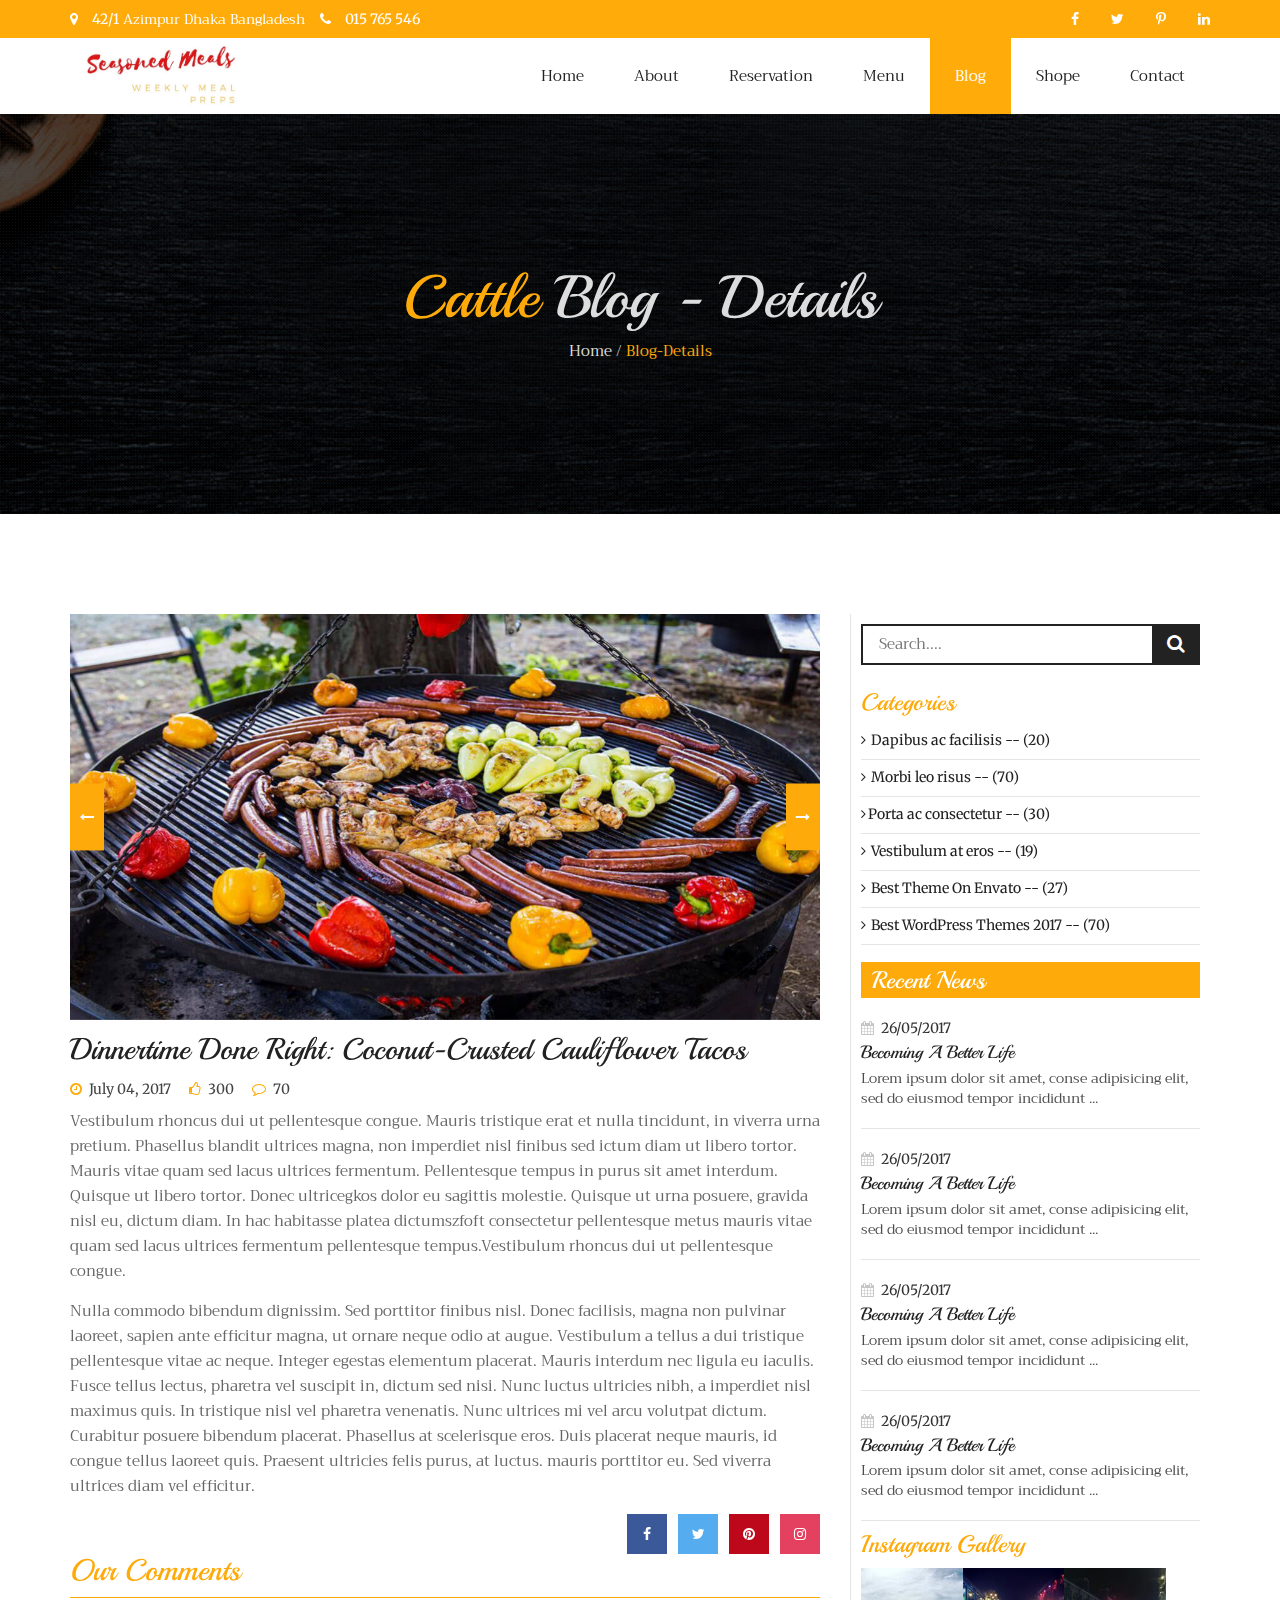
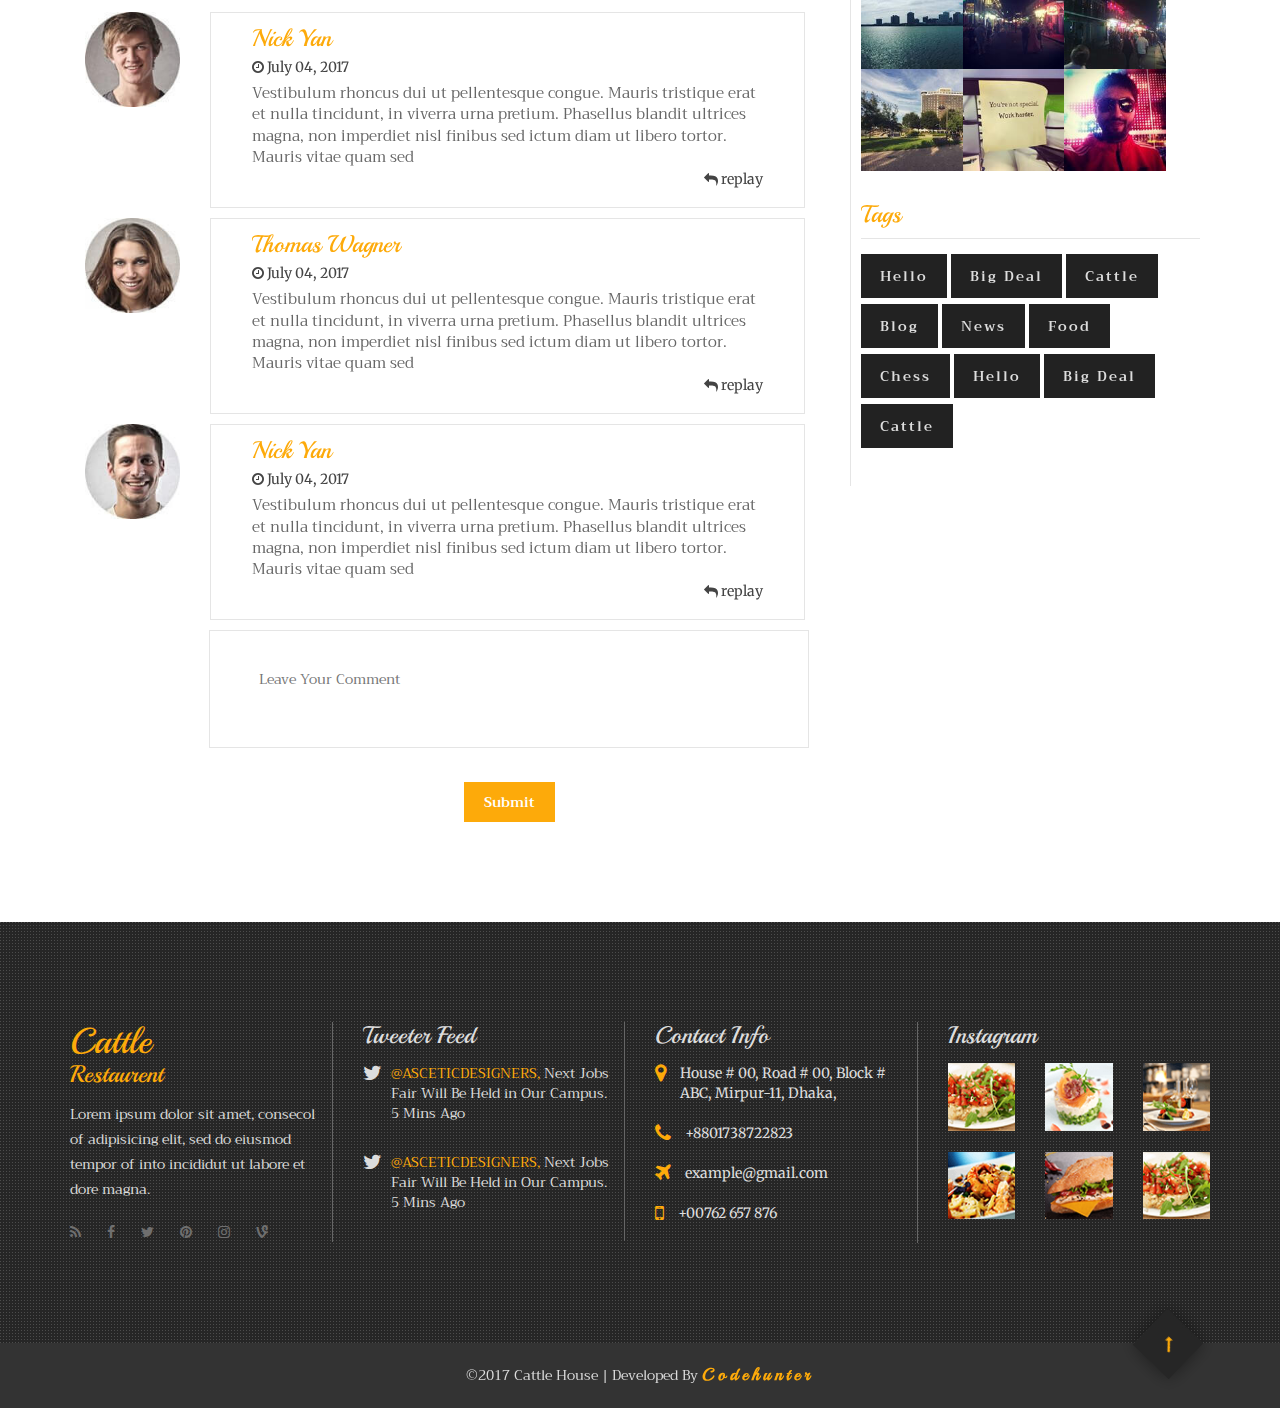
<file: blog-details.html>
<!DOCTYPE html>
<html lang="en">

<!-- Mirrored from durkcoder.com/cattle-main/blog-details.html by HTTrack Website Copier/3.x [XR&CO'2014], Mon, 11 Jun 2018 19:18:33 GMT -->
<head>
    <meta charset="UTF-8">
    <title>Resturent-multiy perpose html tamplete</title>
    <!-- icon -->
    <link rel="icon" href="assests/img/favicon.png">
    <!-- ===== all css file link here ====== -->
    <!-- ===== font awsome css link ====== -->
    <link rel="stylesheet" href="assests/css/font-awesome.min.css">
    <!-- ===== flaticon css link ====== -->
    <link rel="stylesheet" href="assests/fonts/flaticon.css">
    <!-- ===== bootstrap css link ====== -->
    <link rel="stylesheet" href="assests/css/bootstrap.min.css">
    <!-- ===== animate css link ====== -->
    <link rel="stylesheet" href="assests/css/animate.css">
    <!-- ===== slick nav css link ====== -->
    <link rel="stylesheet" href="assests/css/slicknav.min.css">
    <!-- ===== light box css link ====== -->
    <link rel="stylesheet" href="assests/css/lightbox.min.css">
    <!-- ===== slider css link ====== -->
    <link rel="stylesheet" href="assests/css/owl.carousel.min.css">
    <!-- ===== main css link ====== -->
    <link rel="stylesheet" href="style.css">
    <!-- ===== all css file link end here ====== -->
    <!-- ===== responsive css link ====== -->
    <link rel="stylesheet" href="assests/css/responsive.css">
    <!-- ===== mordinaizar js link ====== -->
    <script src="assests/js/modernizr-2.8.3.min.js"></script>
</head>
<body>
    <!-- start preload -->
   <div class="preloader">
       <div class="pre_item">
           <img class="img-responsive" src="assests/img/loader.gif" alt="">
       </div>
   </div>
    <!-- start header top -->
    <header id="header_top">
        <div class="container">
            <div class="row">
                <div class="col-sm-6 col-xs-12">
                    <div class="header_top_left">
                        <ul>
                            <li><i class="fa fa-map-marker" aria-hidden="true"></i> <span>42/1</span> Azimpur Dhaka Bangladesh</li>
                            <li><i class="fa fa-phone" aria-hidden="true"></i> <span>015 765 546</span></li>
                        </ul>
                    </div>
                </div>
                <div class="col-sm-6 col-xs-12">
                    <div class="header_top_right text-right">
                        <ul>
                            <li><a href="#"><i class="fa fa-facebook" aria-hidden="true"></i></a></li>
                            <li><a href="#"><i class="fa fa-twitter" aria-hidden="true"></i></a></li>
                            <li><a href="#"><i class="fa fa-pinterest-p" aria-hidden="true"></i></a></li>
                            <li><a href="#"><i class="fa fa-linkedin" aria-hidden="true"></i></a></li>
                        </ul>
                    </div>
                </div>
            </div>
        </div>
    </header>
    <!-- end header top -->
    <!-- start main menu part -->
    <nav class="navbar navbar-default">
        <div class="container menu_container">
            <div class="navbar-header">
                <button type="button" class="navbar-toggle collapsed" data-toggle="collapse" data-target="#bs-example-navbar-collapse-1" aria-expanded="false">
                    <span class="sr-only">Toggle navigation</span>
                    <span class="icon-bar"></span>
                    <span class="icon-bar"></span>
                    <span class="icon-bar"></span>
                </button>
                <a class="navbar-brand" href="#"><img class="img-responsive" src="assests/img/logo.png" alt=""></a>
            </div>
            <div class="collapse navbar-collapse" id="bs-example-navbar-collapse-1">
              <ul id="menu" class="nav navbar-nav navbar-right">
                  <li><a href="index.html">Home</a></li>    
                  <li><a href="about.html">About</a></li>
                  <li><a href="Reservation.html">Reservation</a></li>
                  <li><a href="menu.html">menu</a></li>
                  <li class="active"><a href="blog.html">blog</a>
                      <ul>
                          <li><a href="blog.html">Blog Main</a></li>
                          <li><a href="blog-details.html">Blog Singal Post</a></li>
                      </ul>
                  </li>
                  <li><a href="shope.html">shope</a>
                      <ul>
                          <li><a href="shope.html">Shope single</a></li>
                          <li><a href="details.html">Shope Details</a></li>
                      </ul>
                  </li>
                  <li><a href="contact.html">contact</a></li>  
              </ul>
            </div>
        </div>
    </nav>
    <!-- end main menu part -->
    <!-- start blog details banar -->
    <section id="blog_banar">
        <div class="container">
            <div class="row">
                <div class="col-sm-12">
                    <div class="blog_banar_table">
                        <div class="blog_banar_table_cell">
                            <div class="blog_banar_text">
                                <h1><span>Cattle</span> blog - Details</h1>
                                <p>Home / <span>blog-details</span></p>
                            </div>
                        </div>
                    </div>
                </div>
            </div>
        </div>
    </section>
    <!-- end blog banar -->
    <!-- start blog details main content -->
    <section id="blog_details">
        <div class="container">
            <div class="row">
                <div class="col-sm-8 col-xs-12">
                    <div class="blog_details_slide owl-carousel">
                        <div class="blog_details_slide_item">
                            <img class="img-responsive" src="assests/img/blog-details/1.jpg" alt="">
                        </div>
                        <div class="blog_details_slide_item">
                            <img class="img-responsive" src="assests/img/blog-details/2.jpg" alt="">
                        </div>
                        <div class="blog_details_slide_item">
                            <img class="img-responsive" src="assests/img/blog-details/3.jpg" alt="">
                        </div>
                    </div>
                    <div class="blog_details_info">
                        <h2>Dinnertime Done Right: Coconut-Crusted Cauliflower Tacos</h2>
                        <ul>
                            <li><i class="fa fa-clock-o" aria-hidden="true"></i>  July 04, 2017</li>
                            <li><i class="fa fa-thumbs-o-up" aria-hidden="true"></i> 300</li>
                            <li><i class="fa fa-comment-o" aria-hidden="true"></i> 70</li>
                        </ul>
                    </div>
                    <div class="blog_details_text">
                        <p>Vestibulum rhoncus dui ut pellentesque congue. Mauris tristique erat et nulla tincidunt, in viverra urna pretium. Phasellus blandit ultrices magna, non imperdiet nisl finibus sed ictum diam ut libero tortor. Mauris vitae quam sed lacus ultrices fermentum. Pellentesque tempus in purus sit amet interdum. Quisque ut libero tortor. Donec ultricegkos dolor eu sagittis molestie. Quisque ut urna posuere, gravida nisl eu, dictum diam. In hac habitasse platea dictumszfoft consectetur pellentesque metus mauris vitae quam sed lacus ultrices fermentum pellentesque tempus.Vestibulum rhoncus dui ut pellentesque congue.</p>
                        <p>Nulla commodo bibendum dignissim. Sed porttitor finibus nisl. Donec facilisis, magna non pulvinar laoreet, sapien ante efficitur magna, ut ornare neque odio at augue. Vestibulum a tellus a dui tristique pellentesque vitae ac neque. Integer egestas elementum placerat. Mauris interdum nec ligula eu iaculis. Fusce tellus lectus, pharetra vel suscipit in, dictum sed nisi. Nunc luctus ultricies nibh, a imperdiet nisl maximus quis. In tristique nisl vel pharetra venenatis. Nunc ultrices mi vel arcu volutpat dictum. Curabitur posuere bibendum placerat. Phasellus at scelerisque eros. Duis placerat neque mauris, id congue tellus laoreet quis. Praesent ultricies felis purus, at luctus. mauris porttitor eu. Sed viverra ultrices diam vel efficitur. </p>
                    </div>
                    <div class="blog_details_social text-right">
                        <div class="news_social text-right">
                            <ul>
                                <li><a href="#"><i class="fa fa-facebook facebook"></i></a></li>
                                <li><a href="#"><i class="fa fa-twitter twiter"></i></a></li>
                                <li><a href="#"><i class="fa fa-pinterest pinterest"></i></a></li>
                                <li><a href="#"><i class="fa fa-instagram instagram"></i></a></li>
                            </ul>
                        </div>
                    </div>
                    <div class="blog_commemt">
                        <h2>Our Comments</h2>
                        <div class="row">
                           <!-- singal comment -->
                            <div class="col-sm-12">
                                <div class="col-sm-2">
                                    <div class="blog_comment_img">
                                        <img class="img-responsive" src="assests/img/blog-details/comment/1.jpg" alt="">
                                    </div>
                                </div>
                                <div class="col-sm-10">
                                    <div class="blog_comment_comment">
                                        <h3>Nick Yan </h3>
                                        <ul>
                                            <li><i class="fa fa-clock-o" aria-hidden="true"></i>  July 04, 2017</li>
                                        </ul>
                                        <p>Vestibulum rhoncus dui ut pellentesque congue. Mauris tristique erat et nulla tincidunt, in viverra urna pretium. Phasellus blandit ultrices magna, non imperdiet nisl finibus sed ictum diam ut libero tortor. Mauris vitae quam sed</p>
                                        <div class="blog_comment_replay text-right">
                                            <ul>
                                                <li><i class="fa fa-reply" aria-hidden="true"></i> replay</li>
                                            </ul>
                                        </div>
                                    </div>
                                </div>
                            </div>
                           <!-- singal comment -->
                            <div class="col-sm-12">
                                <div class="col-sm-2">
                                    <div class="blog_comment_img">
                                        <img class="img-responsive" src="assests/img/blog-details/comment/2.jpg" alt="">
                                    </div>
                                </div>
                                <div class="col-sm-10">
                                    <div class="blog_comment_comment">
                                        <h3>Thomas Wagner</h3>
                                        <ul>
                                            <li><i class="fa fa-clock-o" aria-hidden="true"></i>  July 04, 2017</li>
                                        </ul>
                                        <p>Vestibulum rhoncus dui ut pellentesque congue. Mauris tristique erat et nulla tincidunt, in viverra urna pretium. Phasellus blandit ultrices magna, non imperdiet nisl finibus sed ictum diam ut libero tortor. Mauris vitae quam sed</p>
                                        <div class="blog_comment_replay text-right">
                                            <ul>
                                                <li><i class="fa fa-reply" aria-hidden="true"></i> replay</li>
                                            </ul>
                                        </div>
                                    </div>
                                </div>
                            </div>
                           <!-- singal comment -->
                            <div class="col-sm-12">
                                <div class="col-sm-2">
                                    <div class="blog_comment_img">
                                        <img class="img-responsive" src="assests/img/blog-details/comment/3.jpg" alt="">
                                    </div>
                                </div>
                                <div class="col-sm-10">
                                    <div class="blog_comment_comment">
                                        <h3>Nick Yan </h3>
                                        <ul>
                                            <li><i class="fa fa-clock-o" aria-hidden="true"></i>  July 04, 2017</li>
                                        </ul>
                                        <p>Vestibulum rhoncus dui ut pellentesque congue. Mauris tristique erat et nulla tincidunt, in viverra urna pretium. Phasellus blandit ultrices magna, non imperdiet nisl finibus sed ictum diam ut libero tortor. Mauris vitae quam sed</p>
                                        <div class="blog_comment_replay text-right">
                                            <ul>
                                                <li><i class="fa fa-reply" aria-hidden="true"></i> replay</li>
                                            </ul>
                                        </div>
                                    </div>
                                </div>
                            </div>
                        </div>
                    </div>
                    <div class="blog_comment_box">
                        <form>
                            <textarea class="commment_fild" placeholder="Leave Your Comment"></textarea>
                            <button type="submit">submit</button>
                        </form>
                    </div>
                </div>
                <div class="col-sm-4 col-xs-12">
                    <div class="blog_details_right">
                        <div class="blog_main_right">
                            <div class="news-search">
                                <form>
                                    <input type="text" class="new_s" placeholder="Search....">
                                    <button type="submit"><i class="fa fa-search" aria-hidden="true"></i></button>
                                </form>
                            </div>
                            <div class="news_categories">
                                <h3>Categories</h3>
                                <ul>
                                    <li><a href="#"><i class="fa fa-angle-right" aria-hidden="true"></i> Dapibus ac facilisis -- (20)</a></li>
                                    <li><a href="#"><i class="fa fa-angle-right" aria-hidden="true"></i> Morbi leo risus -- (70)</a></li>
                                    <li><a href="#"><i class="fa fa-angle-right" aria-hidden="true"></i>Porta ac consectetur -- (30)</a></li>
                                    <li><a href="#"><i class="fa fa-angle-right" aria-hidden="true"></i> Vestibulum at eros -- (19)</a></li>
                                    <li><a href="#"><i class="fa fa-angle-right" aria-hidden="true"></i> Best Theme On Envato -- (27)</a></li>
                                    <li><a href="#"><i class="fa fa-angle-right" aria-hidden="true"></i> Best WordPress Themes 2017 -- (70)</a></li>
                                </ul>
                                </div>
                            <div class="recent_news">
                               <h3>Recent News</h3>
                                <div class="recent_news_item">
                                    <ul>
                                        <li><i class="fa fa-calendar" aria-hidden="true"></i> 26/05/2017</li>
                                    </ul>
                                    <h4>Becoming a better life</h4>
                                    <p>Lorem ipsum dolor sit amet, conse adipisicing elit, sed do eiusmod tempor incididunt ... </p>
                                </div>
                                <div class="recent_news_item">
                                    <ul>
                                        <li><i class="fa fa-calendar" aria-hidden="true"></i> 26/05/2017</li>
                                    </ul>
                                    <h4>Becoming a better life</h4>
                                    <p>Lorem ipsum dolor sit amet, conse adipisicing elit, sed do eiusmod tempor incididunt ... </p>
                                </div>
                                <div class="recent_news_item">
                                    <ul>
                                        <li><i class="fa fa-calendar" aria-hidden="true"></i> 26/05/2017</li>
                                    </ul>
                                    <h4>Becoming a better life</h4>
                                    <p>Lorem ipsum dolor sit amet, conse adipisicing elit, sed do eiusmod tempor incididunt ... </p>
                                </div>
                                <div class="recent_news_item">
                                    <ul>
                                        <li><i class="fa fa-calendar" aria-hidden="true"></i> 26/05/2017</li>
                                    </ul>
                                    <h4>Becoming a better life</h4>
                                    <p>Lorem ipsum dolor sit amet, conse adipisicing elit, sed do eiusmod tempor incididunt ... </p>
                                </div>
                            </div>
                            <div class="news_galary">
                               <h3>Instagram Gallery</h3>
                                <div class="news_galary_item">
                                    <img class="img-responsive" src="assests/img/news-galary/1.jpg" alt="">
                                </div>
                                <div class="news_galary_item">
                                    <img class="img-responsive" src="assests/img/news-galary/2.jpg" alt="">
                                </div>
                                <div class="news_galary_item">
                                    <img class="img-responsive" src="assests/img/news-galary/3.jpg" alt="">
                                </div>
                                <div class="news_galary_item">
                                    <img class="img-responsive" src="assests/img/news-galary/4.jpg" alt="">
                                </div>
                                <div class="news_galary_item">
                                    <img class="img-responsive" src="assests/img/news-galary/5.jpg" alt="">
                                </div>
                                <div class="news_galary_item">
                                    <img class="img-responsive" src="assests/img/news-galary/6.jpg" alt="">
                                </div>
                                <div class="clearfix"></div>
                            </div>
                            <div class="news_tags">
                                <h3>tags</h3>
                                <ul>
                                    <li><a href="#">Hello</a></li>
                                    <li><a href="#">Big deal</a></li>
                                    <li><a href="#">cattle</a></li>
                                    <li><a href="#">blog</a></li>
                                    <li><a href="#">news</a></li>
                                    <li><a href="#">food</a></li>
                                    <li><a href="#">chess</a></li>
                                    <li><a href="#">Hello</a></li>
                                    <li><a href="#">Big deal</a></li>
                                    <li><a href="#">cattle</a></li>
                                </ul>
                            </div>
                        </div>
                    </div>
                </div>
            </div>
        </div>
    </section>
    <!-- end blog details main content -->
    <!-- start footer part -->
    <footer id="footer_top">
        <div class="container">
            <div class="row">
                <div class="col-md-3 col-sm-6 col-xs-12">
                    <div class="footer_item">
                        <div class="footer_about">
                            <div class="footer_logo">
                                <h1>Cattle</h1>
                                <h3>Restaurent</h3>
                            </div>
                            <div class="about_text">
                                <p>Lorem ipsum dolor sit amet, consecol of adipisicing elit, sed do eiusmod tempor of into incididut ut labore et dore magna. </p>
                            </div>
                            <div class="about_social">
                                <ul>
                                    <li><a href="#"><i class="fa fa-rss"></i></a></li>
                                    <li><a href="#"><i class="fa fa-facebook"></i></a></li>
                                    <li><a href="#"><i class="fa fa-twitter"></i></a></li>
                                    <li><a href="#"><i class="fa fa-pinterest"></i></a></li>
                                    <li><a href="#"><i class="fa fa-instagram"></i></a></li>
                                    <li><a href="#"><i class="fa fa-vine"></i></a></li>
                                </ul>
                            </div>
                        </div>
                    </div>
                </div>
                <div class="col-md-3 col-sm-6 col-xs-12">
                    <div class="footer_item twiter_footer_container">
                        <div class="footer_title">
                            <h3>Tweeter Feed</h3>
                        </div>
                        <div class="twiter_footer">
                            <div class="row">
                                <div class="col-sm-12">
                                    <div class="twit_item">
                                        <i class="fa fa-twitter"></i>
                                        <p><span>@ASCETICDESIGNERS,</span> Next Jobs Fair Will Be Held in Our Campus. 5 Mins Ago</p>
                                    </div>
                                </div>
                                <div class="col-sm-12">
                                    <div class="twit_item">
                                        <i class="fa fa-twitter"></i>
                                        <p><span>@ASCETICDESIGNERS,</span> Next Jobs Fair Will Be Held in Our Campus. 5 Mins Ago</p>
                                    </div>
                                </div>
                            </div>
                        </div>
                    </div>
                </div>
                <div class="col-md-3 col-sm-6 col-xs-12">
                    <div class="footer_item">
                        <div class="contact_info">
                            <div class="footer_title">
                                <h3>contact info</h3>
                            </div>
                            <ul>
                                <li><i class="fa fa-map-marker"></i> House # 00, Road # 00, Block # ABC, Mirpur-11, Dhaka,</li>
                                <li><i class="fa fa-phone"></i> +8801738722823</li>
                                <li><i class="fa fa-plane"></i> example@gmail.com</li>
                                <li><i class="fa fa-mobile"></i> +00762 657 876</li>
                            </ul>
                        </div>
                    </div>
                </div>
                <div class="col-md-3 col-sm-6 col-xs-12">
                    <div class="footer_item">
                        <div class="instragrap_photo">
                            <div class="footer_title">
                                <h3>Instagram</h3>
                            </div>
                            <div class="inst_g_img">
                                <div class="row">
                                    <div class="col-sm-4">
                                        <img class="img-responsive" src="assests/img/instagram/1.png" alt="">
                                    </div>
                                    <div class="col-sm-4">
                                        <img class="img-responsive" src="assests/img/instagram/2.png" alt="">
                                    </div>
                                    <div class="col-sm-4">
                                        <img class="img-responsive" src="assests/img/instagram/3.png" alt="">
                                    </div>
                                    <div class="col-sm-4">
                                        <img class="img-responsive" src="assests/img/instagram/4.png" alt="">
                                    </div>
                                    <div class="col-sm-4">
                                        <img class="img-responsive" src="assests/img/instagram/5.png" alt="">
                                    </div>
                                    <div class="col-sm-4">
                                        <img class="img-responsive" src="assests/img/instagram/6.png" alt="">
                                    </div>
                                </div>
                            </div>
                        </div>
                    </div>
                </div>
            </div>
        </div>
    </footer>
    <!-- end footer part -->
    <!-- start footer bottom -->
    <footer id="footer_bottom">
        <div class="container">
            <div class="row">
                <div class="col-sm-12">
                    <div class="footter_bottom_content text-center">
                        <p>&copy;2017 Cattle House | Developed By  <span>Codehunter</span></p>
                    </div>
                </div>
            </div>
        </div>
        <!-- start scroll top -->
        <span id="scroll_top">
            <i class="fa fa-long-arrow-up" aria-hidden="true"></i>
        </span>
        <!-- end scroll top -->
    </footer>
    <!-- end footer bottom -->
    <!-- all js file link here -->
    <!-- main js link -->
    <script src="assests/js/jquery-2.1.3.min.js"></script> 
    <!-- bootstrap js link -->
    <script src="assests/js/bootstrap.min.js"></script> 
    <!-- slider js link -->
    <script src="assests/js/owl.carousel.min.js"></script> 
    <!-- isotop js link -->
    <script src="assests/js/isotope.pkgd.min.js"></script>
    <!-- imagesloaded js link -->
    <script src="assests/js/imagesloaded.pkgd.min.js"></script>   
    <!-- counter up js link -->
    <script src="assests/js/jquery.counterup.min.js"></script>
    <!-- slick up js link -->
    <script src="assests/js/jquery.slicknav.min.js"></script>  
    <!-- lightbox js link -->
    <script src="assests/js/lightbox.min.js"></script> 
    <!-- waypoints js link -->
    <script src="assests/js/waypoints.min.js"></script> 
    <!-- custom js link -->
    <script src="assests/js/custom.js"></script>  
</body>

<!-- Mirrored from durkcoder.com/cattle-main/blog-details.html by HTTrack Website Copier/3.x [XR&CO'2014], Mon, 11 Jun 2018 19:18:33 GMT -->
</html>
</file>
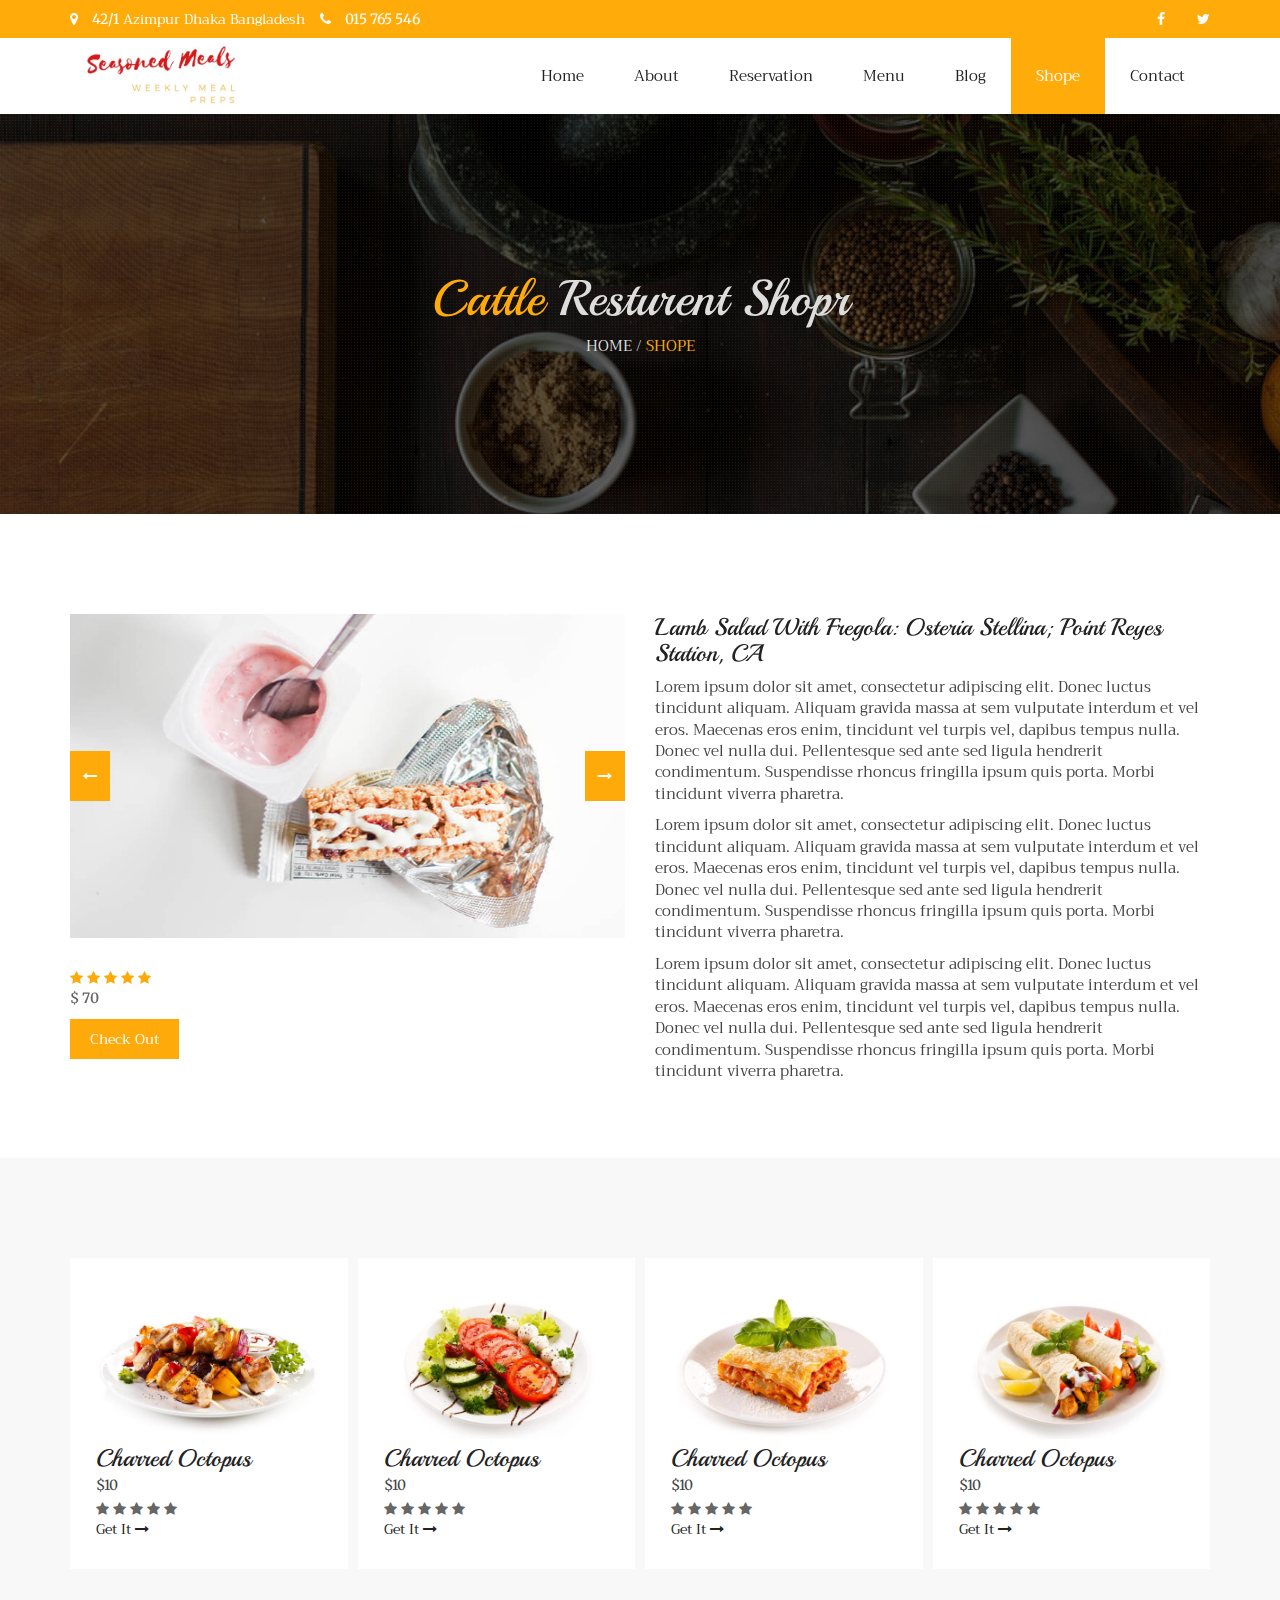
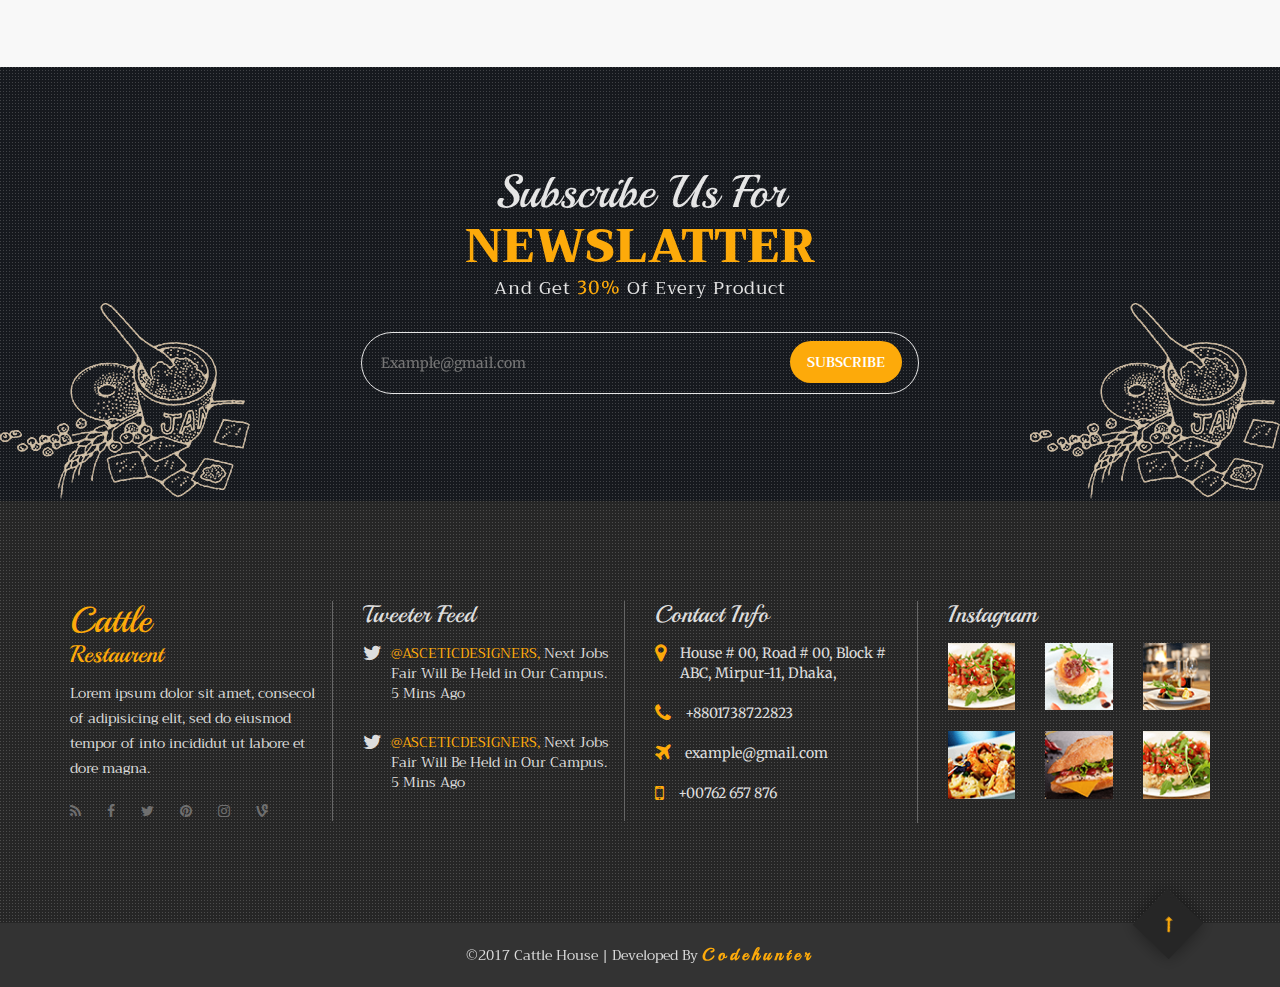
<file: details.html>
<!DOCTYPE html>
<html lang="en">

<!-- Mirrored from durkcoder.com/cattle-main/details.html by HTTrack Website Copier/3.x [XR&CO'2014], Mon, 11 Jun 2018 19:18:34 GMT -->
<head>
    <meta charset="UTF-8">
    <title>Resturent-multiy perpose html tamplete</title>
    <!-- icon -->
    <link rel="icon" href="assests/img/favicon.png">
    <!-- ===== all css file link here ====== -->
    <!-- ===== font awsome css link ====== -->
    <link rel="stylesheet" href="assests/css/font-awesome.min.css">
    <!-- ===== flaticon css link ====== -->
    <link rel="stylesheet" href="assests/fonts/flaticon.css">
    <!-- ===== bootstrap css link ====== -->
    <link rel="stylesheet" href="assests/css/bootstrap.min.css">
    <!-- ===== animate css link ====== -->
    <link rel="stylesheet" href="assests/css/animate.css">
    <!-- ===== slick nav css link ====== -->
    <link rel="stylesheet" href="assests/css/slicknav.min.css">
    <!-- ===== light box css link ====== -->
    <link rel="stylesheet" href="assests/css/lightbox.min.css">
    <!-- ===== slider css link ====== -->
    <link rel="stylesheet" href="assests/css/owl.carousel.min.css">
    <!-- ===== main css link ====== -->
    <link rel="stylesheet" href="style.css">
    <!-- ===== all css file link end here ====== -->
    <!-- ===== responsive css link ====== -->
    <link rel="stylesheet" href="assests/css/responsive.css">
    <!-- ===== mordinaizar js link ====== -->
    <script src="assests/js/modernizr-2.8.3.min.js"></script>
</head>
<body>
    <!-- start preload -->
   <div class="preloader">
       <div class="pre_item">
           <img class="img-responsive" src="assests/img/loader.gif" alt="">
       </div>
   </div>
    <!-- start header top -->
    <header id="header_top">
        <div class="container">
            <div class="row">
                <div class="col-sm-6 col-xs-12">
                    <div class="header_top_left">
                        <ul>
                            <li><i class="fa fa-map-marker" aria-hidden="true"></i> <span>42/1</span> Azimpur Dhaka Bangladesh</li>
                            <li><i class="fa fa-phone" aria-hidden="true"></i> <span>015 765 546</span></li>
                        </ul>
                    </div>
                </div>
                <div class="col-sm-6 col-xs-12">
                    <div class="header_top_right text-right">
                        <ul>
                            <li><a href="#"><i class="fa fa-facebook" aria-hidden="true"></i></a></li>
                            <li><a href="#"><i class="fa fa-twitter" aria-hidden="true"></i></a></li>
                        </ul>
                    </div>
                </div>
            </div>
        </div>
    </header>
    <!-- end header top -->
    <!-- start main menu part -->
    <nav class="navbar navbar-default">
        <div class="container menu_container">
            <div class="navbar-header">
                <button type="button" class="navbar-toggle collapsed" data-toggle="collapse" data-target="#bs-example-navbar-collapse-1" aria-expanded="false">
                    <span class="sr-only">Toggle navigation</span>
                    <span class="icon-bar"></span>
                    <span class="icon-bar"></span>
                    <span class="icon-bar"></span>
                </button>
                <a class="navbar-brand" href="#"><img class="img-responsive" src="assests/img/logo.png" alt=""></a>
            </div>
            <div class="collapse navbar-collapse" id="bs-example-navbar-collapse-1">
              <ul id="menu" class="nav navbar-nav navbar-right">
                  <li><a href="index.html">Home</a></li>    
                  <li><a href="about.html">About</a></li>
                  <li><a href="Reservation.html">Reservation</a></li>
                  <li><a href="menu.html">menu</a></li>
                  <li><a href="blog.html">blog</a>
                      <ul>
                          <li><a href="blog.html">Blog Main</a></li>
                          <li><a href="blog-details.html">Blog Singal Post</a></li>
                      </ul>
                  </li>
                  <li class="active"><a href="shope.html">shope</a>
                      <ul>
                          <li><a href="shope.html">Shope single</a></li>
                          <li><a href="details.html">Shope Details</a></li>
                      </ul>
                  </li>
                  <li><a href="contact.html">contact</a></li>  
              </ul>
            </div>
        </div>
    </nav>
    <!-- end main menu part -->
    <!-- start shope banar part -->
    <section id="shope_banar">
        <div class="container">
            <div class="row">
                <div class="col-sm-12">
                    <div class="shope_banar_table">
                        <div class="shope_banar_table_cell">
                            <div class="shope_banar_text">
                                <h1><span>cattle</span> Resturent shopr</h1>
                                <p>home / <span>shope</span></p>
                            </div>
                        </div>
                    </div>
                </div>
            </div>
        </div>
    </section>
    <!-- end shope banar part -->
    <!-- start shope details slide -->
    <section id="shope_details_main">
        <div class="container">
            <div class="row">
                <div class="col-sm-6 col-xs-12">
                    <div class="shope_slide_active owl-carousel">
                        <div class="shoe_slide_item">
                            <img class="img-responsive" src="assests/img/shope/shope_slider/news-1.jpg" alt="">
                        </div>
                        <div class="shoe_slide_item">
                            <img class="img-responsive" src="assests/img/shope/shope_slider/news-2.jpg" alt="">
                        </div>
                        <div class="shoe_slide_item">
                            <img class="img-responsive" src="assests/img/shope/shope_slider/news-3.jpg" alt="">
                        </div>
                    </div>
                    <div class="food_staring">
                        <ul>
                            <li><i class="fa fa-star"></i></li>
                            <li><i class="fa fa-star"></i></li>
                            <li><i class="fa fa-star"></i></li>
                            <li><i class="fa fa-star"></i></li>
                            <li><i class="fa fa-star"></i></li>
                        </ul>
                        <span>$ 70</span>
                        <button>check out</button>
                    </div>
                </div>
                <div class="col-sm-6 col-xs-12">
                    <div class="shope_details_main_info">
                        <h3>Lamb Salad with Fregola: Osteria Stellina; Point Reyes Station, CA</h3>
                        <p>Lorem ipsum dolor sit amet, consectetur adipiscing elit. Donec luctus tincidunt aliquam. Aliquam gravida massa at sem vulputate interdum et vel eros. Maecenas eros enim, tincidunt vel turpis vel, dapibus tempus nulla. Donec vel nulla dui. Pellentesque sed ante sed ligula hendrerit condimentum. Suspendisse rhoncus fringilla ipsum quis porta. Morbi tincidunt viverra pharetra.</p>
                        <p>Lorem ipsum dolor sit amet, consectetur adipiscing elit. Donec luctus tincidunt aliquam. Aliquam gravida massa at sem vulputate interdum et vel eros. Maecenas eros enim, tincidunt vel turpis vel, dapibus tempus nulla. Donec vel nulla dui. Pellentesque sed ante sed ligula hendrerit condimentum. Suspendisse rhoncus fringilla ipsum quis porta. Morbi tincidunt viverra pharetra.</p>
                        <p>Lorem ipsum dolor sit amet, consectetur adipiscing elit. Donec luctus tincidunt aliquam. Aliquam gravida massa at sem vulputate interdum et vel eros. Maecenas eros enim, tincidunt vel turpis vel, dapibus tempus nulla. Donec vel nulla dui. Pellentesque sed ante sed ligula hendrerit condimentum. Suspendisse rhoncus fringilla ipsum quis porta. Morbi tincidunt viverra pharetra.</p>
                    </div>
                </div>
            </div>
        </div>
    </section>
    <!-- end shope details slider -->
    <!-- start shope details product slide -->
    <section id="details_product_slide">
        <div class="container">
            <div class="row">
                <div class="col-sm-12">
                    <div class="details_product_slide_active owl-carousel">
                        <!-- single item -->
                        <div class="today_menu_item">
                            <div class="today_menu_img">
                                <div class="today_menu_img">
                                    <img class="img-responsive" src="assests/img/menu-page/1.jpg" alt="">
                                </div>
                                <div class="today_menu_info">
                                    <h3>Charred octopus</h3>
                                    <p>$10</p>
                                </div>
                                <div class="today_menu_star">
                                    <i class="fa fa-star" aria-hidden="true"></i>
                                    <i class="fa fa-star" aria-hidden="true"></i>
                                    <i class="fa fa-star" aria-hidden="true"></i>
                                    <i class="fa fa-star" aria-hidden="true"></i>
                                    <i class="fa fa-star" aria-hidden="true"></i>
                                </div>
                                <div class="today_menu_btn">
                                    <a href="shope.html">get it <i class="fa fa-long-arrow-right" aria-hidden="true"></i></a>
                                </div>
                            </div>
                        </div>
                        <!-- single item -->
                        <div class="today_menu_item">
                            <div class="today_menu_img">
                                <div class="today_menu_img">
                                    <img class="img-responsive" src="assests/img/menu-page/2.jpg" alt="">
                                </div>
                                <div class="today_menu_info">
                                    <h3>Charred octopus</h3>
                                    <p>$10</p>
                                </div>
                                <div class="today_menu_star">
                                    <i class="fa fa-star" aria-hidden="true"></i>
                                    <i class="fa fa-star" aria-hidden="true"></i>
                                    <i class="fa fa-star" aria-hidden="true"></i>
                                    <i class="fa fa-star" aria-hidden="true"></i>
                                    <i class="fa fa-star" aria-hidden="true"></i>
                                </div>
                                <div class="today_menu_btn">
                                    <a href="shope.html">get it <i class="fa fa-long-arrow-right" aria-hidden="true"></i></a>
                                </div>
                            </div>
                        </div>
                        <!-- single item -->
                        <div class="today_menu_item">
                            <div class="today_menu_img">
                                <div class="today_menu_img">
                                    <img class="img-responsive" src="assests/img/menu-page/3.jpg" alt="">
                                </div>
                                <div class="today_menu_info">
                                    <h3>Charred octopus</h3>
                                    <p>$10</p>
                                </div>
                                <div class="today_menu_star">
                                    <i class="fa fa-star" aria-hidden="true"></i>
                                    <i class="fa fa-star" aria-hidden="true"></i>
                                    <i class="fa fa-star" aria-hidden="true"></i>
                                    <i class="fa fa-star" aria-hidden="true"></i>
                                    <i class="fa fa-star" aria-hidden="true"></i>
                                </div>
                                <div class="today_menu_btn">
                                    <a href="shope.html">get it <i class="fa fa-long-arrow-right" aria-hidden="true"></i></a>
                                </div>
                            </div>
                        </div>
                        <!-- single item -->
                        <div class="today_menu_item">
                            <div class="today_menu_img">
                                <div class="today_menu_img">
                                    <img class="img-responsive" src="assests/img/menu-page/4.jpg" alt="">
                                </div>
                                <div class="today_menu_info">
                                    <h3>Charred octopus</h3>
                                    <p>$10</p>
                                </div>
                                <div class="today_menu_star">
                                    <i class="fa fa-star" aria-hidden="true"></i>
                                    <i class="fa fa-star" aria-hidden="true"></i>
                                    <i class="fa fa-star" aria-hidden="true"></i>
                                    <i class="fa fa-star" aria-hidden="true"></i>
                                    <i class="fa fa-star" aria-hidden="true"></i>
                                </div>
                                <div class="today_menu_btn">
                                    <a href="shope.html">get it <i class="fa fa-long-arrow-right" aria-hidden="true"></i></a>
                                </div>
                            </div>
                        </div>
                    </div>
                </div>
            </div>
        </div>
    </section>
    <!-- end shope details product slide -->
    <!-- start news later part -->
    <section id="news_later">
        <div class="container">
            <div class="row">
                <div class="col-sm-12">
                    <div class="subs_content text-center">
                        <h2>subscribe us for</h2>
                        <h3>newslatter</h3>
                        <p>and get <span>30%</span> of every product</p>
                        <div class="news_form">
                            <form>
                                <input type="text" class="news_email" placeholder="Example@gmail.com">
                                <button type="submit">subscribe</button>
                            </form>
                        </div>
                    </div>
                </div>
            </div>
        </div>
        <div class="news_overlay1">
            <img class="img-responsive" src="assests/img/overlay-3.png" alt="">
        </div>
        <div class="news_overlay2">
            <img class="img-responsive" src="assests/img/overlay-3.png" alt="">
        </div>
    </section>
    <!-- end news later part -->
    <!-- start footer part -->
    <footer id="footer_top">
        <div class="container">
            <div class="row">
                <div class="col-md-3 col-sm-6 col-xs-12">
                    <div class="footer_item">
                        <div class="footer_about">
                            <div class="footer_logo">
                                <h1>Cattle</h1>
                                <h3>Restaurent</h3>
                            </div>
                            <div class="about_text">
                                <p>Lorem ipsum dolor sit amet, consecol of adipisicing elit, sed do eiusmod tempor of into incididut ut labore et dore magna. </p>
                            </div>
                            <div class="about_social">
                                <ul>
                                    <li><a href="#"><i class="fa fa-rss"></i></a></li>
                                    <li><a href="#"><i class="fa fa-facebook"></i></a></li>
                                    <li><a href="#"><i class="fa fa-twitter"></i></a></li>
                                    <li><a href="#"><i class="fa fa-pinterest"></i></a></li>
                                    <li><a href="#"><i class="fa fa-instagram"></i></a></li>
                                    <li><a href="#"><i class="fa fa-vine"></i></a></li>
                                </ul>
                            </div>
                        </div>
                    </div>
                </div>
                <div class="col-md-3 col-sm-6 col-xs-12">
                    <div class="footer_item twiter_footer_container">
                        <div class="footer_title">
                            <h3>Tweeter Feed</h3>
                        </div>
                        <div class="twiter_footer">
                            <div class="row">
                                <div class="col-sm-12">
                                    <div class="twit_item">
                                        <i class="fa fa-twitter"></i>
                                        <p><span>@ASCETICDESIGNERS,</span> Next Jobs Fair Will Be Held in Our Campus. 5 Mins Ago</p>
                                    </div>
                                </div>
                                <div class="col-sm-12">
                                    <div class="twit_item">
                                        <i class="fa fa-twitter"></i>
                                        <p><span>@ASCETICDESIGNERS,</span> Next Jobs Fair Will Be Held in Our Campus. 5 Mins Ago</p>
                                    </div>
                                </div>
                            </div>
                        </div>
                    </div>
                </div>
                <div class="col-md-3 col-sm-6 col-xs-12">
                    <div class="footer_item">
                        <div class="contact_info">
                            <div class="footer_title">
                                <h3>contact info</h3>
                            </div>
                            <ul>
                                <li><i class="fa fa-map-marker"></i> House # 00, Road # 00, Block # ABC, Mirpur-11, Dhaka,</li>
                                <li><i class="fa fa-phone"></i> +8801738722823</li>
                                <li><i class="fa fa-plane"></i> example@gmail.com</li>
                                <li><i class="fa fa-mobile"></i> +00762 657 876</li>
                            </ul>
                        </div>
                    </div>
                </div>
                <div class="col-md-3 col-sm-6 col-xs-12">
                    <div class="footer_item">
                        <div class="instragrap_photo">
                            <div class="footer_title">
                                <h3>Instagram</h3>
                            </div>
                            <div class="inst_g_img">
                                <div class="row">
                                    <div class="col-sm-4">
                                        <img class="img-responsive" src="assests/img/instagram/1.png" alt="">
                                    </div>
                                    <div class="col-sm-4">
                                        <img class="img-responsive" src="assests/img/instagram/2.png" alt="">
                                    </div>
                                    <div class="col-sm-4">
                                        <img class="img-responsive" src="assests/img/instagram/3.png" alt="">
                                    </div>
                                    <div class="col-sm-4">
                                        <img class="img-responsive" src="assests/img/instagram/4.png" alt="">
                                    </div>
                                    <div class="col-sm-4">
                                        <img class="img-responsive" src="assests/img/instagram/5.png" alt="">
                                    </div>
                                    <div class="col-sm-4">
                                        <img class="img-responsive" src="assests/img/instagram/6.png" alt="">
                                    </div>
                                </div>
                            </div>
                        </div>
                    </div>
                </div>
            </div>
        </div>
    </footer>
    <!-- end footer part -->
    <!-- start footer bottom -->
    <footer id="footer_bottom">
        <div class="container">
            <div class="row">
                <div class="col-sm-12">
                    <div class="footter_bottom_content text-center">
                        <p>&copy;2017 Cattle House | Developed By  <span>Codehunter</span></p>
                    </div>
                </div>
            </div>
        </div>
        <!-- start scroll top -->
        <span id="scroll_top">
            <i class="fa fa-long-arrow-up" aria-hidden="true"></i>
        </span>
        <!-- end scroll top -->
    </footer>
    <!-- end footer bottom -->
    <!-- all js file link here -->
    <!-- main js link -->
    <script src="assests/js/jquery-2.1.3.min.js"></script> 
    <!-- bootstrap js link -->
    <script src="assests/js/bootstrap.min.js"></script> 
    <!-- slider js link -->
    <script src="assests/js/owl.carousel.min.js"></script> 
    <!-- isotop js link -->
    <script src="assests/js/isotope.pkgd.min.js"></script>
    <!-- imagesloaded js link -->
    <script src="assests/js/imagesloaded.pkgd.min.js"></script>   
    <!-- counter up js link -->
    <script src="assests/js/jquery.counterup.min.js"></script>
    <!-- slick up js link -->
    <script src="assests/js/jquery.slicknav.min.js"></script>  
    <!-- lightbox js link -->
    <script src="assests/js/lightbox.min.js"></script> 
    <!-- waypoints js link -->
    <script src="assests/js/waypoints.min.js"></script> 
    <!-- custom js link -->
    <script src="assests/js/custom.js"></script>  
</body>

<!-- Mirrored from durkcoder.com/cattle-main/details.html by HTTrack Website Copier/3.x [XR&CO'2014], Mon, 11 Jun 2018 19:18:34 GMT -->
</html>
</file>
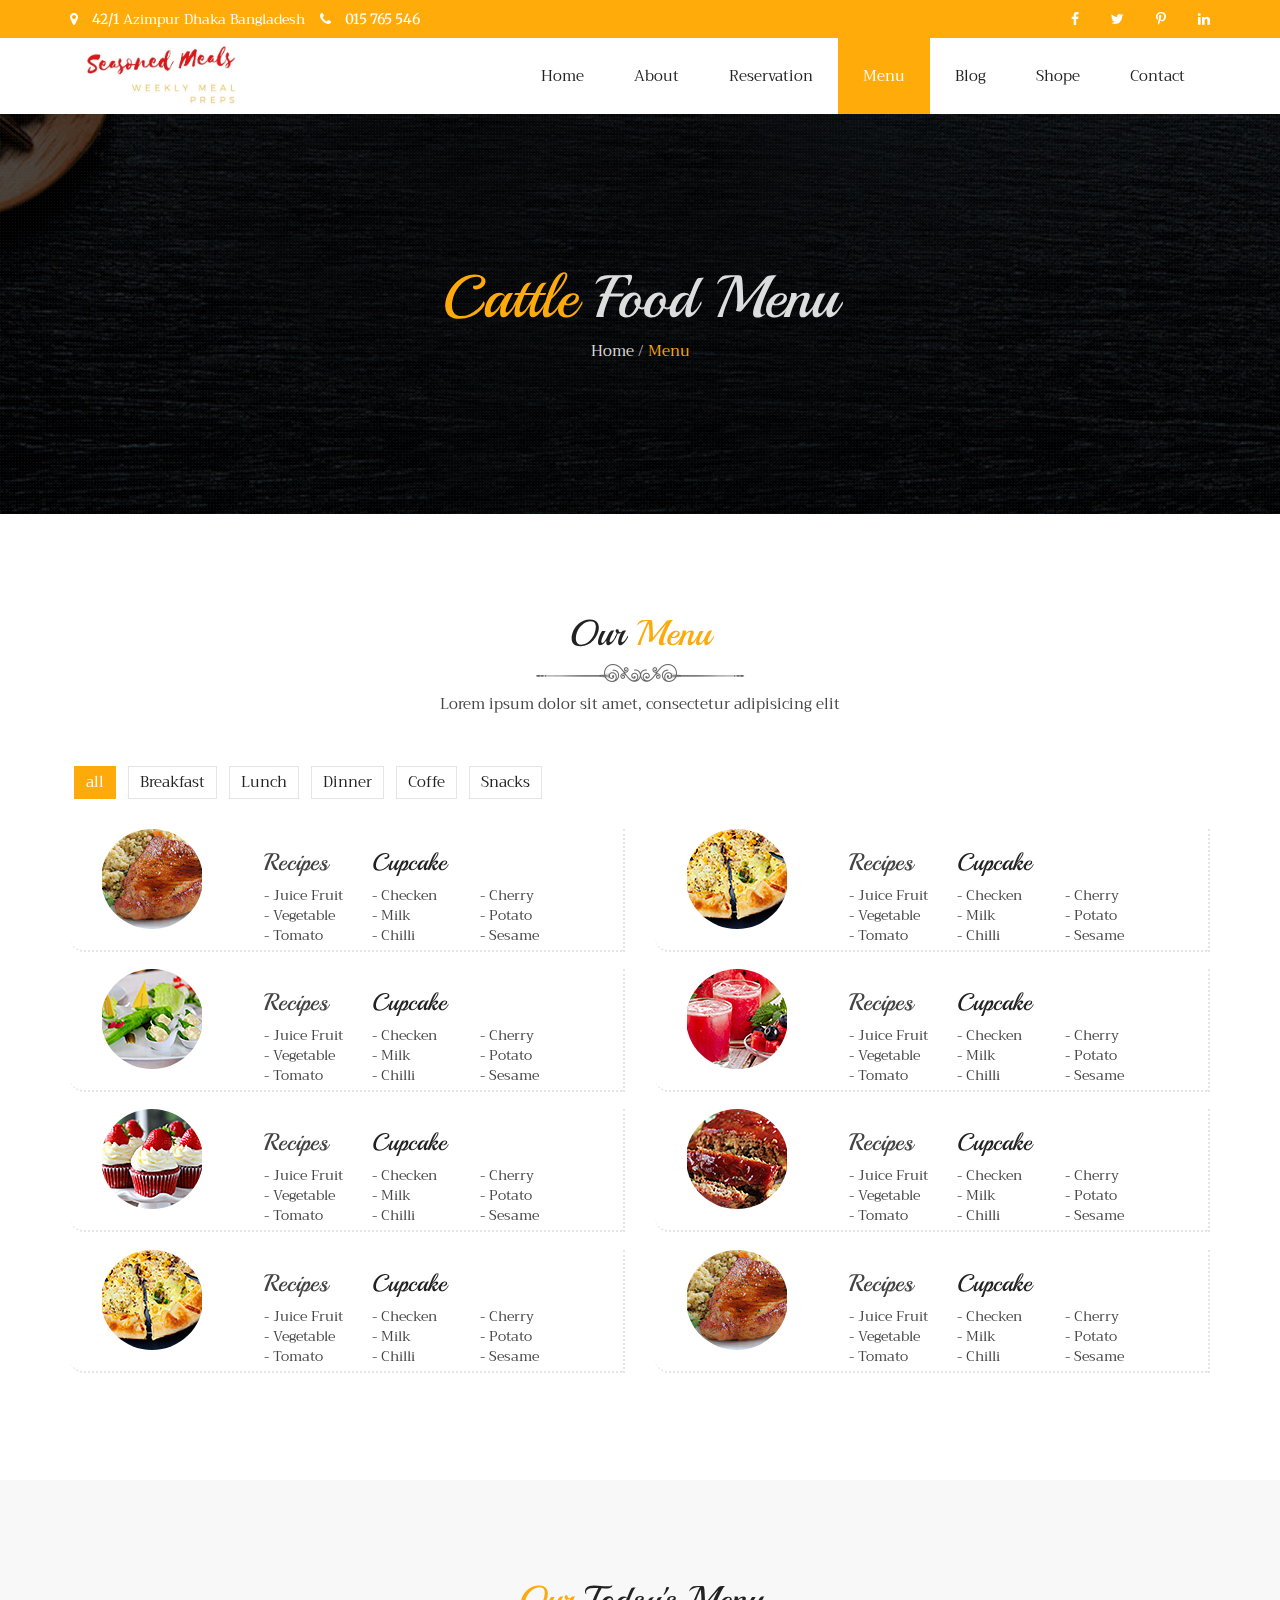
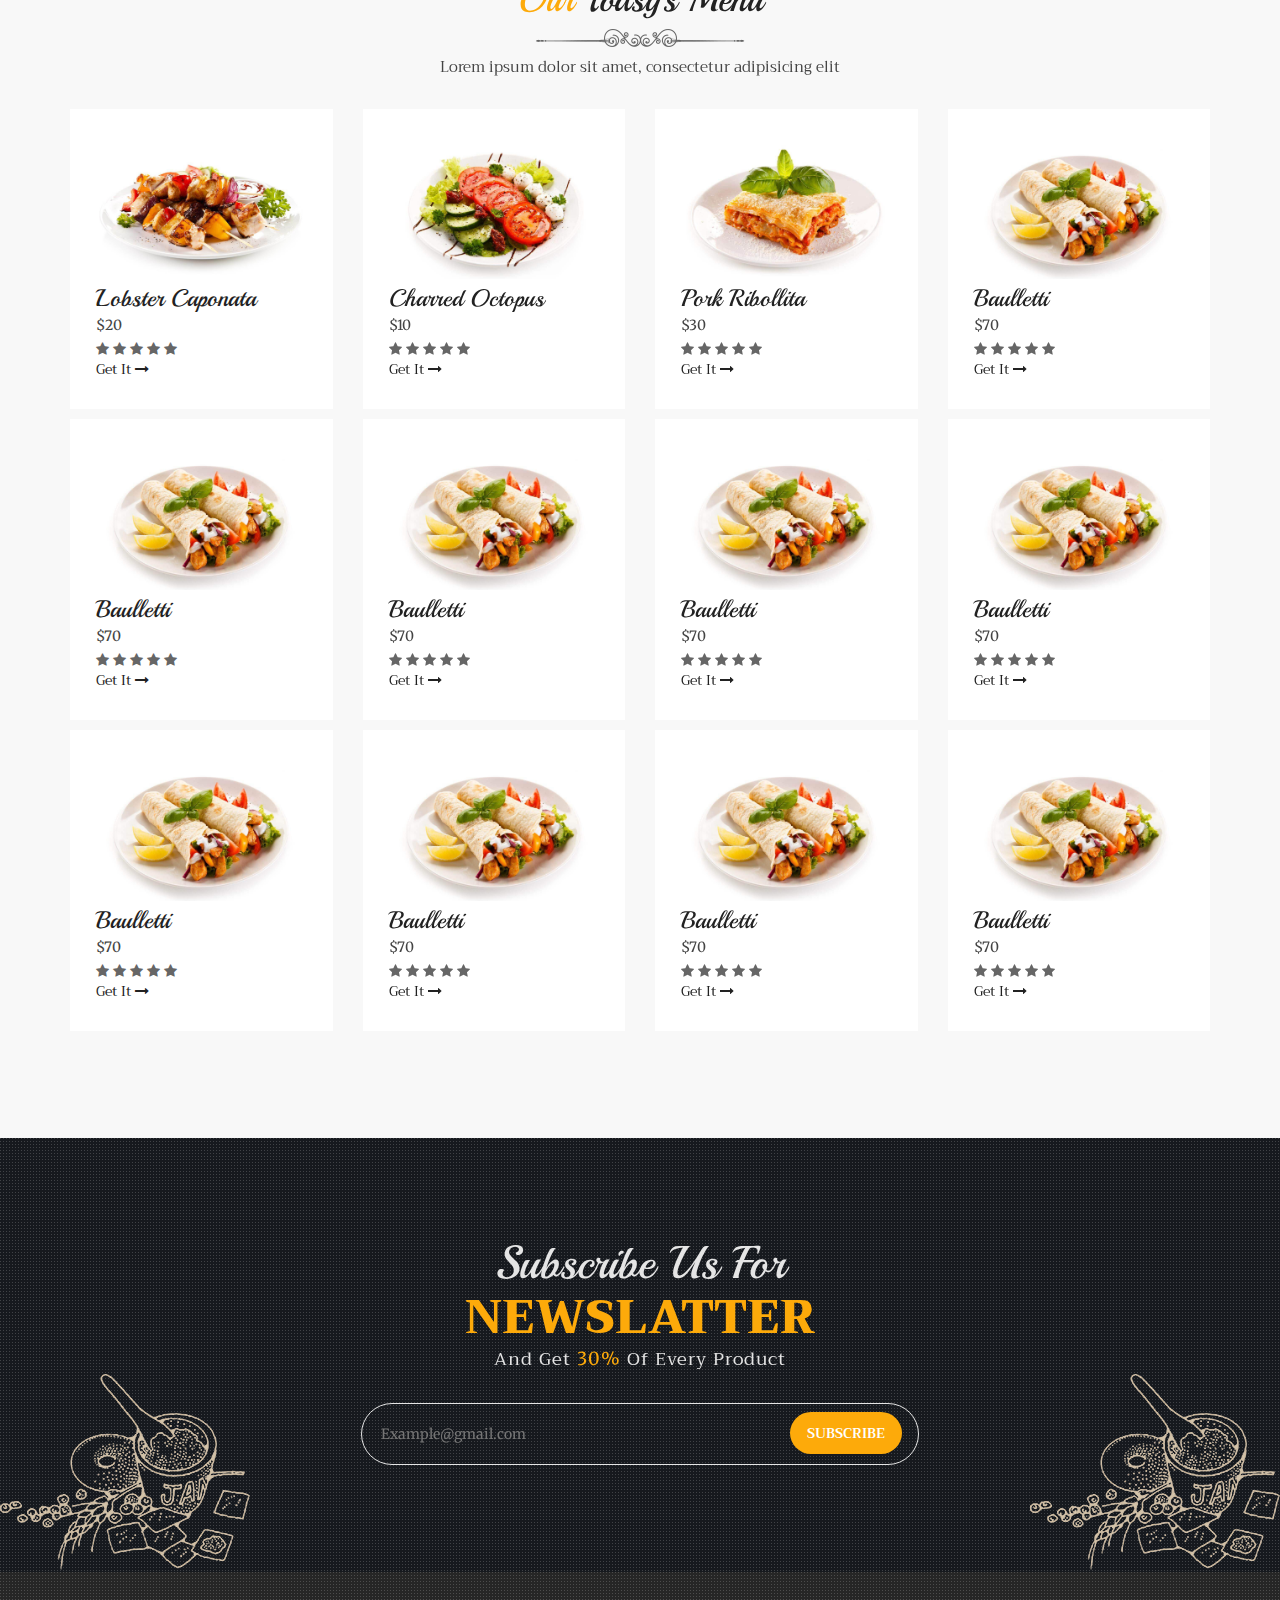
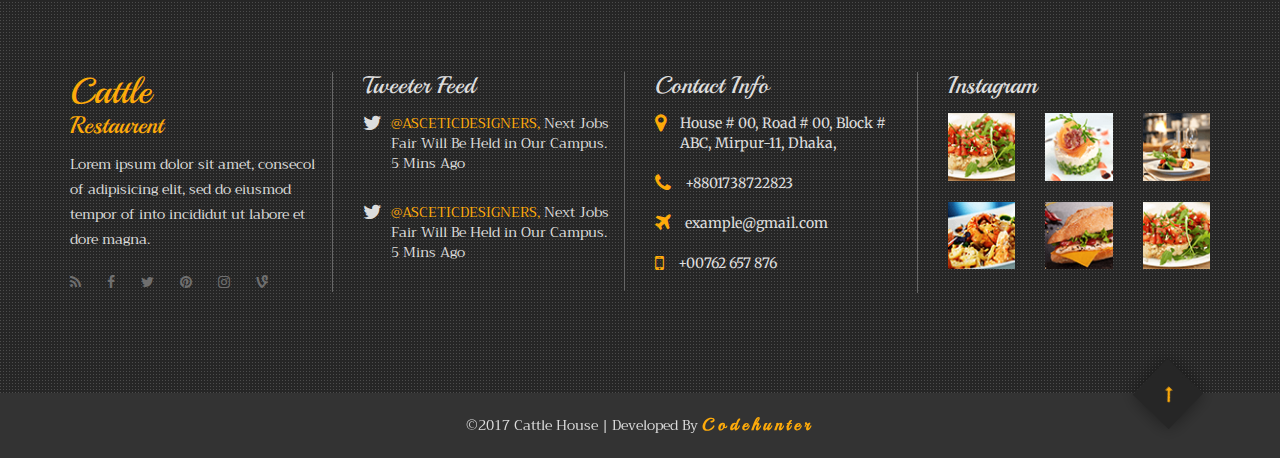
<file: menu.html>
<!DOCTYPE html>
<html lang="en">

<!-- Mirrored from durkcoder.com/cattle-main/menu.html by HTTrack Website Copier/3.x [XR&CO'2014], Mon, 11 Jun 2018 19:18:33 GMT -->
<head>
    <meta charset="UTF-8">
    <title>Resturent-multiy perpose html tamplete</title>
    <!-- icon -->
    <link rel="icon" href="assests/img/favicon.png">
    <!-- ===== all css file link here ====== -->
    <!-- ===== font awsome css link ====== -->
    <link rel="stylesheet" href="assests/css/font-awesome.min.css">
    <!-- ===== flaticon css link ====== -->
    <link rel="stylesheet" href="assests/fonts/flaticon.css">
    <!-- ===== bootstrap css link ====== -->
    <link rel="stylesheet" href="assests/css/bootstrap.min.css">
    <!-- ===== animate css link ====== -->
    <link rel="stylesheet" href="assests/css/animate.css">
    <!-- ===== slick nav css link ====== -->
    <link rel="stylesheet" href="assests/css/slicknav.min.css">
    <!-- ===== light box css link ====== -->
    <link rel="stylesheet" href="assests/css/lightbox.min.css">
    <!-- ===== slider css link ====== -->
    <link rel="stylesheet" href="assests/css/owl.carousel.min.css">
    <!-- ===== main css link ====== -->
    <link rel="stylesheet" href="style.css">
    <!-- ===== all css file link end here ====== -->
    <!-- ===== responsive css link ====== -->
    <link rel="stylesheet" href="assests/css/responsive.css">
    <!-- ===== mordinaizar js link ====== -->
    <script src="assests/js/modernizr-2.8.3.min.js"></script>
</head>
<body>
    <!-- start preload -->
   <div class="preloader">
       <div class="pre_item">
           <img class="img-responsive" src="assests/img/loader.gif" alt="">
       </div>
   </div>
    <!-- start header top -->
    <header id="header_top">
        <div class="container">
            <div class="row">
                <div class="col-sm-6 col-xs-12">
                    <div class="header_top_left">
                        <ul>
                            <li><i class="fa fa-map-marker" aria-hidden="true"></i> <span>42/1</span> Azimpur Dhaka Bangladesh</li>
                            <li><i class="fa fa-phone" aria-hidden="true"></i> <span>015 765 546</span></li>
                        </ul>
                    </div>
                </div>
                <div class="col-sm-6 col-xs-12">
                    <div class="header_top_right text-right">
                        <ul>
                            <li><a href="#"><i class="fa fa-facebook" aria-hidden="true"></i></a></li>
                            <li><a href="#"><i class="fa fa-twitter" aria-hidden="true"></i></a></li>
                            <li><a href="#"><i class="fa fa-pinterest-p" aria-hidden="true"></i></a></li>
                            <li><a href="#"><i class="fa fa-linkedin" aria-hidden="true"></i></a></li>
                        </ul>
                    </div>
                </div>
            </div>
        </div>
    </header>
    <!-- end header top -->
    <!-- start main menu part -->
    <nav class="navbar navbar-default">
        <div class="container menu_container">
            <div class="navbar-header">
                <button type="button" class="navbar-toggle collapsed" data-toggle="collapse" data-target="#bs-example-navbar-collapse-1" aria-expanded="false">
                    <span class="sr-only">Toggle navigation</span>
                    <span class="icon-bar"></span>
                    <span class="icon-bar"></span>
                    <span class="icon-bar"></span>
                </button>
                <a class="navbar-brand" href="#"><img class="img-responsive" src="assests/img/logo.png" alt=""></a>
            </div>
            <div class="collapse navbar-collapse" id="bs-example-navbar-collapse-1">
              <ul id="menu" class="nav navbar-nav navbar-right">
                  <li><a href="index.html">Home</a></li>    
                  <li><a href="about.html">About</a></li>
                  <li><a href="Reservation.html">Reservation</a></li>
                  <li class="active"><a href="menu.html">menu</a></li>
                  <li><a href="blog.html">blog</a>
                      <ul>
                          <li><a href="blog.html">Blog Main</a></li>
                          <li><a href="blog-details.html">Blog Singal Post</a></li>
                      </ul>
                  </li>
                  <li><a href="shope.html">shope</a>
                      <ul>
                          <li><a href="shope.html">Shope single</a></li>
                          <li><a href="details.html">Shope Details</a></li>
                      </ul>
                  </li>
                  <li><a href="contact.html">contact</a></li>  
              </ul>
            </div>
        </div>
    </nav>
    <!-- end main menu part -->
    <!-- start menu banar -->
    <section id="menu_banar">
        <div class="container">
            <div class="row">
                <div class="col-sm-12">
                    <div class="menu_table">
                        <div class="menu_table_cell">
                            <div class="menu_banar_text">
                                <h1><span>Cattle</span> food menu</h1>
                                <p>Home / <span>Menu</span></p>
                            </div>
                        </div>
                    </div>
                </div>
            </div>
        </div>
    </section>
    <!-- end menu banar -->
    <!-- start menu part -->
    <section id="our_menu_rasipe">
        <div class="container">
            <div class="row">
                <div class="col-sm-12">
                    <div class="menu_title text-center">
                        <h1>Our <span>Menu</span></h1>
                        <img class="img-responsive" src="assests/img/divider.png" alt="">
                        <p>Lorem ipsum dolor sit amet, consectetur adipisicing elit</p>
                    </div>
                </div>
            </div>
            <div class="menu_containerr">
                <div class="row">
                    <div class="col-sm-12">
                        <div class="menu_filter_btn">
                            <button class="filter active" data-filter="*">all</button>
                            <button class="filter" data-filter=".Breakfast">Breakfast</button>
                            <button class="filter" data-filter=".Lunch">Lunch</button>
                            <button class="filter" data-filter=".Dinner">Dinner</button>
                            <button class="filter" data-filter=".Coffe">Coffe</button>
                            <button class="filter" data-filter=".Snacks">Snacks</button>
                        </div>
                    </div>
                </div>
                <div class="menu_fliter_container">
                    <div class="row">
                       <div class="food_item_filter">
                            <div class="col-sm-6 col-xs-12 singal_item Lunch Snacks">
                                <div class="meu_item">
                                    <div class="row">
                                        <div class="col-sm-4">
                                            <div class="menu_img">
                                                <img class="img-responsive" src="assests/img/menu/1.jpg" alt="">
                                            </div>
                                        </div>
                                        <div class="col-sm-8">
                                            <div class="menu_text">
                                                <h3>Cupcake <span>Recipes</span></h3>
                                                <span>- Juice Fruit</span>
                                                <span>- Checken</span>
                                                <span> - Cherry</span>
                                                <span>- Vegetable</span>
                                                <span> - Milk</span>
                                                <span> - Potato</span>
                                                <span>- Tomato</span>
                                                <span>- Chilli</span>
                                                <span> - Sesame</span>
                                            </div>
                                        </div>
                                    </div>
                                    <div class="food_menu-hover">
                                        <h3>avilable now</h3>
                                        <span>
                                            <i class="fa fa-star" aria-hidden="true"></i>
                                            <i class="fa fa-star" aria-hidden="true"></i>
                                            <i class="fa fa-star" aria-hidden="true"></i>
                                            <i class="fa fa-star" aria-hidden="true"></i>
                                            <i class="fa fa-star" aria-hidden="true"></i>
                                        </span>
                                        <p>$10</p>
                                    </div>
                                </div>
                            </div>
                            <div class="col-sm-6 col-xs-12 singal_item Breakfast Coffe">
                                <div class="meu_item">
                                    <div class="row">
                                        <div class="col-sm-4">
                                            <div class="menu_img">
                                                <img class="img-responsive" src="assests/img/menu/2.jpg" alt="">
                                            </div>
                                        </div>
                                        <div class="col-sm-8">
                                            <div class="menu_text">
                                                <h3>Cupcake <span>Recipes</span></h3>
                                                <span>- Juice Fruit</span>
                                                <span>- Checken</span>
                                                <span> - Cherry</span>
                                                <span>- Vegetable</span>
                                                <span> - Milk</span>
                                                <span> - Potato</span>
                                                <span>- Tomato</span>
                                                <span>- Chilli</span>
                                                <span> - Sesame</span>
                                            </div>
                                        </div>
                                    </div>
                                    <div class="food_menu-hover">
                                        <h3>avilable now</h3>
                                        <span>
                                            <i class="fa fa-star" aria-hidden="true"></i>
                                            <i class="fa fa-star" aria-hidden="true"></i>
                                            <i class="fa fa-star" aria-hidden="true"></i>
                                            <i class="fa fa-star" aria-hidden="true"></i>
                                            <i class="fa fa-star" aria-hidden="true"></i>
                                        </span>
                                        <p>$10</p>
                                    </div>
                                </div>
                            </div>
                            <div class="col-sm-6 col-xs-12 singal_item Dinner">
                                <div class="meu_item">
                                    <div class="row">
                                        <div class="col-sm-4">
                                            <div class="menu_img">
                                                <img class="img-responsive" src="assests/img/menu/3.jpg" alt="">
                                            </div>
                                        </div>
                                        <div class="col-sm-8">
                                            <div class="menu_text">
                                                <h3>Cupcake <span>Recipes</span></h3>
                                                <span>- Juice Fruit</span>
                                                <span>- Checken</span>
                                                <span> - Cherry</span>
                                                <span>- Vegetable</span>
                                                <span> - Milk</span>
                                                <span> - Potato</span>
                                                <span>- Tomato</span>
                                                <span>- Chilli</span>
                                                <span> - Sesame</span>
                                            </div>
                                        </div>
                                    </div>
                                    <div class="food_menu-hover">
                                        <h3>avilable now</h3>
                                        <span>
                                            <i class="fa fa-star" aria-hidden="true"></i>
                                            <i class="fa fa-star" aria-hidden="true"></i>
                                            <i class="fa fa-star" aria-hidden="true"></i>
                                            <i class="fa fa-star" aria-hidden="true"></i>
                                            <i class="fa fa-star" aria-hidden="true"></i>
                                        </span>
                                        <p>$10</p>
                                    </div>
                                </div>
                            </div>
                            <div class="col-sm-6 col-xs-12 singal_item Breakfast Snacks">
                                <div class="meu_item">
                                    <div class="row">
                                        <div class="col-sm-4">
                                            <div class="menu_img">
                                                <img class="img-responsive" src="assests/img/menu/4.jpg" alt="">
                                            </div>
                                        </div>
                                        <div class="col-sm-8">
                                            <div class="menu_text">
                                                <h3>Cupcake <span>Recipes</span></h3>
                                                <span>- Juice Fruit</span>
                                                <span>- Checken</span>
                                                <span> - Cherry</span>
                                                <span>- Vegetable</span>
                                                <span> - Milk</span>
                                                <span> - Potato</span>
                                                <span>- Tomato</span>
                                                <span>- Chilli</span>
                                                <span> - Sesame</span>
                                            </div>
                                        </div>
                                    </div>
                                    <div class="food_menu-hover">
                                        <h3>avilable now</h3>
                                        <span>
                                            <i class="fa fa-star" aria-hidden="true"></i>
                                            <i class="fa fa-star" aria-hidden="true"></i>
                                            <i class="fa fa-star" aria-hidden="true"></i>
                                            <i class="fa fa-star" aria-hidden="true"></i>
                                            <i class="fa fa-star" aria-hidden="true"></i>
                                        </span>
                                        <p>$10</p>
                                    </div>
                                </div>
                            </div>
                            <div class="col-sm-6 col-xs-12 singal_item Dinner">
                                <div class="meu_item">
                                    <div class="row">
                                        <div class="col-sm-4">
                                            <div class="menu_img">
                                                <img class="img-responsive" src="assests/img/menu/5.jpg" alt="">
                                            </div>
                                        </div>
                                        <div class="col-sm-8">
                                            <div class="menu_text">
                                                <h3>Cupcake <span>Recipes</span></h3>
                                                <span>- Juice Fruit</span>
                                                <span>- Checken</span>
                                                <span> - Cherry</span>
                                                <span>- Vegetable</span>
                                                <span> - Milk</span>
                                                <span> - Potato</span>
                                                <span>- Tomato</span>
                                                <span>- Chilli</span>
                                                <span> - Sesame</span>
                                            </div>
                                        </div>
                                    </div>
                                    <div class="food_menu-hover">
                                        <h3>avilable now</h3>
                                        <span>
                                            <i class="fa fa-star" aria-hidden="true"></i>
                                            <i class="fa fa-star" aria-hidden="true"></i>
                                            <i class="fa fa-star" aria-hidden="true"></i>
                                            <i class="fa fa-star" aria-hidden="true"></i>
                                            <i class="fa fa-star" aria-hidden="true"></i>
                                        </span>
                                        <p>$10</p>
                                    </div>
                                </div>
                            </div>
                            <div class="col-sm-6 col-xs-12 singal_item Coffe Snacks">
                                <div class="meu_item">
                                    <div class="row">
                                        <div class="col-sm-4">
                                            <div class="menu_img">
                                                <img class="img-responsive" src="assests/img/menu/6.jpg" alt="">
                                            </div>
                                        </div>
                                        <div class="col-sm-8">
                                            <div class="menu_text">
                                                <h3>Cupcake <span>Recipes</span></h3>
                                                <span>- Juice Fruit</span>
                                                <span>- Checken</span>
                                                <span> - Cherry</span>
                                                <span>- Vegetable</span>
                                                <span> - Milk</span>
                                                <span> - Potato</span>
                                                <span>- Tomato</span>
                                                <span>- Chilli</span>
                                                <span> - Sesame</span>
                                            </div>
                                        </div>
                                    </div>
                                    <div class="food_menu-hover">
                                        <h3>avilable now</h3>
                                        <span>
                                            <i class="fa fa-star" aria-hidden="true"></i>
                                            <i class="fa fa-star" aria-hidden="true"></i>
                                            <i class="fa fa-star" aria-hidden="true"></i>
                                            <i class="fa fa-star" aria-hidden="true"></i>
                                            <i class="fa fa-star" aria-hidden="true"></i>
                                        </span>
                                        <p>$10</p>
                                    </div>
                                </div>
                            </div>
                            <div class="col-sm-6 col-xs-12 singal_item Dinner">
                                <div class="meu_item">
                                    <div class="row">
                                        <div class="col-sm-4">
                                            <div class="menu_img">
                                                <img class="img-responsive" src="assests/img/menu/2.jpg" alt="">
                                            </div>
                                        </div>
                                        <div class="col-sm-8">
                                            <div class="menu_text">
                                                <h3>Cupcake <span>Recipes</span></h3>
                                                <span>- Juice Fruit</span>
                                                <span>- Checken</span>
                                                <span> - Cherry</span>
                                                <span>- Vegetable</span>
                                                <span> - Milk</span>
                                                <span> - Potato</span>
                                                <span>- Tomato</span>
                                                <span>- Chilli</span>
                                                <span> - Sesame</span>
                                            </div>
                                        </div>
                                    </div>
                                    <div class="food_menu-hover">
                                        <h3>avilable now</h3>
                                        <span>
                                            <i class="fa fa-star" aria-hidden="true"></i>
                                            <i class="fa fa-star" aria-hidden="true"></i>
                                            <i class="fa fa-star" aria-hidden="true"></i>
                                            <i class="fa fa-star" aria-hidden="true"></i>
                                            <i class="fa fa-star" aria-hidden="true"></i>
                                        </span>
                                        <p>$10</p>
                                    </div>
                                </div>
                            </div>
                            <div class="col-sm-6 col-xs-12 singal_item Lunch Coffe">
                                <div class="meu_item">
                                    <div class="row">
                                        <div class="col-sm-4">
                                            <div class="menu_img">
                                                <img class="img-responsive" src="assests/img/menu/1.jpg" alt="">
                                            </div>
                                        </div>
                                        <div class="col-sm-8">
                                            <div class="menu_text">
                                                <h3>Cupcake <span>Recipes</span></h3>
                                                <span>- Juice Fruit</span>
                                                <span>- Checken</span>
                                                <span> - Cherry</span>
                                                <span>- Vegetable</span>
                                                <span> - Milk</span>
                                                <span> - Potato</span>
                                                <span>- Tomato</span>
                                                <span>- Chilli</span>
                                                <span> - Sesame</span>
                                            </div>
                                        </div>
                                    </div>
                                    <div class="food_menu-hover">
                                        <h3>avilable now</h3>
                                        <span>
                                            <i class="fa fa-star" aria-hidden="true"></i>
                                            <i class="fa fa-star" aria-hidden="true"></i>
                                            <i class="fa fa-star" aria-hidden="true"></i>
                                            <i class="fa fa-star" aria-hidden="true"></i>
                                            <i class="fa fa-star" aria-hidden="true"></i>
                                        </span>
                                        <p>$10</p>
                                    </div>
                                </div>
                            </div>
                        </div>
                    </div>
                </div>
            </div>
        </div>
    </section>
    <!-- end menu part -->
    <!-- start today menu -->
    <section id="today_menu">
        <div class="container">
            <div class="row">
                <div class="col-sm-12">
                    <div class="today_menu_title text-center">
                        <h1><span>our</span> todsy's menu</h1>
                        <img class="img-responsive" src="assests/img/divider.png" alt="">
                        <p>Lorem ipsum dolor sit amet, consectetur adipisicing elit</p>
                    </div>
                </div>
            </div>
            <div class="today_menu_container">
                <div class="row">
                    <div class="col-md-3 col-sm-6 col-xs-12">
                        <div class="today_menu_item">
                            <div class="today_menu_img">
                                <img class="img-responsive" src="assests/img/menu-page/1.jpg" alt="">
                            </div>
                            <div class="today_menu_info">
                                <h3>Lobster caponata</h3>
                                <p>$20</p>
                            </div>
                            <div class="today_menu_star">
                                <i class="fa fa-star" aria-hidden="true"></i>
                                <i class="fa fa-star" aria-hidden="true"></i>
                                <i class="fa fa-star" aria-hidden="true"></i>
                                <i class="fa fa-star" aria-hidden="true"></i>
                                <i class="fa fa-star" aria-hidden="true"></i>
                            </div>
                            <div class="today_menu_btn">
                                <a href="shope.html">get it <i class="fa fa-long-arrow-right" aria-hidden="true"></i></a>
                            </div>
                        </div>
                    </div>
                    <div class="col-md-3 col-sm-6 col-xs-12">
                        <div class="today_menu_item">
                            <div class="today_menu_img">
                                <div class="today_menu_img">
                                    <img class="img-responsive" src="assests/img/menu-page/2.jpg" alt="">
                                </div>
                                <div class="today_menu_info">
                                    <h3>Charred octopus</h3>
                                    <p>$10</p>
                                </div>
                                <div class="today_menu_star">
                                    <i class="fa fa-star" aria-hidden="true"></i>
                                    <i class="fa fa-star" aria-hidden="true"></i>
                                    <i class="fa fa-star" aria-hidden="true"></i>
                                    <i class="fa fa-star" aria-hidden="true"></i>
                                    <i class="fa fa-star" aria-hidden="true"></i>
                                </div>
                                <div class="today_menu_btn">
                                    <a href="shope.html">get it <i class="fa fa-long-arrow-right" aria-hidden="true"></i></a>
                                </div>
                            </div>
                        </div>
                    </div>
                    <div class="col-md-3 col-sm-6 col-xs-12">
                        <div class="today_menu_item">
                            <div class="today_menu_img">
                                <div class="today_menu_img">
                                    <img class="img-responsive" src="assests/img/menu-page/3.jpg" alt="">
                                </div>
                                <div class="today_menu_info">
                                    <h3>Pork ribollita</h3>
                                    <p>$30</p>
                                </div>
                                <div class="today_menu_star">
                                    <i class="fa fa-star" aria-hidden="true"></i>
                                    <i class="fa fa-star" aria-hidden="true"></i>
                                    <i class="fa fa-star" aria-hidden="true"></i>
                                    <i class="fa fa-star" aria-hidden="true"></i>
                                    <i class="fa fa-star" aria-hidden="true"></i>
                                </div>
                                <div class="today_menu_btn">
                                    <a href="shope.html">get it <i class="fa fa-long-arrow-right" aria-hidden="true"></i></a>
                                </div>
                                </div>
                        </div>
                    </div>
                    <div class="col-md-3 col-sm-6 col-xs-12">
                        <div class="today_menu_item">
                            <div class="today_menu_img">
                                <div class="today_menu_img">
                                    <img class="img-responsive" src="assests/img/menu-page/4.jpg" alt="">
                                </div>
                                <div class="today_menu_info">
                                    <h3>Baulletti</h3>
                                    <p>$70</p>
                                </div>
                                <div class="today_menu_star">
                                    <i class="fa fa-star" aria-hidden="true"></i>
                                    <i class="fa fa-star" aria-hidden="true"></i>
                                    <i class="fa fa-star" aria-hidden="true"></i>
                                    <i class="fa fa-star" aria-hidden="true"></i>
                                    <i class="fa fa-star" aria-hidden="true"></i>
                                </div>
                                <div class="today_menu_btn">
                                    <a href="shope.html">get it <i class="fa fa-long-arrow-right" aria-hidden="true"></i></a>
                                </div>
                            </div>
                        </div>
                    </div>
                    <div class="col-md-3 col-sm-6 col-xs-12">
                        <div class="today_menu_item">
                            <div class="today_menu_img">
                                <div class="today_menu_img">
                                    <img class="img-responsive" src="assests/img/menu-page/4.jpg" alt="">
                                </div>
                                <div class="today_menu_info">
                                    <h3>Baulletti</h3>
                                    <p>$70</p>
                                </div>
                                <div class="today_menu_star">
                                    <i class="fa fa-star" aria-hidden="true"></i>
                                    <i class="fa fa-star" aria-hidden="true"></i>
                                    <i class="fa fa-star" aria-hidden="true"></i>
                                    <i class="fa fa-star" aria-hidden="true"></i>
                                    <i class="fa fa-star" aria-hidden="true"></i>
                                </div>
                                <div class="today_menu_btn">
                                    <a href="shope.html">get it <i class="fa fa-long-arrow-right" aria-hidden="true"></i></a>
                                </div>
                            </div>
                        </div>
                    </div>
                    <div class="col-md-3 col-sm-6 col-xs-12">
                        <div class="today_menu_item">
                            <div class="today_menu_img">
                                <div class="today_menu_img">
                                    <img class="img-responsive" src="assests/img/menu-page/4.jpg" alt="">
                                </div>
                                <div class="today_menu_info">
                                    <h3>Baulletti</h3>
                                    <p>$70</p>
                                </div>
                                <div class="today_menu_star">
                                    <i class="fa fa-star" aria-hidden="true"></i>
                                    <i class="fa fa-star" aria-hidden="true"></i>
                                    <i class="fa fa-star" aria-hidden="true"></i>
                                    <i class="fa fa-star" aria-hidden="true"></i>
                                    <i class="fa fa-star" aria-hidden="true"></i>
                                </div>
                                <div class="today_menu_btn">
                                    <a href="shope.html">get it <i class="fa fa-long-arrow-right" aria-hidden="true"></i></a>
                                </div>
                            </div>
                        </div>
                    </div>
                    <div class="col-md-3 col-sm-6 col-xs-12">
                        <div class="today_menu_item">
                            <div class="today_menu_img">
                                <div class="today_menu_img">
                                    <img class="img-responsive" src="assests/img/menu-page/4.jpg" alt="">
                                </div>
                                <div class="today_menu_info">
                                    <h3>Baulletti</h3>
                                    <p>$70</p>
                                </div>
                                <div class="today_menu_star">
                                    <i class="fa fa-star" aria-hidden="true"></i>
                                    <i class="fa fa-star" aria-hidden="true"></i>
                                    <i class="fa fa-star" aria-hidden="true"></i>
                                    <i class="fa fa-star" aria-hidden="true"></i>
                                    <i class="fa fa-star" aria-hidden="true"></i>
                                </div>
                                <div class="today_menu_btn">
                                    <a href="shope.html">get it <i class="fa fa-long-arrow-right" aria-hidden="true"></i></a>
                                </div>
                            </div>
                        </div>
                    </div>
                    <div class="col-md-3 col-sm-6 col-xs-12">
                        <div class="today_menu_item">
                            <div class="today_menu_img">
                                <div class="today_menu_img">
                                    <img class="img-responsive" src="assests/img/menu-page/4.jpg" alt="">
                                </div>
                                <div class="today_menu_info">
                                    <h3>Baulletti</h3>
                                    <p>$70</p>
                                </div>
                                <div class="today_menu_star">
                                    <i class="fa fa-star" aria-hidden="true"></i>
                                    <i class="fa fa-star" aria-hidden="true"></i>
                                    <i class="fa fa-star" aria-hidden="true"></i>
                                    <i class="fa fa-star" aria-hidden="true"></i>
                                    <i class="fa fa-star" aria-hidden="true"></i>
                                </div>
                                <div class="today_menu_btn">
                                    <a href="shope.html">get it <i class="fa fa-long-arrow-right" aria-hidden="true"></i></a>
                                </div>
                            </div>
                        </div>
                    </div>
                    <div class="col-md-3 col-sm-6 col-xs-12">
                        <div class="today_menu_item">
                            <div class="today_menu_img">
                                <div class="today_menu_img">
                                    <img class="img-responsive" src="assests/img/menu-page/4.jpg" alt="">
                                </div>
                                <div class="today_menu_info">
                                    <h3>Baulletti</h3>
                                    <p>$70</p>
                                </div>
                                <div class="today_menu_star">
                                    <i class="fa fa-star" aria-hidden="true"></i>
                                    <i class="fa fa-star" aria-hidden="true"></i>
                                    <i class="fa fa-star" aria-hidden="true"></i>
                                    <i class="fa fa-star" aria-hidden="true"></i>
                                    <i class="fa fa-star" aria-hidden="true"></i>
                                </div>
                                <div class="today_menu_btn">
                                    <a href="shope.html">get it <i class="fa fa-long-arrow-right" aria-hidden="true"></i></a>
                                </div>
                            </div>
                        </div>
                    </div>
                    <div class="col-md-3 col-sm-6 col-xs-12">
                        <div class="today_menu_item">
                            <div class="today_menu_img">
                                <div class="today_menu_img">
                                    <img class="img-responsive" src="assests/img/menu-page/4.jpg" alt="">
                                </div>
                                <div class="today_menu_info">
                                    <h3>Baulletti</h3>
                                    <p>$70</p>
                                </div>
                                <div class="today_menu_star">
                                    <i class="fa fa-star" aria-hidden="true"></i>
                                    <i class="fa fa-star" aria-hidden="true"></i>
                                    <i class="fa fa-star" aria-hidden="true"></i>
                                    <i class="fa fa-star" aria-hidden="true"></i>
                                    <i class="fa fa-star" aria-hidden="true"></i>
                                </div>
                                <div class="today_menu_btn">
                                    <a href="shope.html">get it <i class="fa fa-long-arrow-right" aria-hidden="true"></i></a>
                                </div>
                            </div>
                        </div>
                    </div>
                    <div class="col-md-3 col-sm-6 col-xs-12">
                        <div class="today_menu_item">
                            <div class="today_menu_img">
                                <div class="today_menu_img">
                                    <img class="img-responsive" src="assests/img/menu-page/4.jpg" alt="">
                                </div>
                                <div class="today_menu_info">
                                    <h3>Baulletti</h3>
                                    <p>$70</p>
                                </div>
                                <div class="today_menu_star">
                                    <i class="fa fa-star" aria-hidden="true"></i>
                                    <i class="fa fa-star" aria-hidden="true"></i>
                                    <i class="fa fa-star" aria-hidden="true"></i>
                                    <i class="fa fa-star" aria-hidden="true"></i>
                                    <i class="fa fa-star" aria-hidden="true"></i>
                                </div>
                                <div class="today_menu_btn">
                                    <a href="shope.html">get it <i class="fa fa-long-arrow-right" aria-hidden="true"></i></a>
                                </div>
                            </div>
                        </div>
                    </div>
                    <div class="col-md-3 col-sm-6 col-xs-12">
                        <div class="today_menu_item">
                            <div class="today_menu_img">
                                <div class="today_menu_img">
                                    <img class="img-responsive" src="assests/img/menu-page/4.jpg" alt="">
                                </div>
                                <div class="today_menu_info">
                                    <h3>Baulletti</h3>
                                    <p>$70</p>
                                </div>
                                <div class="today_menu_star">
                                    <i class="fa fa-star" aria-hidden="true"></i>
                                    <i class="fa fa-star" aria-hidden="true"></i>
                                    <i class="fa fa-star" aria-hidden="true"></i>
                                    <i class="fa fa-star" aria-hidden="true"></i>
                                    <i class="fa fa-star" aria-hidden="true"></i>
                                </div>
                                <div class="today_menu_btn">
                                    <a href="shope.html">get it <i class="fa fa-long-arrow-right" aria-hidden="true"></i></a>
                                </div>
                            </div>
                        </div>
                    </div>
                </div>
            </div>
        </div>
    </section>
    <!-- end today menu -->
        <!-- start news later part -->
    <section id="news_later">
        <div class="container">
            <div class="row">
                <div class="col-sm-12">
                    <div class="subs_content text-center">
                        <h2>subscribe us for</h2>
                        <h3>newslatter</h3>
                        <p>and get <span>30%</span> of every product</p>
                        <div class="news_form">
                            <form>
                                <input type="text" class="news_email" placeholder="Example@gmail.com">
                                <button type="submit">subscribe</button>
                            </form>
                        </div>
                    </div>
                </div>
            </div>
        </div>
        <div class="news_overlay1">
            <img class="img-responsive" src="assests/img/overlay-3.png" alt="">
        </div>
        <div class="news_overlay2">
            <img class="img-responsive" src="assests/img/overlay-3.png" alt="">
        </div>
    </section>
    <!-- end news later part -->
<!-- start footer part -->
    <footer id="footer_top">
        <div class="container">
            <div class="row">
                <div class="col-md-3 col-sm-6 col-xs-12">
                    <div class="footer_item">
                        <div class="footer_about">
                            <div class="footer_logo">
                                <h1>Cattle</h1>
                                <h3>Restaurent</h3>
                            </div>
                            <div class="about_text">
                                <p>Lorem ipsum dolor sit amet, consecol of adipisicing elit, sed do eiusmod tempor of into incididut ut labore et dore magna. </p>
                            </div>
                            <div class="about_social">
                                <ul>
                                    <li><a href="#"><i class="fa fa-rss"></i></a></li>
                                    <li><a href="#"><i class="fa fa-facebook"></i></a></li>
                                    <li><a href="#"><i class="fa fa-twitter"></i></a></li>
                                    <li><a href="#"><i class="fa fa-pinterest"></i></a></li>
                                    <li><a href="#"><i class="fa fa-instagram"></i></a></li>
                                    <li><a href="#"><i class="fa fa-vine"></i></a></li>
                                </ul>
                            </div>
                        </div>
                    </div>
                </div>
                <div class="col-md-3 col-sm-6 col-xs-12">
                    <div class="footer_item twiter_footer_container">
                        <div class="footer_title">
                            <h3>Tweeter Feed</h3>
                        </div>
                        <div class="twiter_footer">
                            <div class="row">
                                <div class="col-sm-12">
                                    <div class="twit_item">
                                        <i class="fa fa-twitter"></i>
                                        <p><span>@ASCETICDESIGNERS,</span> Next Jobs Fair Will Be Held in Our Campus. 5 Mins Ago</p>
                                    </div>
                                </div>
                                <div class="col-sm-12">
                                    <div class="twit_item">
                                        <i class="fa fa-twitter"></i>
                                        <p><span>@ASCETICDESIGNERS,</span> Next Jobs Fair Will Be Held in Our Campus. 5 Mins Ago</p>
                                    </div>
                                </div>
                            </div>
                        </div>
                    </div>
                </div>
                <div class="col-md-3 col-sm-6 col-xs-12">
                    <div class="footer_item">
                        <div class="contact_info">
                            <div class="footer_title">
                                <h3>contact info</h3>
                            </div>
                            <ul>
                                <li><i class="fa fa-map-marker"></i> House # 00, Road # 00, Block # ABC, Mirpur-11, Dhaka,</li>
                                <li><i class="fa fa-phone"></i> +8801738722823</li>
                                <li><i class="fa fa-plane"></i> example@gmail.com</li>
                                <li><i class="fa fa-mobile"></i> +00762 657 876</li>
                            </ul>
                        </div>
                    </div>
                </div>
                <div class="col-md-3 col-sm-6 col-xs-12">
                    <div class="footer_item">
                        <div class="instragrap_photo">
                            <div class="footer_title">
                                <h3>Instagram</h3>
                            </div>
                            <div class="inst_g_img">
                                <div class="row">
                                    <div class="col-sm-4">
                                        <img class="img-responsive" src="assests/img/instagram/1.png" alt="">
                                    </div>
                                    <div class="col-sm-4">
                                        <img class="img-responsive" src="assests/img/instagram/2.png" alt="">
                                    </div>
                                    <div class="col-sm-4">
                                        <img class="img-responsive" src="assests/img/instagram/3.png" alt="">
                                    </div>
                                    <div class="col-sm-4">
                                        <img class="img-responsive" src="assests/img/instagram/4.png" alt="">
                                    </div>
                                    <div class="col-sm-4">
                                        <img class="img-responsive" src="assests/img/instagram/5.png" alt="">
                                    </div>
                                    <div class="col-sm-4">
                                        <img class="img-responsive" src="assests/img/instagram/6.png" alt="">
                                    </div>
                                </div>
                            </div>
                        </div>
                    </div>
                </div>
            </div>
        </div>
    </footer>
    <!-- end footer part -->
    <!-- start footer bottom -->
    <footer id="footer_bottom">
        <div class="container">
            <div class="row">
                <div class="col-sm-12">
                    <div class="footter_bottom_content text-center">
                        <p>&copy;2017 Cattle House | Developed By  <span>Codehunter</span></p>
                    </div>
                </div>
            </div>
        </div>
        <!-- start scroll top -->
        <span id="scroll_top">
            <i class="fa fa-long-arrow-up" aria-hidden="true"></i>
        </span>
        <!-- end scroll top -->
    </footer>
    <!-- end footer bottom -->
    <!-- all js file link here -->
    <!-- main js link -->
    <script src="assests/js/jquery-2.1.3.min.js"></script> 
    <!-- bootstrap js link -->
    <script src="assests/js/bootstrap.min.js"></script> 
    <!-- slider js link -->
    <script src="assests/js/owl.carousel.min.js"></script> 
    <!-- isotop js link -->
    <script src="assests/js/isotope.pkgd.min.js"></script>
    <!-- imagesloaded js link -->
    <script src="assests/js/imagesloaded.pkgd.min.js"></script>   
    <!-- counter up js link -->
    <script src="assests/js/jquery.counterup.min.js"></script>
    <!-- slick up js link -->
    <script src="assests/js/jquery.slicknav.min.js"></script>  
    <!-- lightbox js link -->
    <script src="assests/js/lightbox.min.js"></script> 
    <!-- waypoints js link -->
    <script src="assests/js/waypoints.min.js"></script> 
    <!-- custom js link -->
    <script src="assests/js/custom.js"></script>  
</body>

<!-- Mirrored from durkcoder.com/cattle-main/menu.html by HTTrack Website Copier/3.x [XR&CO'2014], Mon, 11 Jun 2018 19:18:33 GMT -->
</html>
</file>
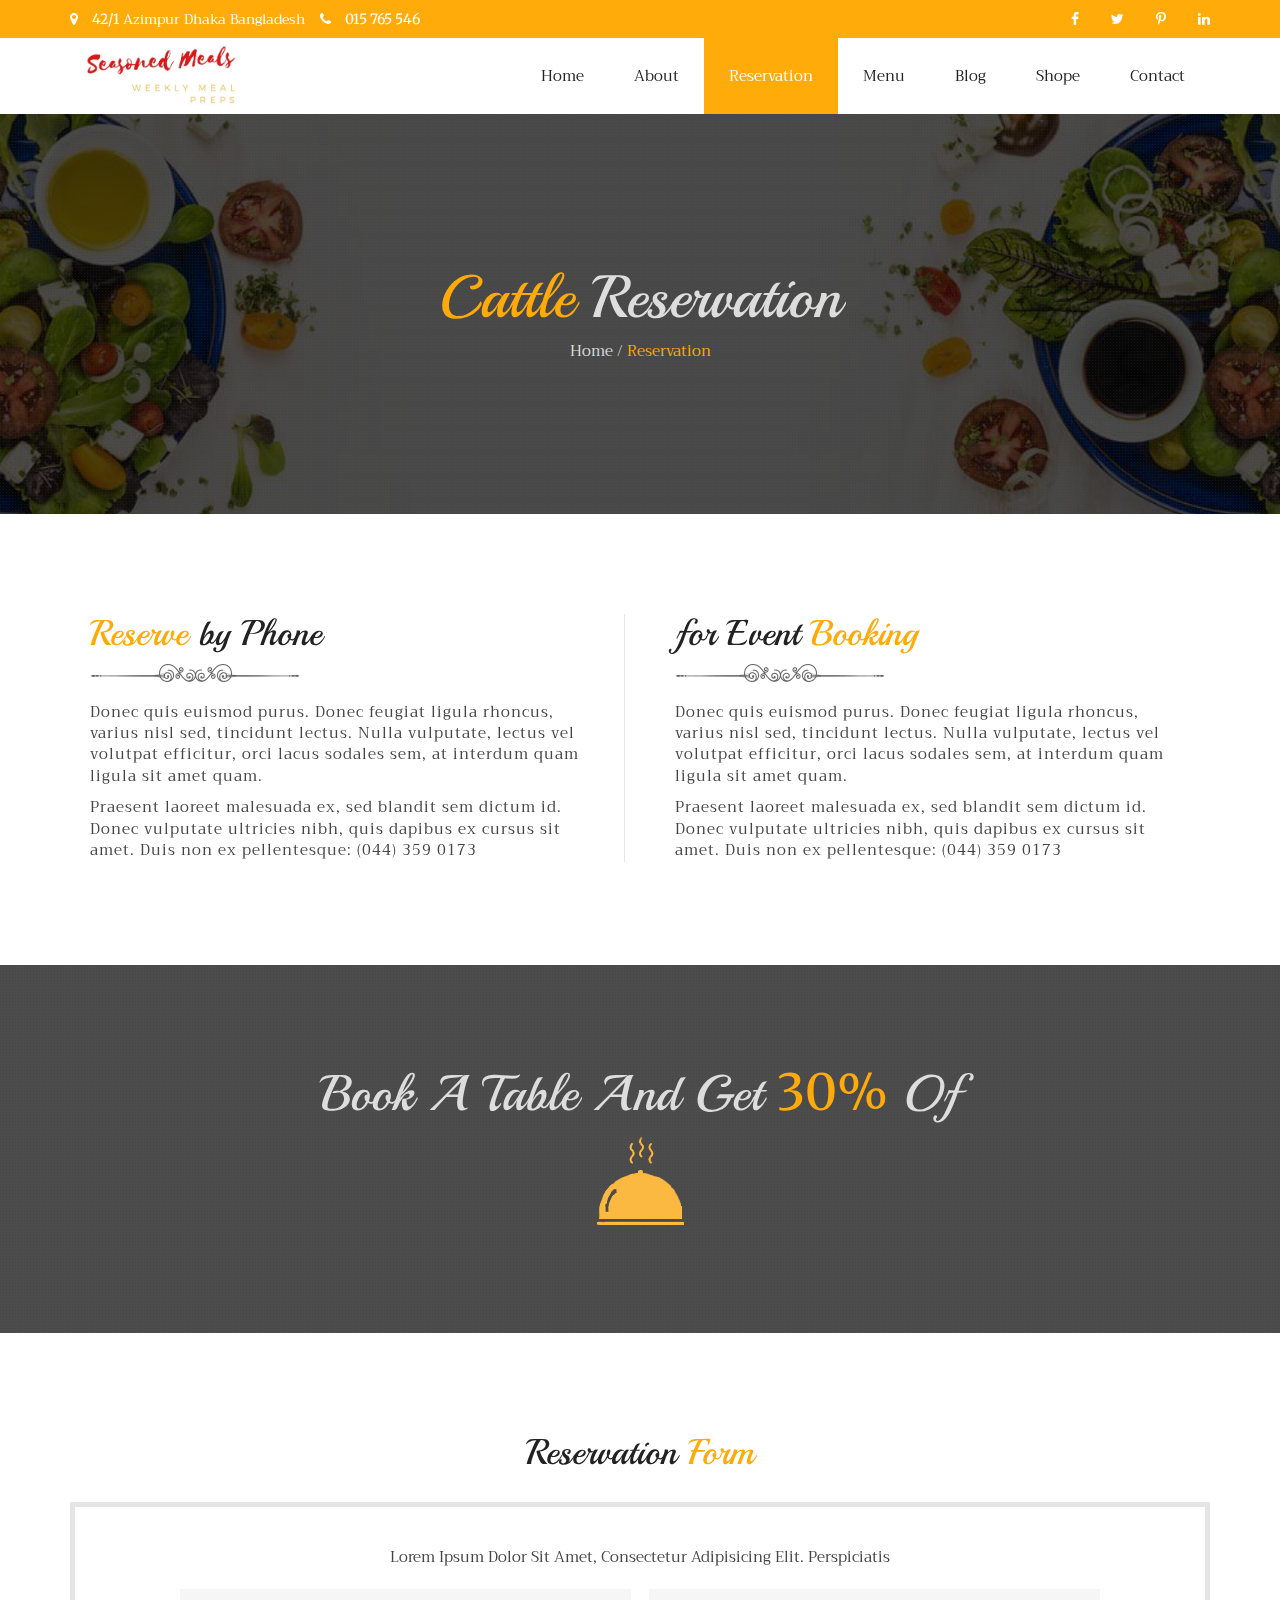
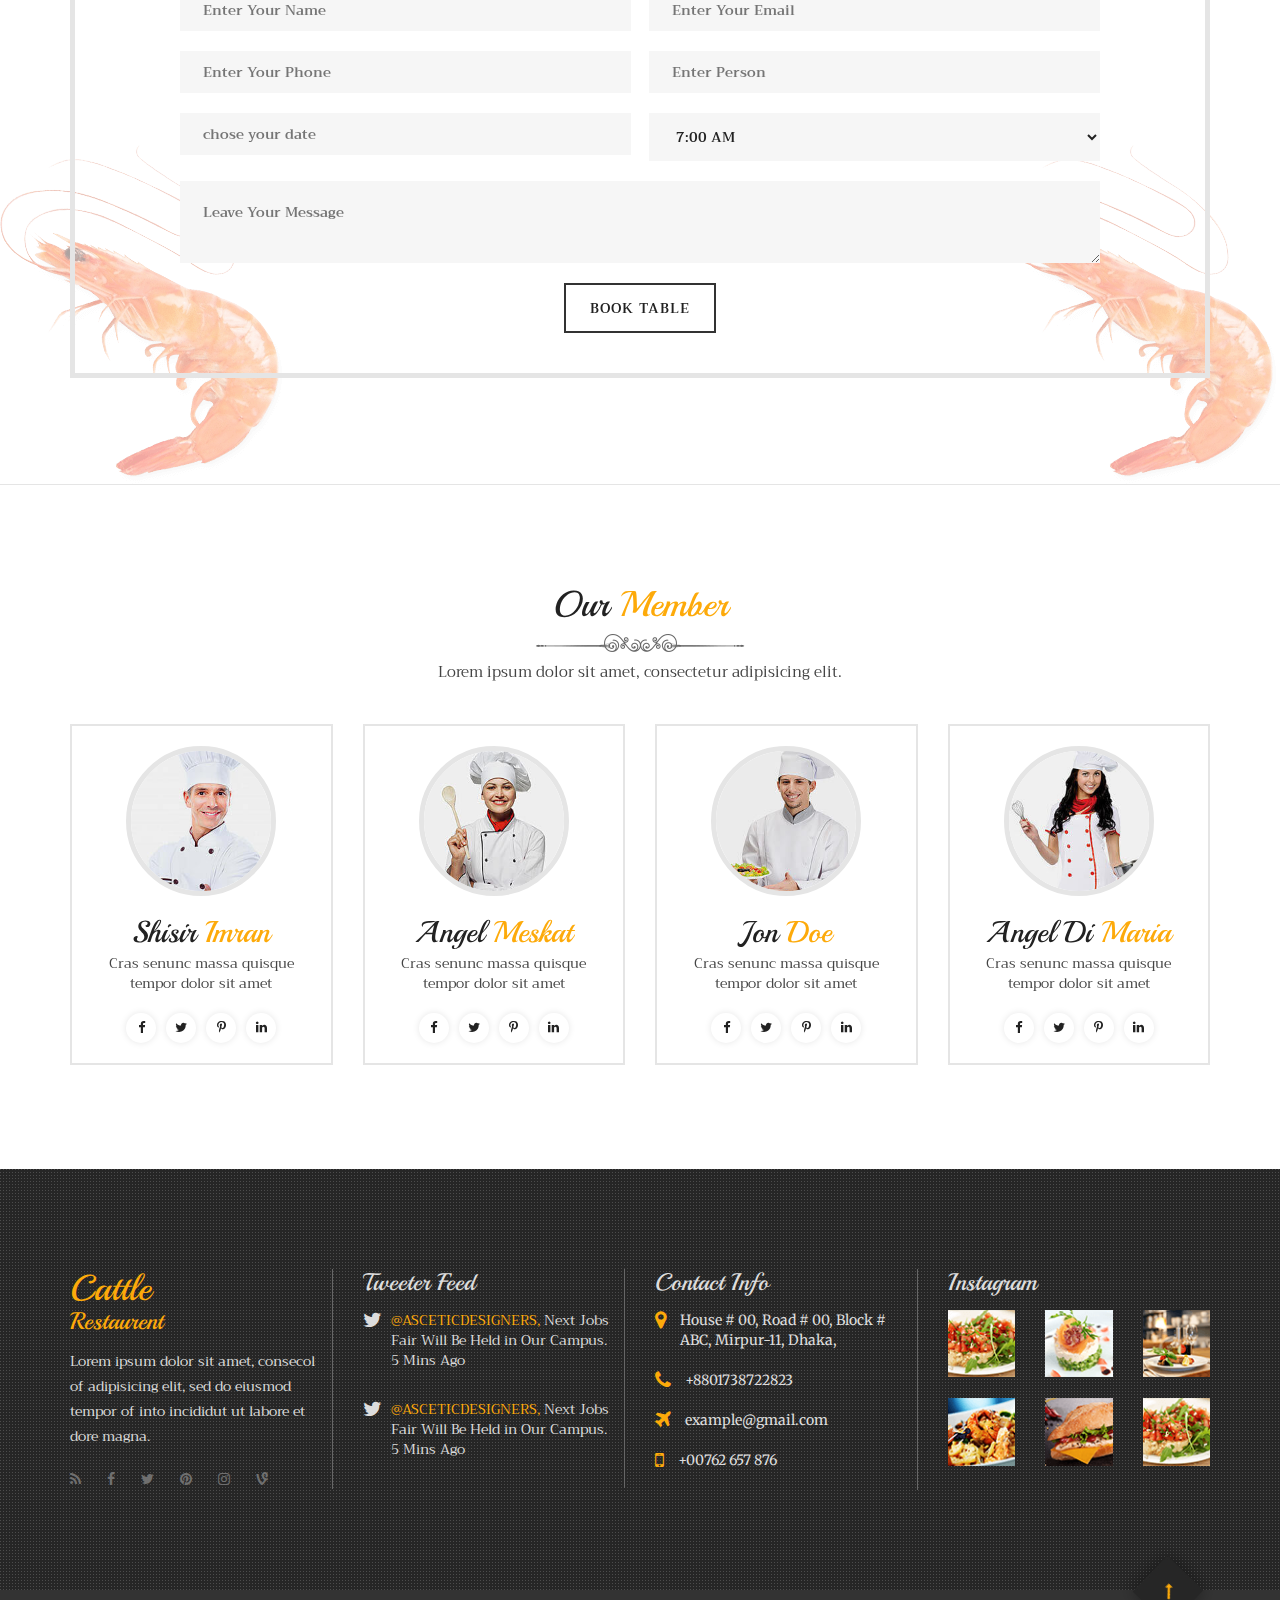
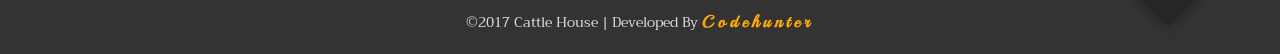
<file: Reservation.html>
<!DOCTYPE html>
<html lang="en">

<!-- Mirrored from durkcoder.com/cattle-main/Reservation.html by HTTrack Website Copier/3.x [XR&CO'2014], Mon, 11 Jun 2018 19:18:32 GMT -->
<head>
    <meta charset="UTF-8">
    <title>Resturent-multiy perpose html tamplete</title>
    <!-- icon -->
    <link rel="icon" href="assests/img/favicon.png">
    <!-- ===== all css file link here ====== -->
    <!-- ===== font awsome css link ====== -->
    <link rel="stylesheet" href="assests/css/font-awesome.min.css">
    <!-- ===== flaticon css link ====== -->
    <link rel="stylesheet" href="assests/fonts/flaticon.css">
    <!-- ===== bootstrap css link ====== -->
    <link rel="stylesheet" href="assests/css/bootstrap.min.css">
    <!-- ===== animate css link ====== -->
    <link rel="stylesheet" href="assests/css/animate.css">
    <!-- ===== slick nav css link ====== -->
    <link rel="stylesheet" href="assests/css/slicknav.min.css">
    <!-- ===== slick nav css link ====== -->
    <link rel="stylesheet" href="assests/css/flatpickr.css">
    <!-- ===== light box css link ====== -->
    <link rel="stylesheet" href="assests/css/lightbox.min.css">
    <!-- ===== slider css link ====== -->
    <link rel="stylesheet" href="assests/css/owl.carousel.min.css">
    <!-- ===== main css link ====== -->
    <link rel="stylesheet" href="style.css">
    <!-- ===== all css file link end here ====== -->
    <!-- ===== responsive css link ====== -->
    <link rel="stylesheet" href="assests/css/responsive.css">
    <!-- ===== mordinaizar js link ====== -->
    <script src="assests/js/modernizr-2.8.3.min.js"></script>
</head>
<body>
    <!-- start preload -->
   <div class="preloader">
       <div class="pre_item">
           <img class="img-responsive" src="assests/img/loader.gif" alt="">
       </div>
   </div>
    <!-- start header top -->
    <header id="header_top">
        <div class="container">
            <div class="row">
                <div class="col-sm-6 col-xs-12">
                    <div class="header_top_left">
                        <ul>
                            <li><i class="fa fa-map-marker" aria-hidden="true"></i> <span>42/1</span> Azimpur Dhaka Bangladesh</li>
                            <li><i class="fa fa-phone" aria-hidden="true"></i> <span>015 765 546</span></li>
                        </ul>
                    </div>
                </div>
                <div class="col-sm-6 col-xs-12">
                    <div class="header_top_right text-right">
                        <ul>
                            <li><a href="#"><i class="fa fa-facebook" aria-hidden="true"></i></a></li>
                            <li><a href="#"><i class="fa fa-twitter" aria-hidden="true"></i></a></li>
                            <li><a href="#"><i class="fa fa-pinterest-p" aria-hidden="true"></i></a></li>
                            <li><a href="#"><i class="fa fa-linkedin" aria-hidden="true"></i></a></li>
                        </ul>
                    </div>
                </div>
            </div>
        </div>
    </header>
    <!-- end header top -->
    <!-- start main menu part -->
    <nav class="navbar navbar-default">
        <div class="container menu_container">
            <div class="navbar-header">
                <button type="button" class="navbar-toggle collapsed" data-toggle="collapse" data-target="#bs-example-navbar-collapse-1" aria-expanded="false">
                    <span class="sr-only">Toggle navigation</span>
                    <span class="icon-bar"></span>
                    <span class="icon-bar"></span>
                    <span class="icon-bar"></span>
                </button>
                <a class="navbar-brand" href="#"><img class="img-responsive" src="assests/img/logo.png" alt=""></a>
            </div>
            <div class="collapse navbar-collapse" id="bs-example-navbar-collapse-1">
              <ul id="menu" class="nav navbar-nav navbar-right">
                  <li><a href="index.html">Home</a></li>    
                  <li><a href="about.html">About</a></li>
                  <li class="active"><a href="Reservation.html">Reservation</a></li>
                  <li><a href="menu.html">menu</a></li>
                  <li><a href="blog.html">blog</a>
                      <ul>
                          <li><a href="blog.html">Blog Main</a></li>
                          <li><a href="blog-details.html">Blog Singal Post</a></li>
                      </ul>
                  </li>
                  <li><a href="shope.html">shope</a>
                      <ul>
                          <li><a href="shope.html">Shope single</a></li>
                          <li><a href="details.html">Shope Details</a></li>
                      </ul>
                  </li>
                  <li><a href="contact.html">contact</a></li>  
              </ul>
            </div>
        </div>
    </nav>
    <!-- end main menu part -->
    <!-- start reserv banar -->
    <section id="resurve_banar">
        <div class="container">
            <div class="row">
                <div class="col-sm-12">
                    <div class="resurve_banar_table">
                        <div class="resurve_banar_table_cell">
                            <div class="resurve_banar_text">
                                <h1><span>Cattle</span> Reservation</h1>
                                <p>Home / <span>Reservation</span></p>
                            </div>
                        </div>
                    </div>
                </div>
            </div>
        </div>
    </section>
    <!-- end reserv banar -->
    <!-- start reserve info -->
    <section id="reserve_info">
        <div class="container">
            <div class="row">
                <div class="col-sm-6 col-xs-12">
                    <div class="reserve_info_content reserve_info_content1">
                        <h1><span>Reserve</span> by Phone</h1>
                        <img class="img-responsive" src="assests/img/divider.png" alt="">
                        <p>Donec quis euismod purus. Donec feugiat ligula rhoncus, varius nisl sed, tincidunt lectus. Nulla vulputate, lectus vel volutpat efficitur, orci lacus sodales sem, at interdum quam ligula sit amet quam. </p>
                        <p>Praesent laoreet malesuada ex, sed blandit sem dictum id. Donec vulputate ultricies nibh, quis dapibus ex cursus sit amet. Duis non ex pellentesque: (044) 359 0173 </p>
                    </div>
                </div>
                <div class="col-sm-6 col-xs-12">
                    <div class="reserve_info_content">
                        <h1>for Event <span>Booking</span></h1>
                        <img class="img-responsive" src="assests/img/divider.png" alt="">
                        <p>Donec quis euismod purus. Donec feugiat ligula rhoncus, varius nisl sed, tincidunt lectus. Nulla vulputate, lectus vel volutpat efficitur, orci lacus sodales sem, at interdum quam ligula sit amet quam. </p>
                        <p>Praesent laoreet malesuada ex, sed blandit sem dictum id. Donec vulputate ultricies nibh, quis dapibus ex cursus sit amet. Duis non ex pellentesque: (044) 359 0173 </p>
                    </div>
                </div>
            </div>
        </div>
    </section>
    <!-- end reserve info -->
    <!-- start reserve animation -->
    <section id="reserve_ani">
        <div class="container">
            <div class="row">
                <div class="col-sm-12">
                    <div class="reserve_ani_content text-center">
                        <h1>book a table and get <span>30%</span> of</h1>
                        <div class="reserve_ani_plate">
                            <img class="img-respnsive" src="assests/img/plate.png" alt="">
                            <span>
                                <img class="img-responsive" src="assests/img/smoke.png" alt="">
                            </span>
                        </div>
                    </div>
                </div>
            </div>
        </div>
    </section>
    <!-- end reserve animation -->
    <!-- start reservation form -->
    <section id="reservation_form">
        <div class="container">
            <div class="row">
                <div class="col-sm-12">
                   <div class="reservation_form_title text-center">
                        <h1>Reservation <span>Form</span></h1>
                    </div>
                    <div class="reservation_form_container text-center">
                        <p>Lorem ipsum dolor sit amet, consectetur adipisicing elit. Perspiciatis </p>
                        <form>
                            <input type="text" class="name" placeholder="Enter Your Name">
                            <input type="text" class="email" placeholder="Enter Your Email">
                            <input type="text" class="phone" placeholder="Enter Your Phone">
                            <input type="text" class="person" placeholder="Enter Person">
                            <input data-date-formate="d-m-y" type="text" class="date" id="calender" placeholder="chose your date">
                            <select class="time">
                              <option>7:00 AM</option>
                              <option>8:00 AM</option>
                              <option>9:00 AM</option>
                              <option>10:00 AM</option>
                              <option>11:00 AM</option>
                              <option>12:00 AM</option>
                              <option>1:00 PM</option>
                              <option>2:00 PM</option>
                              <option>3:00 PM</option>
                              <option>4:00 PM</option>
                              <option>5:00 PM</option>
                              <option>6:00 PM</option>
                              <option>7:00 PM</option>
                              <option>8:00 PM</option>
                              <option>9:00 PM</option>
                              <option>10:00 PM</option>
                            </select>
                            <textarea class="message_reserve" placeholder="Leave Your Message"></textarea>
                            <button type="submit">book table</button>
                        </form>
                    </div>
                </div>
            </div>
        </div>
        <div class="reserve_overlay">
            <img class="img-responsive" src="assests/img/vegetable_02.png" alt="">
        </div>
        <div class="reserve_overlay2">
            <img class="img-responsive" src="assests/img/vegetable_02.png" alt="">
        </div>
    </section>
    <!-- end reservation form -->
    <!-- start team part -->
    <section id="team">
        <div class="container">
            <div class="row">
                <div class="col-sm-12">
                    <div class="team_title text-center">
                        <h1>our <span>member</span></h1>
                        <img class="img-responsive" src="assests/img/divider.png" alt="">
                        <p>Lorem ipsum dolor sit amet, consectetur adipisicing elit.</p>
                    </div>
                </div>
            </div>
            <div class="member_container text-center">
                <div class="row">
                    <div class="col-md-3 col-sm-6 col-xs-12">
                        <div class="team_item">
                            <div class="team_img">
                                <img class="img-responsive" src="assests/img/team/1.jpg" alt="">
                            </div>
                            <div class="team_info">
                                <h2>Shisir <span>Imran</span></h2>
                                <p>Cras senunc massa quisque tempor dolor sit amet </p>
                            </div>
                            <div class="team_social">
                                <ul>
                                    <li><a href="#"><i class="fa fa-facebook" aria-hidden="true"></i></a></li>
                                    <li><a href="#"><i class="fa fa-twitter" aria-hidden="true"></i></a></li>
                                    <li><a href="#"><i class="fa fa-pinterest-p" aria-hidden="true"></i></a></li>
                                    <li><a href="#"><i class="fa fa-linkedin" aria-hidden="true"></i></a></li>
                                </ul>
                            </div>
                        </div>
                    </div>
                    <div class="col-md-3 col-sm-6 col-xs-12">
                        <div class="team_item">
                            <div class="team_img">
                                <img class="img-responsive" src="assests/img/team/2.jpg" alt="">
                            </div>
                            <div class="team_info">
                                <h2>Angel <span>Meskat</span></h2>
                                <p>Cras senunc massa quisque tempor dolor sit amet </p>
                            </div>
                            <div class="team_social">
                                <ul>
                                    <li><a href="#"><i class="fa fa-facebook" aria-hidden="true"></i></a></li>
                                    <li><a href="#"><i class="fa fa-twitter" aria-hidden="true"></i></a></li>
                                    <li><a href="#"><i class="fa fa-pinterest-p" aria-hidden="true"></i></a></li>
                                    <li><a href="#"><i class="fa fa-linkedin" aria-hidden="true"></i></a></li>
                                </ul>
                            </div>
                        </div>
                    </div>
                    <div class="col-md-3 col-sm-6 col-xs-12">
                        <div class="team_item">
                            <div class="team_img">
                                <img class="img-responsive" src="assests/img/team/3.jpg" alt="">
                            </div>
                            <div class="team_info">
                                <h2>Jon <span>Doe</span></h2>
                                <p>Cras senunc massa quisque tempor dolor sit amet </p>
                            </div>
                            <div class="team_social">
                                <ul>
                                    <li><a href="#"><i class="fa fa-facebook" aria-hidden="true"></i></a></li>
                                    <li><a href="#"><i class="fa fa-twitter" aria-hidden="true"></i></a></li>
                                    <li><a href="#"><i class="fa fa-pinterest-p" aria-hidden="true"></i></a></li>
                                    <li><a href="#"><i class="fa fa-linkedin" aria-hidden="true"></i></a></li>
                                </ul>
                            </div>
                        </div>
                    </div>
                    <div class="col-md-3 col-sm-6 col-xs-12">
                        <div class="team_item">
                            <div class="team_img">
                                <img class="img-responsive" src="assests/img/team/4.jpg" alt="">
                            </div>
                            <div class="team_info">
                                <H2>Angel Di <span>Maria</span></H2>
                                <p>Cras senunc massa quisque tempor dolor sit amet </p>
                            </div>
                            <div class="team_social">
                                <ul>
                                    <li><a href="#"><i class="fa fa-facebook" aria-hidden="true"></i></a></li>
                                    <li><a href="#"><i class="fa fa-twitter" aria-hidden="true"></i></a></li>
                                    <li><a href="#"><i class="fa fa-pinterest-p" aria-hidden="true"></i></a></li>
                                    <li><a href="#"><i class="fa fa-linkedin" aria-hidden="true"></i></a></li>
                                </ul>
                            </div>
                        </div>
                    </div>
                </div>
            </div>
        </div>
    </section>
    <!-- end team part -->
<!-- start footer part -->
    <footer id="footer_top">
        <div class="container">
            <div class="row">
                <div class="col-md-3 col-sm-6 col-xs-12">
                    <div class="footer_item">
                        <div class="footer_about">
                            <div class="footer_logo">
                                <h1>Cattle</h1>
                                <h3>Restaurent</h3>
                            </div>
                            <div class="about_text">
                                <p>Lorem ipsum dolor sit amet, consecol of adipisicing elit, sed do eiusmod tempor of into incididut ut labore et dore magna. </p>
                            </div>
                            <div class="about_social">
                                <ul>
                                    <li><a href="#"><i class="fa fa-rss"></i></a></li>
                                    <li><a href="#"><i class="fa fa-facebook"></i></a></li>
                                    <li><a href="#"><i class="fa fa-twitter"></i></a></li>
                                    <li><a href="#"><i class="fa fa-pinterest"></i></a></li>
                                    <li><a href="#"><i class="fa fa-instagram"></i></a></li>
                                    <li><a href="#"><i class="fa fa-vine"></i></a></li>
                                </ul>
                            </div>
                        </div>
                    </div>
                </div>
                <div class="col-md-3 col-sm-6 col-xs-12">
                    <div class="footer_item twiter_footer_container">
                        <div class="footer_title">
                            <h3>Tweeter Feed</h3>
                        </div>
                        <div class="twiter_footer">
                            <div class="row">
                                <div class="col-sm-12">
                                    <div class="twit_item">
                                        <i class="fa fa-twitter"></i>
                                        <p><span>@ASCETICDESIGNERS,</span> Next Jobs Fair Will Be Held in Our Campus. 5 Mins Ago</p>
                                    </div>
                                </div>
                                <div class="col-sm-12">
                                    <div class="twit_item">
                                        <i class="fa fa-twitter"></i>
                                        <p><span>@ASCETICDESIGNERS,</span> Next Jobs Fair Will Be Held in Our Campus. 5 Mins Ago</p>
                                    </div>
                                </div>
                            </div>
                        </div>
                    </div>
                </div>
                <div class="col-md-3 col-sm-6 col-xs-12">
                    <div class="footer_item">
                        <div class="contact_info">
                            <div class="footer_title">
                                <h3>contact info</h3>
                            </div>
                            <ul>
                                <li><i class="fa fa-map-marker"></i> House # 00, Road # 00, Block # ABC, Mirpur-11, Dhaka,</li>
                                <li><i class="fa fa-phone"></i> +8801738722823</li>
                                <li><i class="fa fa-plane"></i> example@gmail.com</li>
                                <li><i class="fa fa-mobile"></i> +00762 657 876</li>
                            </ul>
                        </div>
                    </div>
                </div>
                <div class="col-md-3 col-sm-6 col-xs-12">
                    <div class="footer_item">
                        <div class="instragrap_photo">
                            <div class="footer_title">
                                <h3>Instagram</h3>
                            </div>
                            <div class="inst_g_img">
                                <div class="row">
                                    <div class="col-sm-4">
                                        <img class="img-responsive" src="assests/img/instagram/1.png" alt="">
                                    </div>
                                    <div class="col-sm-4">
                                        <img class="img-responsive" src="assests/img/instagram/2.png" alt="">
                                    </div>
                                    <div class="col-sm-4">
                                        <img class="img-responsive" src="assests/img/instagram/3.png" alt="">
                                    </div>
                                    <div class="col-sm-4">
                                        <img class="img-responsive" src="assests/img/instagram/4.png" alt="">
                                    </div>
                                    <div class="col-sm-4">
                                        <img class="img-responsive" src="assests/img/instagram/5.png" alt="">
                                    </div>
                                    <div class="col-sm-4">
                                        <img class="img-responsive" src="assests/img/instagram/6.png" alt="">
                                    </div>
                                </div>
                            </div>
                        </div>
                    </div>
                </div>
            </div>
        </div>
    </footer>
    <!-- end footer part -->
    <!-- start footer bottom -->
    <footer id="footer_bottom">
        <div class="container">
            <div class="row">
                <div class="col-sm-12">
                    <div class="footter_bottom_content text-center">
                        <p>&copy;2017 Cattle House | Developed By  <span>Codehunter</span></p>
                    </div>
                </div>
            </div>
        </div>
        <!-- start scroll top -->
        <span id="scroll_top">
            <i class="fa fa-long-arrow-up" aria-hidden="true"></i>
        </span>
        <!-- end scroll top -->
    </footer>
    <!-- end footer bottom -->
    <!-- all js file link here -->
    <!-- main js link -->
    <script src="assests/js/jquery-2.1.3.min.js"></script> 
    <!-- bootstrap js link -->
    <script src="assests/js/bootstrap.min.js"></script> 
    <!-- slider js link -->
    <script src="assests/js/owl.carousel.min.js"></script> 
    <!-- isotop js link -->
    <script src="assests/js/isotope.pkgd.min.js"></script>
    <!-- imagesloaded js link -->
    <script src="assests/js/imagesloaded.pkgd.min.js"></script>   
    <!-- counter up js link -->
    <script src="assests/js/jquery.counterup.min.js"></script>  
    <!-- counter up js link -->
    <script src="assests/js/flatpickr.min.js"></script>
    <!-- slick up js link -->
    <script src="assests/js/jquery.slicknav.min.js"></script>  
    <!-- lightbox js link -->
    <script src="assests/js/lightbox.min.js"></script> 
    <!-- waypoints js link -->
    <script src="assests/js/waypoints.min.js"></script> 
    <!-- custom js link -->
    <script src="assests/js/custom.js"></script>
    <script>
        $(document).ready(function(){
            $(".date").flatpickr();
        })
    </script>
</body>

<!-- Mirrored from durkcoder.com/cattle-main/Reservation.html by HTTrack Website Copier/3.x [XR&CO'2014], Mon, 11 Jun 2018 19:18:32 GMT -->
</html>
</file>
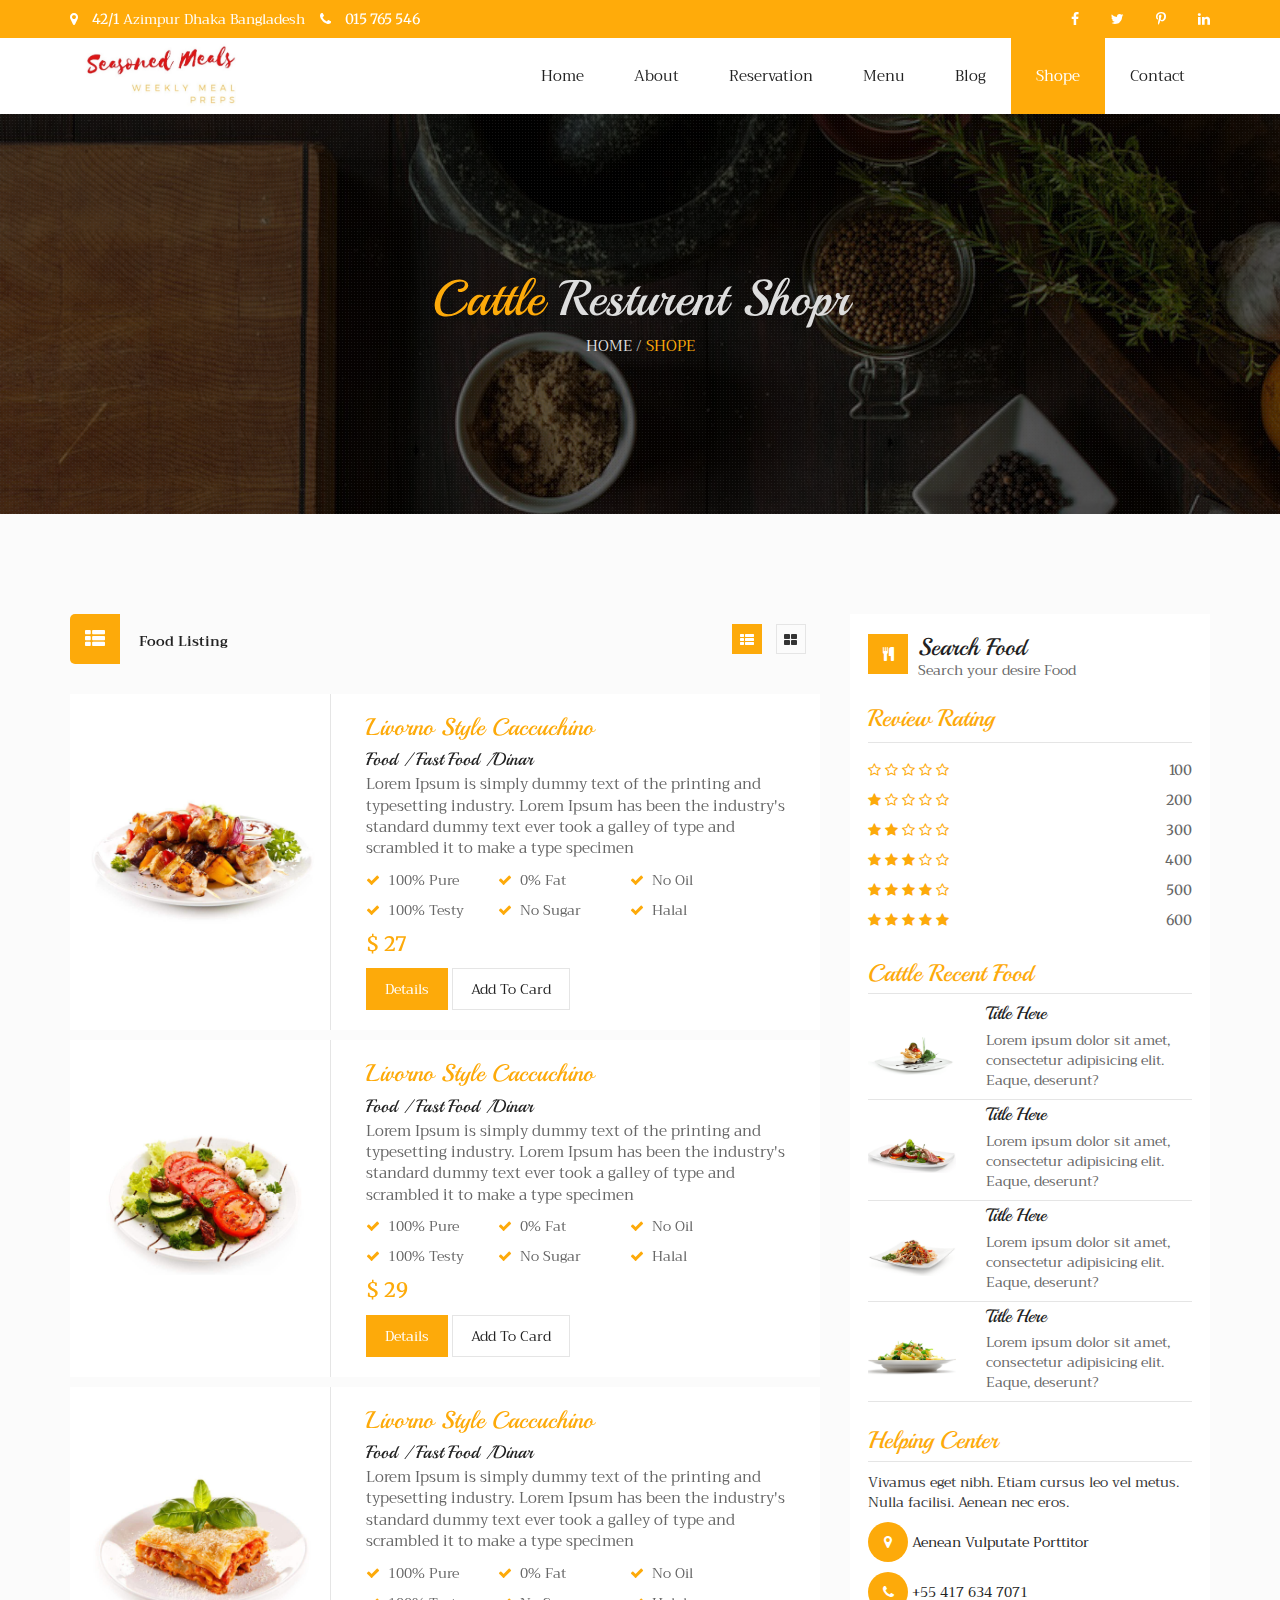
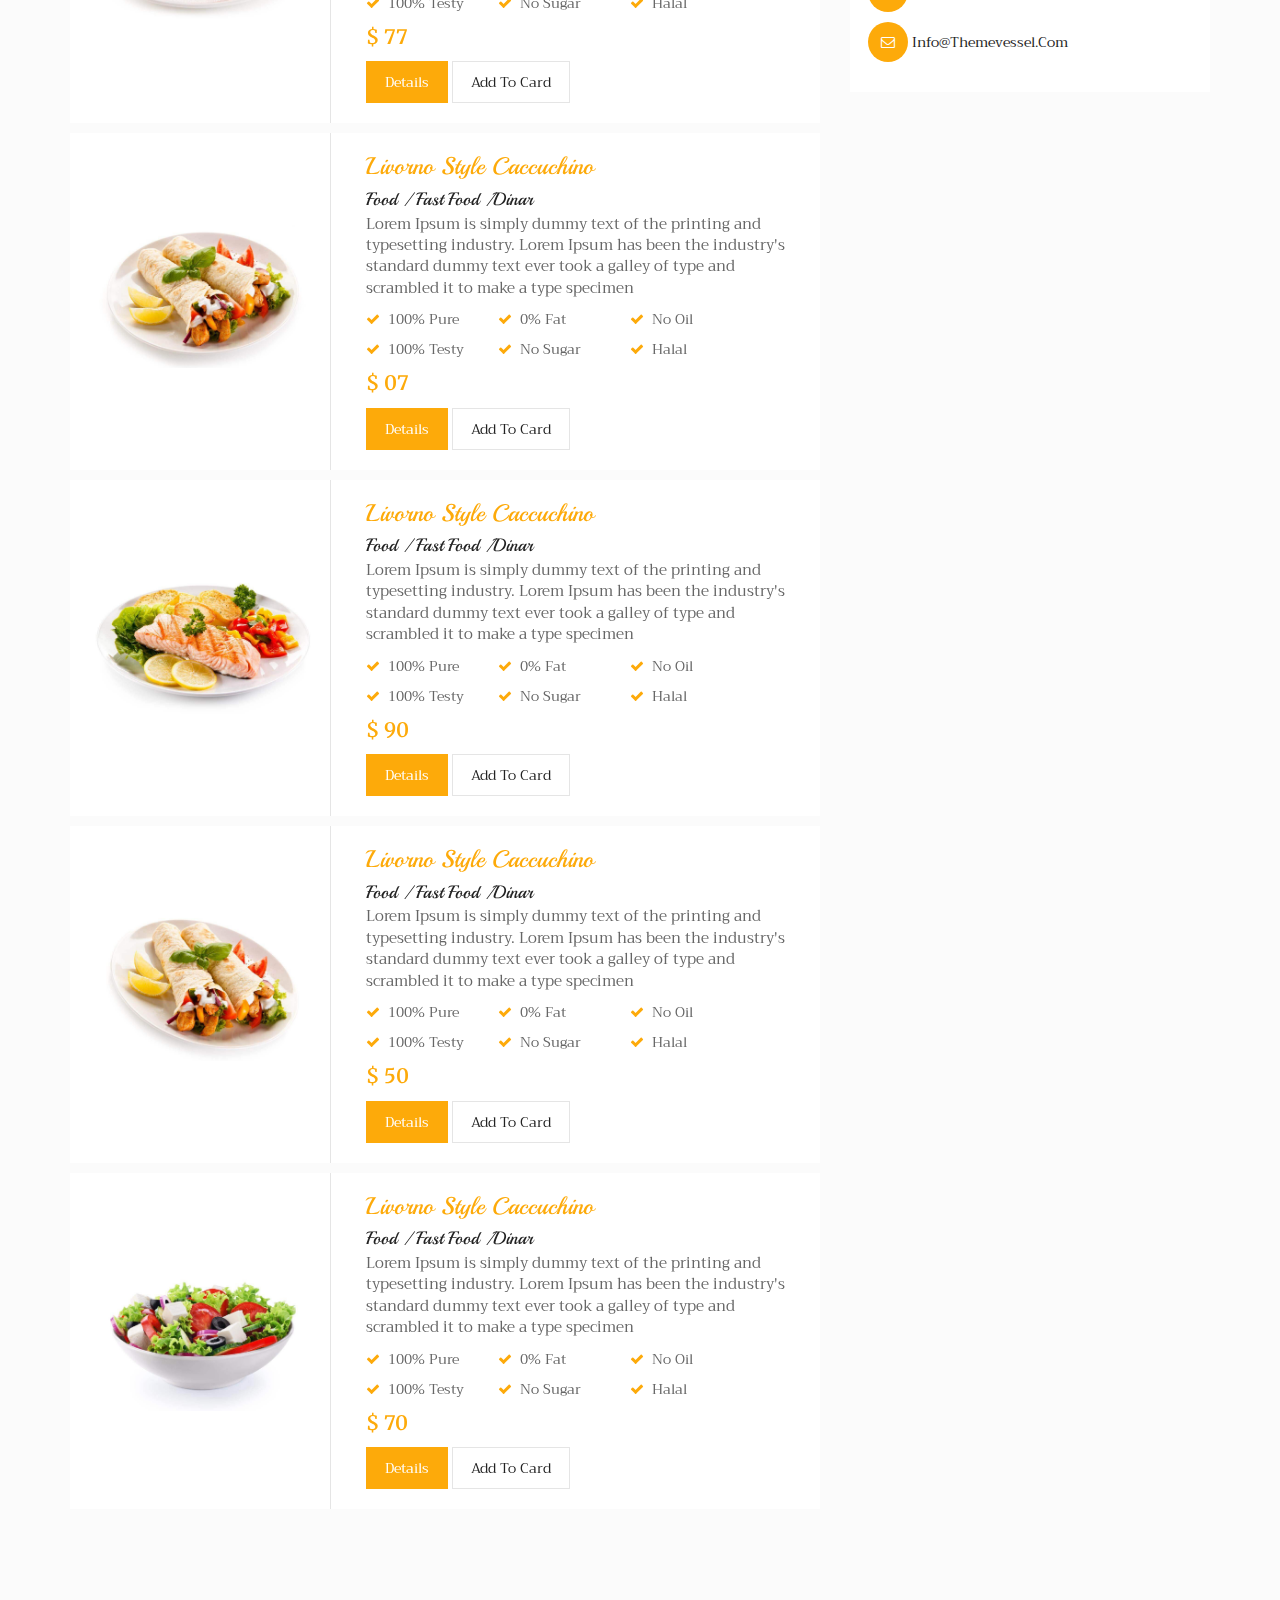
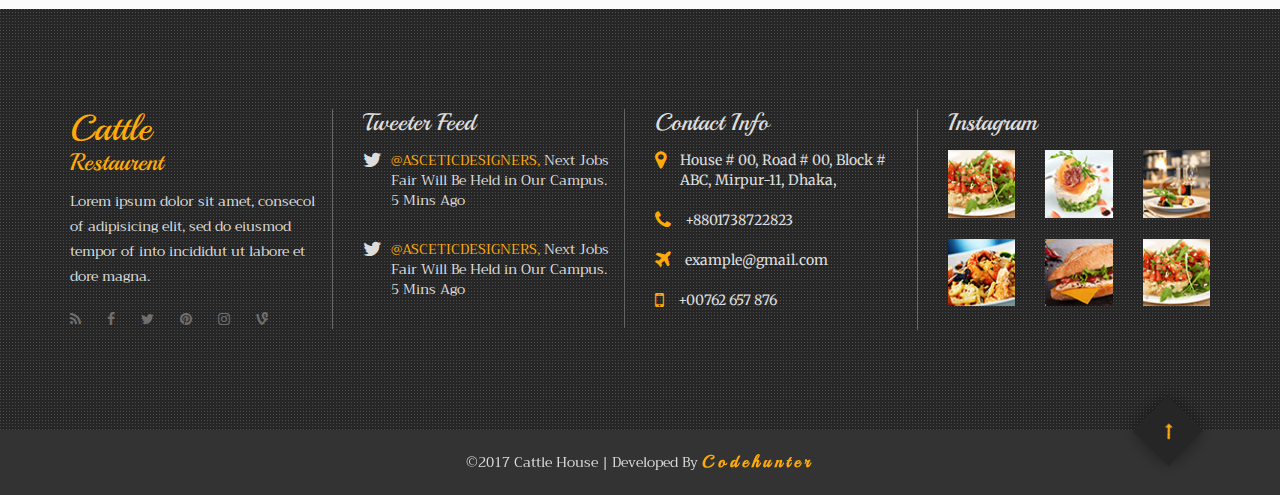
<file: shope.html>
<!DOCTYPE html>
<html lang="en">

<!-- Mirrored from durkcoder.com/cattle-main/shope.html by HTTrack Website Copier/3.x [XR&CO'2014], Mon, 11 Jun 2018 19:18:33 GMT -->
<head>
    <meta charset="UTF-8">
    <title>Resturent-multiy perpose html tamplete</title>
    <!-- icon -->
    <link rel="icon" href="assests/img/favicon.png">
    <!-- ===== all css file link here ====== -->
    <!-- ===== font awsome css link ====== -->
    <link rel="stylesheet" href="assests/css/font-awesome.min.css">
    <!-- ===== flaticon css link ====== -->
    <link rel="stylesheet" href="assests/fonts/flaticon.css">
    <!-- ===== bootstrap css link ====== -->
    <link rel="stylesheet" href="assests/css/bootstrap.min.css">
    <!-- ===== animate css link ====== -->
    <link rel="stylesheet" href="assests/css/animate.css">
    <!-- ===== slick nav css link ====== -->
    <link rel="stylesheet" href="assests/css/slicknav.min.css">
    <!-- ===== light box css link ====== -->
    <link rel="stylesheet" href="assests/css/lightbox.min.css">
    <!-- ===== slider css link ====== -->
    <link rel="stylesheet" href="assests/css/owl.carousel.min.css">
    <!-- ===== main css link ====== -->
    <link rel="stylesheet" href="style.css">
    <!-- ===== all css file link end here ====== -->
    <!-- ===== responsive css link ====== -->
    <link rel="stylesheet" href="assests/css/responsive.css">
    <!-- ===== mordinaizar js link ====== -->
    <script src="assests/js/modernizr-2.8.3.min.js"></script>
</head>
<body>
    <!-- start preload -->
   <div class="preloader">
       <div class="pre_item">
           <img class="img-responsive" src="assests/img/loader.gif" alt="">
       </div>
   </div>
   <!-- end preload -->
    <!-- start header top -->
    <header id="header_top">
        <div class="container">
            <div class="row">
                <div class="col-sm-6 col-xs-12">
                    <div class="header_top_left">
                        <ul>
                            <li><i class="fa fa-map-marker" aria-hidden="true"></i> <span>42/1</span> Azimpur Dhaka Bangladesh</li>
                            <li><i class="fa fa-phone" aria-hidden="true"></i> <span>015 765 546</span></li>
                        </ul>
                    </div>
                </div>
                <div class="col-sm-6 col-xs-12">
                    <div class="header_top_right text-right">
                        <ul>
                            <li><a href="#"><i class="fa fa-facebook" aria-hidden="true"></i></a></li>
                            <li><a href="#"><i class="fa fa-twitter" aria-hidden="true"></i></a></li>
                            <li><a href="#"><i class="fa fa-pinterest-p" aria-hidden="true"></i></a></li>
                            <li><a href="#"><i class="fa fa-linkedin" aria-hidden="true"></i></a></li>
                        </ul>
                    </div>
                </div>
            </div>
        </div>
    </header>
    <!-- end header top -->
    <!-- start main menu part -->
    <nav class="navbar navbar-default">
        <div class="container menu_container">
            <div class="navbar-header">
                <button type="button" class="navbar-toggle collapsed" data-toggle="collapse" data-target="#bs-example-navbar-collapse-1" aria-expanded="false">
                    <span class="sr-only">Toggle navigation</span>
                    <span class="icon-bar"></span>
                    <span class="icon-bar"></span>
                    <span class="icon-bar"></span>
                </button>
                <a class="navbar-brand" href="#"><img class="img-responsive" src="assests/img/logo.png" alt=""></a>
            </div>
            <div class="collapse navbar-collapse" id="bs-example-navbar-collapse-1">
              <ul id="menu" class="nav navbar-nav navbar-right">
                  <li><a href="index.html">Home</a></li>    
                  <li><a href="about.html">About</a></li>
                  <li><a href="Reservation.html">Reservation</a></li>
                  <li><a href="menu.html">menu</a></li>
                  <li><a href="blog.html">blog</a>
                      <ul>
                          <li><a href="blog.html">Blog Main</a></li>
                          <li><a href="blog-details.html">Blog Singal Post</a></li>
                      </ul>
                  </li>
                  <li class="active"><a href="shope.html">shope</a>
                      <ul>
                          <li><a href="shope.html">Shope single</a></li>
                          <li><a href="details.html">Shope Details</a></li>
                      </ul>
                  </li>
                  <li><a href="contact.html">contact</a></li>  
              </ul>
            </div>
        </div>
    </nav>
    <!-- end main menu part -->
    <!-- start shope banar part -->
    <section id="shope_banar">
        <div class="container">
            <div class="row">
                <div class="col-sm-12">
                    <div class="shope_banar_table">
                        <div class="shope_banar_table_cell">
                            <div class="shope_banar_text">
                                <h1><span>cattle</span> Resturent shopr</h1>
                                <p>home / <span>shope</span></p>
                            </div>
                        </div>
                    </div>
                </div>
            </div>
        </div>
    </section>
    <!-- end shope banar part -->
    <!-- start shope main container -->
    <section id="shope_container">
        <div class="container">
            <div class="row">
                <div class="col-sm-8 col-xs-12">
                    <!-- shope content left -->
                    <div class="shope_content_left">
                       <!-- food listing -->
                        <div class="row">
                            <div class="col-sm-12">
                                <div class="food_listing">
                                    <div class="row">
                                        <div class="col-sm-8 col-xs-12">
                                            <div class="food_listing_left">
                                                <ul>
                                                    <li><i class="fa fa-th-list"></i> Food Listing</li>
                                                </ul>
                                            </div>
                                        </div>
                                        <div class="col-sm-4 col-xs-12">
                                            <div class="food_listing_righr text-right">
                                                <ul>
                                                    <li><i class="fa fa-th-list"></i></li>
                                                    <li><i class="fa fa-th-large"></i></li>
                                                </ul>
                                            </div>
                                        </div>
                                    </div>
                                </div>
                            </div>
                        </div>
                        <!-- food main list -->
                        <div class="main_food_container">
                           <!-- single food -->
                            <div class="row">
                                <div class="col-sm-12">
                                    <div class="shoe_food_item">
                                        <div class="row">
                                            <div class="col-sm-4 col-xs-12">
                                                <div class="shope_food_img">
                                                    <img class="img-responsive" src="assests/img/shope/food-item/1.jpg" alt="">
                                                </div>
                                            </div>
                                            <div class="col-sm-8 col-xs-12">
                                                <div class="shope_food_info">
                                                    <h3>Livorno Style Caccuchino</h3>
                                                    <h4>food / fast food /dinar</h4>
                                                    <p>Lorem Ipsum is simply dummy text of the printing and typesetting industry. Lorem Ipsum has been the industry's standard dummy text ever took a galley of type and scrambled it to make a type specimen</p>
                                                    <ul>
                                                        <li><i class="fa fa-check" aria-hidden="true"></i> 100% pure</li>
                                                        <li><i class="fa fa-check" aria-hidden="true"></i> 0% fat</li>
                                                        <li><i class="fa fa-check" aria-hidden="true"></i> no oil</li>
                                                        <li><i class="fa fa-check" aria-hidden="true"></i> 100% testy</li>
                                                        <li><i class="fa fa-check" aria-hidden="true"></i> no sugar</li>
                                                        <li><i class="fa fa-check" aria-hidden="true"></i> halal</li>
                                                    </ul>
                                                </div>
                                                <div class="shope_food_price">
                                                    <p>$ 27</p>
                                                </div>
                                                <div class="shope_food_btn">
                                                    <a href="details.html">Details</a>
                                                    <a href="shope.html">add to card</a>
                                                </div>
                                            </div>
                                        </div>
                                    </div>
                                </div>
                            </div>
                           <!-- single food -->
                            <div class="row">
                                <div class="col-sm-12">
                                    <div class="shoe_food_item">
                                        <div class="row">
                                            <div class="col-sm-4 col-xs-12">
                                                <div class="shope_food_img">
                                                    <img class="img-responsive" src="assests/img/shope/food-item/2.jpg" alt="">
                                                </div>
                                            </div>
                                            <div class="col-sm-8 col-xs-12">
                                                <div class="shope_food_info">
                                                    <h3>Livorno Style Caccuchino</h3>
                                                    <h4>food / fast food /dinar</h4>
                                                    <p>Lorem Ipsum is simply dummy text of the printing and typesetting industry. Lorem Ipsum has been the industry's standard dummy text ever took a galley of type and scrambled it to make a type specimen</p>
                                                    <ul>
                                                        <li><i class="fa fa-check" aria-hidden="true"></i> 100% pure</li>
                                                        <li><i class="fa fa-check" aria-hidden="true"></i> 0% fat</li>
                                                        <li><i class="fa fa-check" aria-hidden="true"></i> no oil</li>
                                                        <li><i class="fa fa-check" aria-hidden="true"></i> 100% testy</li>
                                                        <li><i class="fa fa-check" aria-hidden="true"></i> no sugar</li>
                                                        <li><i class="fa fa-check" aria-hidden="true"></i> halal</li>
                                                    </ul>
                                                </div>
                                                <div class="shope_food_price">
                                                    <p>$ 29</p>
                                                </div>
                                                <div class="shope_food_btn">
                                                    <a href="details.html">Details</a>
                                                    <a href="shope.html">add to card</a>
                                                </div>
                                            </div>
                                        </div>
                                    </div>
                                </div>
                            </div>
                           <!-- single food -->
                            <div class="row">
                                <div class="col-sm-12">
                                    <div class="shoe_food_item">
                                        <div class="row">
                                            <div class="col-sm-4 col-xs-12">
                                                <div class="shope_food_img">
                                                    <img class="img-responsive" src="assests/img/shope/food-item/3.jpg" alt="">
                                                </div>
                                            </div>
                                            <div class="col-sm-8 col-xs-12">
                                                <div class="shope_food_info">
                                                    <h3>Livorno Style Caccuchino</h3>
                                                    <h4>food / fast food /dinar</h4>
                                                    <p>Lorem Ipsum is simply dummy text of the printing and typesetting industry. Lorem Ipsum has been the industry's standard dummy text ever took a galley of type and scrambled it to make a type specimen</p>
                                                    <ul>
                                                        <li><i class="fa fa-check" aria-hidden="true"></i> 100% pure</li>
                                                        <li><i class="fa fa-check" aria-hidden="true"></i> 0% fat</li>
                                                        <li><i class="fa fa-check" aria-hidden="true"></i> no oil</li>
                                                        <li><i class="fa fa-check" aria-hidden="true"></i> 100% testy</li>
                                                        <li><i class="fa fa-check" aria-hidden="true"></i> no sugar</li>
                                                        <li><i class="fa fa-check" aria-hidden="true"></i> halal</li>
                                                    </ul>
                                                </div>
                                                <div class="shope_food_price">
                                                    <p>$ 77</p>
                                                </div>
                                                <div class="shope_food_btn">
                                                    <a href="details.html">Details</a>
                                                    <a href="shope.html">add to card</a>
                                                </div>
                                            </div>
                                        </div>
                                    </div>
                                </div>
                            </div>
                           <!-- single food -->
                            <div class="row">
                                <div class="col-sm-12">
                                    <div class="shoe_food_item">
                                        <div class="row">
                                            <div class="col-sm-4 col-xs-12">
                                                <div class="shope_food_img">
                                                    <img class="img-responsive" src="assests/img/shope/food-item/4.jpg" alt="">
                                                </div>
                                            </div>
                                            <div class="col-sm-8 col-xs-12">
                                                <div class="shope_food_info">
                                                    <h3>Livorno Style Caccuchino</h3>
                                                    <h4>food / fast food /dinar</h4>
                                                    <p>Lorem Ipsum is simply dummy text of the printing and typesetting industry. Lorem Ipsum has been the industry's standard dummy text ever took a galley of type and scrambled it to make a type specimen</p>
                                                    <ul>
                                                        <li><i class="fa fa-check" aria-hidden="true"></i> 100% pure</li>
                                                        <li><i class="fa fa-check" aria-hidden="true"></i> 0% fat</li>
                                                        <li><i class="fa fa-check" aria-hidden="true"></i> no oil</li>
                                                        <li><i class="fa fa-check" aria-hidden="true"></i> 100% testy</li>
                                                        <li><i class="fa fa-check" aria-hidden="true"></i> no sugar</li>
                                                        <li><i class="fa fa-check" aria-hidden="true"></i> halal</li>
                                                    </ul>
                                                </div>
                                                <div class="shope_food_price">
                                                    <p>$ 07</p>
                                                </div>
                                                <div class="shope_food_btn">
                                                    <a href="details.html">Details</a>
                                                    <a href="shope.html">add to card</a>
                                                </div>
                                            </div>
                                        </div>
                                    </div>
                                </div>
                            </div>
                           <!-- single food -->
                            <div class="row">
                                <div class="col-sm-12">
                                    <div class="shoe_food_item">
                                        <div class="row">
                                            <div class="col-sm-4 col-xs-12">
                                                <div class="shope_food_img">
                                                    <img class="img-responsive" src="assests/img/shope/food-item/5.jpg" alt="">
                                                </div>
                                            </div>
                                            <div class="col-sm-8 col-xs-12">
                                                <div class="shope_food_info">
                                                    <h3>Livorno Style Caccuchino</h3>
                                                    <h4>food / fast food /dinar</h4>
                                                    <p>Lorem Ipsum is simply dummy text of the printing and typesetting industry. Lorem Ipsum has been the industry's standard dummy text ever took a galley of type and scrambled it to make a type specimen</p>
                                                    <ul>
                                                        <li><i class="fa fa-check" aria-hidden="true"></i> 100% pure</li>
                                                        <li><i class="fa fa-check" aria-hidden="true"></i> 0% fat</li>
                                                        <li><i class="fa fa-check" aria-hidden="true"></i> no oil</li>
                                                        <li><i class="fa fa-check" aria-hidden="true"></i> 100% testy</li>
                                                        <li><i class="fa fa-check" aria-hidden="true"></i> no sugar</li>
                                                        <li><i class="fa fa-check" aria-hidden="true"></i> halal</li>
                                                    </ul>
                                                </div>
                                                <div class="shope_food_price">
                                                    <p>$ 90</p>
                                                </div>
                                                <div class="shope_food_btn">
                                                    <a href="details.html">Details</a>
                                                    <a href="shope.html">add to card</a>
                                                </div>
                                            </div>
                                        </div>
                                    </div>
                                </div>
                            </div>
                           <!-- single food -->
                            <div class="row">
                                <div class="col-sm-12">
                                    <div class="shoe_food_item">
                                        <div class="row">
                                            <div class="col-sm-4 col-xs-12">
                                                <div class="shope_food_img">
                                                    <img class="img-responsive" src="assests/img/shope/food-item/6.jpg" alt="">
                                                </div>
                                            </div>
                                            <div class="col-sm-8 col-xs-12">
                                                <div class="shope_food_info">
                                                    <h3>Livorno Style Caccuchino</h3>
                                                    <h4>food / fast food /dinar</h4>
                                                    <p>Lorem Ipsum is simply dummy text of the printing and typesetting industry. Lorem Ipsum has been the industry's standard dummy text ever took a galley of type and scrambled it to make a type specimen</p>
                                                    <ul>
                                                        <li><i class="fa fa-check" aria-hidden="true"></i> 100% pure</li>
                                                        <li><i class="fa fa-check" aria-hidden="true"></i> 0% fat</li>
                                                        <li><i class="fa fa-check" aria-hidden="true"></i> no oil</li>
                                                        <li><i class="fa fa-check" aria-hidden="true"></i> 100% testy</li>
                                                        <li><i class="fa fa-check" aria-hidden="true"></i> no sugar</li>
                                                        <li><i class="fa fa-check" aria-hidden="true"></i> halal</li>
                                                    </ul>
                                                </div>
                                                <div class="shope_food_price">
                                                    <p>$ 50</p>
                                                </div>
                                                <div class="shope_food_btn">
                                                    <a href="details.html">Details</a>
                                                    <a href="shope.html">add to card</a>
                                                </div>
                                            </div>
                                        </div>
                                    </div>
                                </div>
                            </div>
                           <!-- single food -->
                            <div class="row">
                                <div class="col-sm-12">
                                    <div class="shoe_food_item">
                                        <div class="row">
                                            <div class="col-sm-4 col-xs-12">
                                                <div class="shope_food_img">
                                                    <img class="img-responsive" src="assests/img/shope/food-item/7.jpg" alt="">
                                                </div>
                                            </div>
                                            <div class="col-sm-8 col-xs-12">
                                                <div class="shope_food_info">
                                                    <h3>Livorno Style Caccuchino</h3>
                                                    <h4>food / fast food /dinar</h4>
                                                    <p>Lorem Ipsum is simply dummy text of the printing and typesetting industry. Lorem Ipsum has been the industry's standard dummy text ever took a galley of type and scrambled it to make a type specimen</p>
                                                    <ul>
                                                        <li><i class="fa fa-check" aria-hidden="true"></i> 100% pure</li>
                                                        <li><i class="fa fa-check" aria-hidden="true"></i> 0% fat</li>
                                                        <li><i class="fa fa-check" aria-hidden="true"></i> no oil</li>
                                                        <li><i class="fa fa-check" aria-hidden="true"></i> 100% testy</li>
                                                        <li><i class="fa fa-check" aria-hidden="true"></i> no sugar</li>
                                                        <li><i class="fa fa-check" aria-hidden="true"></i> halal</li>
                                                    </ul>
                                                </div>
                                                <div class="shope_food_price">
                                                    <p>$ 70</p>
                                                </div>
                                                <div class="shope_food_btn">
                                                    <a href="details.html">Details</a>
                                                    <a href="shope.html">add to card</a>
                                                </div>
                                            </div>
                                        </div>
                                    </div>
                                </div>
                            </div>
                        </div>
                    </div>
                </div>
                <div class="col-sm-4 col-xs-12">
                    <!-- shope content right -->
                    <div class="shope_content_right">
                        <!-- food rating -->
                        <div class="food_rating">
                            <div class="food_rating_title">
                                <span><i class="fa fa-cutlery" aria-hidden="true"></i></span>
                                <h3>Search Food</h3>
                                <p>Search your desire Food</p>
                            </div>
                            <div class="food_rating_main">
                               <div class="rating_title">
                                    <h3>Review Rating</h3>
                                </div>
                                <div class="row">
                                    <div class="col-sm-6">
                                        <div class="rating_star">
                                            <ul>
                                                <li><i class="fa fa-star-o"></i></li>
                                                <li><i class="fa fa-star-o"></i></li>
                                                <li><i class="fa fa-star-o"></i></li>
                                                <li><i class="fa fa-star-o"></i></li>
                                                <li><i class="fa fa-star-o"></i></li>
                                            </ul>
                                        </div>
                                    </div>
                                    <div class="col-sm-6">
                                        <div class="rating_amout text-right">
                                            <p>100</p>
                                        </div>
                                    </div>
                                </div>
                                <div class="row">
                                    <div class="col-sm-6">
                                        <div class="rating_star">
                                            <ul>
                                                <li><i class="fa fa-star"></i></li>
                                                <li><i class="fa fa-star-o"></i></li>
                                                <li><i class="fa fa-star-o"></i></li>
                                                <li><i class="fa fa-star-o"></i></li>
                                                <li><i class="fa fa-star-o"></i></li>
                                            </ul>
                                        </div>
                                    </div>
                                    <div class="col-sm-6">
                                        <div class="rating_amout text-right">
                                            <p>200</p>
                                        </div>
                                    </div>
                                </div>
                                <div class="row">
                                    <div class="col-sm-6">
                                        <div class="rating_star">
                                            <ul>
                                                <li><i class="fa fa-star"></i></li>
                                                <li><i class="fa fa-star"></i></li>
                                                <li><i class="fa fa-star-o"></i></li>
                                                <li><i class="fa fa-star-o"></i></li>
                                                <li><i class="fa fa-star-o"></i></li>
                                            </ul>
                                        </div>
                                    </div>
                                    <div class="col-sm-6">
                                        <div class="rating_amout text-right">
                                            <p>300</p>
                                        </div>
                                    </div>
                                </div>
                                <div class="row">
                                    <div class="col-sm-6">
                                        <div class="rating_star">
                                            <ul>
                                                <li><i class="fa fa-star"></i></li>
                                                <li><i class="fa fa-star"></i></li>
                                                <li><i class="fa fa-star"></i></li>
                                                <li><i class="fa fa-star-o"></i></li>
                                                <li><i class="fa fa-star-o"></i></li>
                                            </ul>
                                        </div>
                                    </div>
                                    <div class="col-sm-6">
                                        <div class="rating_amout text-right">
                                            <p>400</p>
                                        </div>
                                    </div>
                                </div>
                                <div class="row">
                                    <div class="col-sm-6">
                                        <div class="rating_star">
                                            <ul>
                                                <li><i class="fa fa-star"></i></li>
                                                <li><i class="fa fa-star"></i></li>
                                                <li><i class="fa fa-star"></i></li>
                                                <li><i class="fa fa-star"></i></li>
                                                <li><i class="fa fa-star-o"></i></li>
                                            </ul>
                                        </div>
                                    </div>
                                    <div class="col-sm-6">
                                        <div class="rating_amout text-right">
                                            <p>500</p>
                                        </div>
                                    </div>
                                </div>
                                <div class="row">
                                    <div class="col-sm-6">
                                        <div class="rating_star">
                                            <ul>
                                                <li><i class="fa fa-star"></i></li>
                                                <li><i class="fa fa-star"></i></li>
                                                <li><i class="fa fa-star"></i></li>
                                                <li><i class="fa fa-star"></i></li>
                                                <li><i class="fa fa-star"></i></li>
                                            </ul>
                                        </div>
                                    </div>
                                    <div class="col-sm-6">
                                        <div class="rating_amout text-right">
                                            <p>600</p>
                                        </div>
                                    </div>
                                </div>
                            </div>
                            <!-- recent food -->
                            <div class="recent_food">
                                <div class="recent_food_title">
                                    <h3>cattle recent food</h3>
                                </div>
                                <div class="recent_food_item">
                                    <div class="row">
                                        <div class="col-sm-4">
                                            <div class="recent_food_item_img">
                                                <img class="img-responsive" src="assests/img/shope/recent-food/1.png" alt="">
                                            </div>
                                        </div>
                                        <div class="col-sm-8">
                                            <div class="recent_food_item_info">
                                                <h4>title here</h4>
                                                <p>Lorem ipsum dolor sit amet, consectetur adipisicing elit. Eaque, deserunt?</p>
                                            </div>
                                        </div>
                                    </div>
                                </div>
                                <div class="recent_food_item">
                                    <div class="row">
                                        <div class="col-sm-4">
                                            <div class="recent_food_item_img">
                                                <img class="img-responsive" src="assests/img/shope/recent-food/2.png" alt="">
                                            </div>
                                        </div>
                                        <div class="col-sm-8">
                                            <div class="recent_food_item_info">
                                                <h4>title here</h4>
                                                <p>Lorem ipsum dolor sit amet, consectetur adipisicing elit. Eaque, deserunt?</p>
                                            </div>
                                        </div>
                                    </div>
                                </div>
                                <div class="recent_food_item">
                                    <div class="row">
                                        <div class="col-sm-4">
                                            <div class="recent_food_item_img">
                                                <img class="img-responsive" src="assests/img/shope/recent-food/3.png" alt="">
                                            </div>
                                        </div>
                                        <div class="col-sm-8">
                                            <div class="recent_food_item_info">
                                                <h4>title here</h4>
                                                <p>Lorem ipsum dolor sit amet, consectetur adipisicing elit. Eaque, deserunt?</p>
                                            </div>
                                        </div>
                                    </div>
                                </div>
                                <div class="recent_food_item">
                                    <div class="row">
                                        <div class="col-sm-4">
                                            <div class="recent_food_item_img">
                                                <img class="img-responsive" src="assests/img/shope/recent-food/4.png" alt="">
                                            </div>
                                        </div>
                                        <div class="col-sm-8">
                                            <div class="recent_food_item_info">
                                                <h4>title here</h4>
                                                <p>Lorem ipsum dolor sit amet, consectetur adipisicing elit. Eaque, deserunt?</p>
                                            </div>
                                        </div>
                                    </div>
                                </div>
                            </div>
                            <!-- start helping part -->
                            <div class="helping_side">
                                <div class="helping_side_title">
                                    <h3>Helping Center</h3>
                                </div>
                                <div class="helping_center_content">
                                    <p>Vivamus eget nibh. Etiam cursus leo vel metus. Nulla facilisi. Aenean nec eros.</p>
                                    <ul>
                                        <li><i class="fa fa-map-marker"></i> Aenean vulputate porttitor </li>
                                        <li><i class="fa fa-phone"></i>  +55 417 634 7071 </li>
                                        <li><i class="fa fa-envelope-o"></i>  info@themevessel.com </li>
                                    </ul>
                                </div>
                            </div>
                        </div>
                    </div>
                </div>
            </div>
        </div>
    </section>
    <!-- end shope main container -->
    <!-- start footer part -->
    <footer id="footer_top">
        <div class="container">
            <div class="row">
                <div class="col-md-3 col-sm-6 col-xs-12">
                    <div class="footer_item">
                        <div class="footer_about">
                            <div class="footer_logo">
                                <h1>Cattle</h1>
                                <h3>Restaurent</h3>
                            </div>
                            <div class="about_text">
                                <p>Lorem ipsum dolor sit amet, consecol of adipisicing elit, sed do eiusmod tempor of into incididut ut labore et dore magna. </p>
                            </div>
                            <div class="about_social">
                                <ul>
                                    <li><a href="#"><i class="fa fa-rss"></i></a></li>
                                    <li><a href="#"><i class="fa fa-facebook"></i></a></li>
                                    <li><a href="#"><i class="fa fa-twitter"></i></a></li>
                                    <li><a href="#"><i class="fa fa-pinterest"></i></a></li>
                                    <li><a href="#"><i class="fa fa-instagram"></i></a></li>
                                    <li><a href="#"><i class="fa fa-vine"></i></a></li>
                                </ul>
                            </div>
                        </div>
                    </div>
                </div>
                <div class="col-md-3 col-sm-6 col-xs-12">
                    <div class="footer_item twiter_footer_container">
                        <div class="footer_title">
                            <h3>Tweeter Feed</h3>
                        </div>
                        <div class="twiter_footer">
                            <div class="row">
                                <div class="col-sm-12">
                                    <div class="twit_item">
                                        <i class="fa fa-twitter"></i>
                                        <p><span>@ASCETICDESIGNERS,</span> Next Jobs Fair Will Be Held in Our Campus. 5 Mins Ago</p>
                                    </div>
                                </div>
                                <div class="col-sm-12">
                                    <div class="twit_item">
                                        <i class="fa fa-twitter"></i>
                                        <p><span>@ASCETICDESIGNERS,</span> Next Jobs Fair Will Be Held in Our Campus. 5 Mins Ago</p>
                                    </div>
                                </div>
                            </div>
                        </div>
                    </div>
                </div>
                <div class="col-md-3 col-sm-6 col-xs-12">
                    <div class="footer_item">
                        <div class="contact_info">
                            <div class="footer_title">
                                <h3>contact info</h3>
                            </div>
                            <ul>
                                <li><i class="fa fa-map-marker"></i> House # 00, Road # 00, Block # ABC, Mirpur-11, Dhaka,</li>
                                <li><i class="fa fa-phone"></i> +8801738722823</li>
                                <li><i class="fa fa-plane"></i> example@gmail.com</li>
                                <li><i class="fa fa-mobile"></i> +00762 657 876</li>
                            </ul>
                        </div>
                    </div>
                </div>
                <div class="col-md-3 col-sm-6 col-xs-12">
                    <div class="footer_item">
                        <div class="instragrap_photo">
                            <div class="footer_title">
                                <h3>Instagram</h3>
                            </div>
                            <div class="inst_g_img">
                                <div class="row">
                                    <div class="col-sm-4">
                                        <img class="img-responsive" src="assests/img/instagram/1.png" alt="">
                                    </div>
                                    <div class="col-sm-4">
                                        <img class="img-responsive" src="assests/img/instagram/2.png" alt="">
                                    </div>
                                    <div class="col-sm-4">
                                        <img class="img-responsive" src="assests/img/instagram/3.png" alt="">
                                    </div>
                                    <div class="col-sm-4">
                                        <img class="img-responsive" src="assests/img/instagram/4.png" alt="">
                                    </div>
                                    <div class="col-sm-4">
                                        <img class="img-responsive" src="assests/img/instagram/5.png" alt="">
                                    </div>
                                    <div class="col-sm-4">
                                        <img class="img-responsive" src="assests/img/instagram/6.png" alt="">
                                    </div>
                                </div>
                            </div>
                        </div>
                    </div>
                </div>
            </div>
        </div>
    </footer>
    <!-- end footer part -->
    <!-- start footer bottom -->
    <footer id="footer_bottom">
        <div class="container">
            <div class="row">
                <div class="col-sm-12">
                    <div class="footter_bottom_content text-center">
                        <p>&copy;2017 Cattle House | Developed By  <span>Codehunter</span></p>
                    </div>
                </div>
            </div>
        </div>
        <!-- start scroll top -->
        <span id="scroll_top">
            <i class="fa fa-long-arrow-up" aria-hidden="true"></i>
        </span>
        <!-- end scroll top -->
    </footer>
    <!-- end footer bottom -->
    <!-- all js file link here -->
    <!-- main js link -->
    <script src="assests/js/jquery-2.1.3.min.js"></script> 
    <!-- bootstrap js link -->
    <script src="assests/js/bootstrap.min.js"></script> 
    <!-- slider js link -->
    <script src="assests/js/owl.carousel.min.js"></script> 
    <!-- isotop js link -->
    <script src="assests/js/isotope.pkgd.min.js"></script>
    <!-- imagesloaded js link -->
    <script src="assests/js/imagesloaded.pkgd.min.js"></script>   
    <!-- counter up js link -->
    <script src="assests/js/jquery.counterup.min.js"></script>
    <!-- slick up js link -->
    <script src="assests/js/jquery.slicknav.min.js"></script>  
    <!-- lightbox js link -->
    <script src="assests/js/lightbox.min.js"></script> 
    <!-- waypoints js link -->
    <script src="assests/js/waypoints.min.js"></script> 
    <!-- custom js link -->
    <script src="assests/js/custom.js"></script>  
</body>

<!-- Mirrored from durkcoder.com/cattle-main/shope.html by HTTrack Website Copier/3.x [XR&CO'2014], Mon, 11 Jun 2018 19:18:33 GMT -->
</html>
</file>
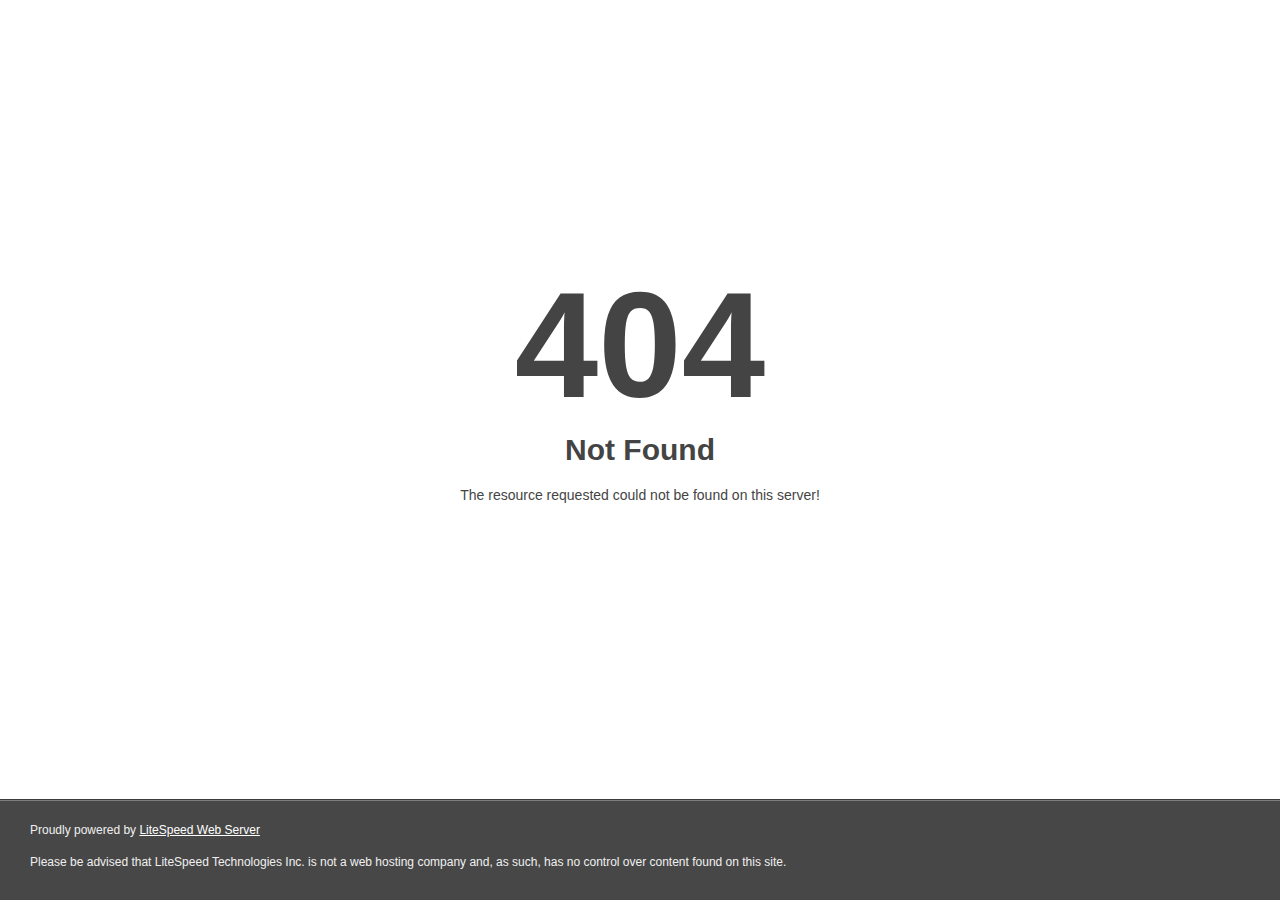
<file: assests/css/owl.video.play.html>
<!DOCTYPE html>
<html style="height:100%">
<head><title> 404 Not Found
</title></head>
<body style="color: #444; margin:0;font: normal 14px/20px Arial, Helvetica, sans-serif; height:100%; background-color: #fff;">
<div style="height:auto; min-height:100%; ">     <div style="text-align: center; width:800px; margin-left: -400px; position:absolute; top: 30%; left:50%;">
        <h1 style="margin:0; font-size:150px; line-height:150px; font-weight:bold;">404</h1>
<h2 style="margin-top:20px;font-size: 30px;">Not Found
</h2>
<p>The resource requested could not be found on this server!</p>
</div></div><div style="color:#f0f0f0; font-size:12px;margin:auto;padding:0px 30px 0px 30px;position:relative;clear:both;height:100px;margin-top:-101px;background-color:#474747;border-top: 1px solid rgba(0,0,0,0.15);box-shadow: 0 1px 0 rgba(255, 255, 255, 0.3) inset;">
<br>Proudly powered by  <a style="color:#fff;" href="http://www.litespeedtech.com/error-page">LiteSpeed Web Server</a><p>Please be advised that LiteSpeed Technologies Inc. is not a web hosting company and, as such, has no control over content found on this site.</p></div></body></html>
</file>
<file: assests/fonts/flaticon.css>
/*
  	Flaticon icon font: Flaticon
  	Creation date: 10/10/2017 10:17
  	*/

@font-face {
  font-family: "Flaticon";
  src: url("Flaticon.eot");
  src: url("Flaticond41d.eot?#iefix") format("embedded-opentype"),
       url("Flaticon.woff") format("woff"),
       url("Flaticon.ttf") format("truetype"),
       url("Flaticon.svg#Flaticon") format("svg");
  font-weight: normal;
  font-style: normal;
}

@media screen and (-webkit-min-device-pixel-ratio:0) {
  @font-face {
    font-family: "Flaticon";
    src: url("Flaticon.svg#Flaticon") format("svg");
  }
}

[class^="flaticon-"]:before, [class*=" flaticon-"]:before,
[class^="flaticon-"]:after, [class*=" flaticon-"]:after {   
  font-family: Flaticon;
        font-size: 20px;
font-style: normal;
margin-left: 20px;
}

.flaticon-like:before { content: "\f100"; }
.flaticon-home:before { content: "\f101"; }
.flaticon-wifi:before { content: "\f102"; }
.flaticon-freshly-cook-meal:before { content: "\f103"; }
</file>
<file: style.css>
/*-----------------------------------------------------------------------------------
    Template Name: Cattle site tamplete 
    Template URI: http://durkcoder.com
   
    Version: 1.0
-----------------------------------------------------------------------------------
*/
@import url('https://fonts.googleapis.com/css?family=Merriweather:300,300i,400,400i,700,700i,900,900i|Playball|Rancho|Sacramento|Trirong:100,100i,200,200i,300,300i,400,400i,500,500i,600,600i,700,700i,800,800i,900,900i');
*{
    margin: 0;
    padding: 0;
    outline: 0;
}
body{
   font-family: 'Trirong', serif; 
}
h1,
h2,
h3,
h4,
h5,
h6{
    font-family: 'Playball', cursive;
}
a{
    text-decoration: none;
    color: #222;
    transition: all 0.4s linear;
}
li{
    list-style: none;
}
ul{
    margin: 0px;
}
.nopading{
    padding: 0px;
}
/*-- 2 main style start here --*/
/*------------------------------------------------------------------------------*/
/*-- 3 header top area -- */
#header_top{
    padding: 9px 0px;
    background: #ffab0a;
}
.header_top_left ul li {
	display: inline-block;
	padding: 0px 11px;
    color: #fff;
}
.header_top_left ul li .fa{
    padding-right: 10px;
}
.header_top_left ul li span{
    font-family: 'Merriweather', serif;
}
.header_top_left ul:first-child li{
    padding-left: 0px;
}
.header_top_right ul li{
    display: inline-block;
}
.header_top_right ul li .fa {
	color: #fff;
	padding: 0px 14px;
    transition: all 0.3s linear;
}
.header_top_right ul li:last-child .fa{
    padding-right: 0px;
}
.header_top_right ul li .fa:hover{
    color: #222;
}
/*-- 4 start main menu -- */
.navbar-default {
	background-color: #fff;
	margin: 0px;
	border-style: none;
	border-radius: 0px;
}
.navbar-default .navbar-nav > li > a {
	color: #222;
	padding: 28px 25px;
	text-transform: capitalize;
	font-size: 15px;
    position: relative;
}
.navbar-default .navbar-nav > li > a:hover{
	color: #fff;
	background-color: #ffab0a;
}
.navbar-brand > img {
	display: block;
	height: 74px;
	position: relative;
	top: -13px;
}
.navbar-default .navbar-nav > .active > a, .navbar-default .navbar-nav > .active > a:focus, .navbar-default .navbar-nav > .active > a:hover {
	color: #fff;
	background-color: #ffab0a;
}
/*-- 4.1 dropdown menu -- */
.navbar-right li > ul {
	position: absolute;
	background: #fff;
	width: 168px;
	padding: 16px 0px;
	border-top: 2px solid #ffab0a;
    transform: translateY(50%);
    transition: all 0.4s linear;
    opacity: 0;
    z-index: -1;
}
.navbar-right li > ul li {
	padding: 7px 0px;
	border-left: 3px solid transparent;
	margin-bottom: 7px;
    transition: all 0.4s linear;
}
.navbar-right li > ul li:hover{
    border-color: #ffab0a;
    padding-left: 2px;
}
.navbar-right li > ul li a {
	margin-left: 8px;
	text-decoration: none;
	font-size: 15px;
}
.navbar-right li > ul li:hover a{
    color: #ffab0a;
}
.theme-text{
    color : #ffab0a !important;
}
.theme-text-alt{
    color : #e41414 !important; 
}
.navbar-right li:hover ul{
    opacity: 1;
    transform: translateY(0px);
    z-index: 44444;
}
/*-- 5 slider part -- */
.slide_item1{
    height: 100vh;
    width: 100%;
    background: url(assests/img/15.jpg);
    background-size: cover;
    background-repeat: no-repeat;
    background-position: center;
    position: relative;
    z-index: 1;
}
.slide_item2{
    height: 100vh;
    width: 100%;
    background: url(assests/img/13.jpg);
    background-size: cover;
    background-repeat: no-repeat;
    background-position: center;
    position: relative;
    z-index: 1;
}
.slide_item3{
    height: 100vh;
    width: 100%;
    background: url(assests/img/14.jpg);
    background-size: cover;
    background-repeat: no-repeat;
    background-position: center;
    position: relative;
    z-index: 1;
}
.slide_item1:after, .slide_item2:after, .slide_item3:after{
    content: "";
    position: absolute;
    height: 100%;
    width: 100%;
    background: rgba(0,0,0,0.6);
    top: 0;
    left: 0;
    z-index: -1;
}
.slide_item1:before, .slide_item2:before, .slide_item3:before{
    content: "";
    position: absolute;
    height: 100%;
    width: 100%;
    background: url(assests/img/pattarn.png);
    background-repeat: repeat;
    top: 0;
    left: 0;
    z-index: -1;
}
.banar_table{
    height: 100vh;
    width: 100%;
    display: table;
    text-align: center;
}
.banar_table_cell{
    display: table-cell;
    vertical-align: middle;
}
.banar_text h1 {
	color: #ffab0a;
	margin: 0px;
	font-size: 57px;
}
.banar_text h2 {
	color: #fff;
	margin: 0px;
	font-size: 57px;
    padding-bottom: 20px;
}
.banar_text a {
	border-style: none;
	padding: 13px 60px;
	background: transparent;
	color: #FDAA0A;
	/* border-radius: 30px; */
	position: relative;
	transition: all 0.3s linear;
	z-index: 1;
	overflow: hidden;
	display: inline-block;
	text-decoration: none;
	border: 2px solid #ddd;
	color: #fff;
	text-transform: uppercase;
	font-weight: 600;
	letter-spacing: 1px;
}

.banar_text a:hover{
    color: #fff;
    background: #FDAA0A;
    border-color: #FDAA0A;
}
.banar_slide_active .owl-prev {
	height: 50px;
	width: 50px;
	border: 1px solid #FFAB0A;
    color: #FFAB0A;
	text-align: center;
	border-radius: 50%;
	line-height: 50px;
	font-size: 28px;
    position: absolute;
    top: 50%;
    left: 0;
    transform: translateY(-50%);
    opacity: 0;
    transition: all 0.3s linear;
}
.banar_slide_active .owl-next {
	height: 50px;
	width: 50px;
	border: 1px solid #FFAB0A;
    color: #FFAB0A;
	text-align: center;
	border-radius: 50%;
	line-height: 50px;
	font-size: 28px;
    position: absolute;
    top: 50%;
    right: 0%;
    transform: translateY(-50%);
    opacity: 0;
    transition: all 0.3s linear;
}
.banar_slide_active .owl-prev::after {
	position: absolute;
	content: "";
	height: 1px;
	width: 100px;
	background: #FFAB0A;
	right: -100px;
	top: 50%;
}
.banar_slide_active .owl-next::after {
	position: absolute;
	content: "";
	height: 1px;
	width: 100px;
	background: #FFAB0A;
	left: -100px;
	top: 50%;
}
#banar_slider:hover .banar_slide_active .owl-prev{
    opacity: 1;
    left: 5%;
}
#banar_slider:hover .banar_slide_active .owl-next{
    opacity: 1;
    right: 5%;
}
.banar_slide_active .owl-prev:hover, .banar_slide_active .owl-next:hover{
    background: #FFAB0A;
    color: #fff;
}
/*-- 6 about_us part start -- */
#about_us{
    padding: 100px 0px;
    background: #fff;
}
.about_info h1{
    margin: 0px;
    color: #333;
}
.about_info h1 span{
    color: #FFAB0A;
}
.about_info img{
    padding: 10px 0px;
}
.about_info p {
	color: #444;
	font-size: 15px;
	line-height: 27px;
}
.about_info a {
	border-style: none;
	padding: 11px 37px;
	color: #333;
	position: relative;
	transition: all 0.3s linear;
	z-index: 1;
	overflow: hidden;
	margin-top: 6px;
	display: inline-block;
	text-decoration: none;
	border: 2px solid #333;
	text-transform: uppercase;
	letter-spacing: 1px;
	font-weight: 600;
}
.about_info a:hover{
    color: #fff;
    background: #FDAA0A;
    border-color: #FDAA0A;
}
/*-- 7 service part start -- */
#service {
	padding: 60px 0px 28px;
	background: #f8f8f8;
}
.service_text h1 {
	color: #222;
	margin: 0px;
	text-transform: capitalize;
}
.service_text h1 span{
    color: #FDAA0A;
}
.service_text img{
    padding: 10px 0px;
}
.service_text p {
	font-size: 15px;
	color: #444;
	line-height: 27px;
	margin: 0px;
}
.service_item_container{
    margin-top: 20px;
}
.service_item {
	margin-bottom: 20px;
	padding: 20px 0px;
	cursor: pointer;
	background: #fff;
	box-shadow: 0px 7px 10px rgba(0,0,0,0.1);
	transition: all 0.3s linear;
}
.service_item h4 {
	text-transform: capitalize;
	letter-spacing: 1px;
	font-size: 22px;
}
[class^="flaticon-"]::before, [class*=" flaticon-"]::before, [class^="flaticon-"]::after, [class*=" flaticon-"]::after {
	font-family: Flaticon;
	font-style: normal;
	 margin-left: 0px; 
}
.service_item:hover{
    box-shadow: none;
}
.service_item:hover i{
    color: #FDAA0A;

}
.service_img img{
    float: right;
	position: relative;
	top: 27px;
}
/*-- 8 top_food -- */
#top_food{
    padding: 100px 0px;
    background: #fff;
    position: relative;
    z-index: 1;
}
.hot_bg{
    height: 300px;
    width: 100%;
    background: url(assests/img/hot-product/bg.png);
    background-size: cover;
    background-repeat: no-repeat;
    background-position: top center;
    position: absolute;
    bottom: 0px;
    left: 0px;
    z-index: -1;
}
.hot_info h1{
    margin: 0px;
    padding-bottom: 6px;
    color: #222;
}
.hot_info h1 span{
    color: #FDAA0A;
}
.hot_info h2 {
	font-family: 'Trirong', serif;
	margin: 0px;
	padding-top: 6px;
	color: #1a1a1a;
}
.hot_info p{
    margin: 0px;
    padding: 10px 0px;
    font-size: 15px;
    line-height: 24px;
    color: #444;
}
.hot_info h3{
    margin: 0px;
    color: #222;
}
.hot_info span .fa{
    color: #FDAA0A;
    padding: 5px 0px;
}
.price_1 {
	display: block;
	font-family: 'Merriweather', serif;
	font-size: 20px;
	color: #e5e5e5;
	position: relative;
	filter: blur(1px);
}
.price_1::after {
	position: absolute;
	content: "";
	height: 2px;
	width: 42px;
	background: #FDAA0A;
	left: 6px;
	top: 50%;
}
.price_2 {
	display: block;
	font-family: 'Merriweather', serif;
	font-size: 20px;
	color: #444;
}
.price_1 span, .price_2 span {
	font-weight: 600;
	font-size: 30px;
	padding-right: 5px;
	color: #222;
}
.hot_info a {
	border-style: none;
	padding: 12px 29px;
	background: transparent;
	color: #1a1a1a;
	position: relative;
	transition: all 0.3s linear;
	z-index: 1;
	overflow: hidden;
	margin-top: 6px;
	display: inline-block;
	text-decoration: none;
	text-transform: uppercase;
	letter-spacing: 1px;
	font-weight: 600;
	border: 2px solid #1a1a1a;
}
.hot_info a:hover{
    color: #fff;
    background: #FDAA0A;
    border-color: #FDAA0A;
}
.hot_slide_active.owl-carousel .owl-item img {
	display: block;
	width: auto;
}
.hot_slide_active .owl-prev {
	height: 50px;
	width: 50px;
	border: 1px solid #e5e5e5;
	text-align: center;
	line-height: 50px;
	font-size: 28px;
	color: #e5e5e5;
	border-radius: 50%;
	position: absolute;
	top: 50%;
	left: -83px;
    transform: translateY(-50%);
    transition: all 0.4s linear;
}
.hot_slide_active .owl-next {
	height: 50px;
	width: 50px;
	border: 1px solid #e5e5e5;
	text-align: center;
	line-height: 50px;
	font-size: 28px;
	color: #e5e5e5;
	border-radius: 50%;
	position: absolute;
	top: 50%;
	right: -83px;
    transform: translateY(-50%);
    transition: all 0.4s linear;
}
.hot_slide_active .owl-prev:hover, .hot_slide_active .owl-next:hover{
    background: #FDAA0A;
    color: #fff;
    border-color: #FDAA0A;
}
/*-- 9 promotion -- */
#promotion {
	padding: 50px 0px 56px;
	width: 100%;
	background: url(assests/img/promotions_area_bg_2.jpg);
	background-size: cover;
	background-repeat: no-repeat;
	background-position: center center;
	background-attachment: fixed;
	position: relative;
	z-index: 1;
}
#promotion:after{
    position: absolute;
    height: 100%;
    width: 100%;
    content: "";
    top: 0;
    left: 0;
    z-index: -1;
    background: rgba(0,0,0,0.8);
}
#promotion:before{
    position: absolute;
    content: "";
    height: 100%;
    width: 100%;
    top: 0;
    left: 0;
    background: url(assests/img/pattarn.png);
}
.promotion_text h1 {
	color: #FDAA0A;
	margin: 0px;
	font-size: 46px;
	letter-spacing: 2px;
}
.promotion_text img{
    margin: 0 auto;
}
.promotion_text p {
	color: #ddd;
	padding: 10px 0px;
	text-transform: capitalize;
	font-size: 15px;
	max-width: 520px;
	margin: 0 auto;
	line-height: 26px;
}
.promotion_text a {
	padding: 10px 38px;
	border-style: none;
	background: transparent;
	border: 1px solid #fff;
	color: #fff;
	transition: all 0.4s linear;
	display: inline-block;
	text-decoration: none;
	text-transform: uppercase;
	font-weight: 600;
	letter-spacing: 1px;
}
.promotion_text a:hover{
    background: #FDAA0A;
    border-color: #FDAA0A;
    color: #fff;
}
/*-- 10 our_menu -- */
#our_menu_rasipe {
	padding: 100px 0px 89px;
	background: #fff;
}
.menu_title h1{
    margin: 0px;
    color: #222;
}
.menu_title h1 span{
    color: #FDAA0A;
}
.menu_title img{
    margin: 0 auto;
    padding: 10px 0px;
}
.menu_title p{
    margin: 0 auto;
    max-width: 600px;
    color: #444;
    font-size: 15px;
    line-height: 24px;
}
.menu_containerr{
    margin-top: 50px;
}
.menu_filter_btn button {
	border: 1px solid #e5e5e5;
	background: transparent;
	padding: 5px 11px;
	margin: 0px 4px;
	font-size: 15px;
	color: #222;
}
.menu_filter_btn .active{
    background: #FDAA0A;
    color: #fff;
    border-color: #FDAA0A;
}
.menu_fliter_container{
    margin-top: 30px;
}
.meu_item {
	padding-bottom: 5px;
	border-bottom: 2px dotted #e5e5e5;
	border-right: 2px dotted #e5e5e5;
	margin-bottom: 17px;
	position: relative;
	overflow: hidden;
	border-radius: 14px 0px 0px 14px;
}
.menu_img{
	border-radius: 50%;
	width: 102px;
	overflow: hidden;
	margin: auto;
    position: relative;
}
.menu_img img{
    margin: 0 auto;
}
.menu_text h3{
    color: #222;
}
.menu_text span{
    width: 30%;
    display: block;
    float: left;
    color: #444;
}
.food_menu-hover {
	height: 100%;
	width: 34%;
	position: absolute;
	background: #333;
	top: 0;
	left: -35%;
	opacity: 1;
	transition: all 0.4s linear;
	text-align: center;
	z-index: 1;
}
.food_menu-hover:after{
    position: absolute;
    height: 100%;
    width: 100%;
    content: "";
    top: 0;
    left: 0;
    background: url(assests/img/pattarn.png);
    background-repeat: repeat;
    z-index: -1;
}
.meu_item:hover .food_menu-hover{
    left: 0;
}
.food_menu-hover h3 {
	color: #ddd;
	text-transform: capitalize;
	margin: 0px;
    padding-top: 20px;
}
.food_menu-hover span .fa {
	color: #FDAA0A;
	font-size: 14px;
}
.food_menu-hover p{
    color: #FDAA0A;
    font-size: 20px;
    font-weight: 600;
    margin: 0px;
}
/*-- 11 delivary -- */
#delivary {
	padding: 50px 0px 57px;
	background: url(assests/img/daliver.jpg);
	background-size: cover;
	background-repeat: no-repeat;
	background-position: center center;
	position: relative;
	background-attachment: fixed;
	z-index: 1;
}
#delivary:after{
    position: absolute;
    height: 100%;
    width: 100%;
    content: "";
    top: 0;
    left: 0;
    background: rgba(0,0,0,0.7);
    z-index: -1;
}
#delivary:before{
    position: absolute;
    height: 100%;
    width: 100%;
    content: "";
    top: 0;
    left: 0;
    background: url(assests/img/pattarn.png);
    background-repeat: repeat;
}
.deliver_content h1{
    color: #FDAA0A;
    margin: 0px;
    padding-bottom: 6px;
}
.deliver_content img{
    margin: 0 auto;
}
.deliver_content button {
	margin-top: 13px;
	border-style: none;
	background: transparent;
	color: #fff;
	padding: 13px 23px;
	font-family: 'Merriweather', serif;
	border: 1px solid #ddd;
	font-weight: 600;
	letter-spacing: 1px;
	font-size: 16px;
    transition: all 0.3s linear;
}
.deliver_content button:hover{
    background: #FDAA0A;
    color: #fff;
    border-color: #FDAA0A;
}
/*-- 12 hot_cold -- */
#hot_cold {
	padding: 100px 0px 86px;
	background: #fff;
}
.hot_slide_left {
	border: 5px solid #e5e5e5;
	box-shadow: 0px 15px 17px rgba(0,0,0,0.1);
}
.slide_item {
	text-align: center;
	padding: 57px 10px;
}
.item_img span {
	height: 287px;
	width: 290px;
	display: block;
	border: 5px solid #e5e5e5;
	border-radius: 50%;
	overflow: hidden;
	margin: 0 auto;
}
.item_info h2 {
	margin: 0px;
	text-transform: capitalize;
	padding: 19px 0px;
	color: #FDAA0A;
}
.item_info p{
    margin: 0px;
    color: #444;
    font-size: 15px;
}
.fast_food_price{
    margin:10px;
}
.fast_food_price p {
	color: #333;
	position: relative;
	font-weight: 500;
	letter-spacing: 1px;
}
.fast_food_price p::after {
	position: absolute;
	height: 1px;
	width: 56px;
	content: "";
	background: #e5e5e5;
	top: 9px;
	left: 46px;
}
.fast_food_price p::before {
	position: absolute;
	height: 1px;
	width: 56px;
	content: "";
	background: #e5e5e5;
	top: 9px;
	right: 48px;
}
.fast_food_price button {
	border-style: none;
	padding: 12px 23px;
	text-transform: capitalize;
	font-weight: 600;
	background: #333;
	color: #333;
	/* border-radius: 39px; */
	transition: all 0.3s linear;
	background: transparent;
	border: 2px solid #333;
	text-transform: uppercase;
	font-weight: 600;
	letter-spacing: 1px;
	margin-top: 2px;
}
.fast_food_price button:hover{
    background: #FDAA0A;
    color: #fff;
    border-color: #FDAA0A;
}
.owl-carousel .owl-item img {
	width: auto;
}
.hot_slide_left .owl-prev {
	height: 40px;
	width: 78px;
	background: #e5e5e5;
	color: #fff;
	text-align: center;
	line-height: 40px;
	position: absolute;
	top: 10px;
	left: 3px;
	border-radius: 21px;
    transition: all 0.3s linear;
}
.hot_slide_left .owl-next {
	height: 40px;
	width: 78px;
	background: #e5e5e5;
	color: #fff;
	text-align: center;
	line-height: 40px;
	position: absolute;
	top: 10px;
	right: 3px;
	border-radius: 21px;
    transition: all 0.3s linear;
}
.hot_slide_left .owl-next:hover, .hot_slide_left .owl-prev:hover{
    background: #FDAA0A;
}
.hot_i_single {
	border: 2px solid #e5e5e5;
	padding: 10px 0px;
	margin-bottom: 13px;
    position: relative;
    overflow: hidden;
}
.hot_i_single_img {
	height: 96px;
	width: 100px;
	border: 2px solid #e5e5e5;
	border-radius: 50%;
	overflow: hidden;
	margin: 0 auto;
}
.hot_i_single_img img {
	position: relative;
	top: 13px;
}
.hot_i_single_info h3{
    margin: 0px;
    color: #FDAA0A;
    padding: 4px 0px 3px;
}
.hot_i_single_info p{
    margin: 0px;
    padding: 0px 0px 3px 0px;
    font-size: 15px;
    color: #444;
    position: relative;
}
.hot_i_single_info p::after {
	position: absolute;
	height: 1px;
	width: 32px;
	content: "";
	background: #e5e5e5;
	top: 9px;
	left: 46px;
}
.hot_i_single_info p::before {
	position: absolute;
	height: 1px;
	width: 32px;
	content: "";
	background: #e5e5e5;
	top: 9px;
	right: 46px;
}
.hot_i_single_info p
.hot_i_single_info span .fa{}
.hot_i_s_hover {
	position: absolute;
	width: 100%;
	height: 43%;
	background: #FECF59;
	left: 0;
	bottom: -43%;
	transition: all 0.4s linear;
}
.hot_i_single:hover .hot_i_s_hover{
    bottom: 0;
}
.hot_i_s_hover h3{
    color: #222;
    margin: 0px;
    padding-top: 10px;
}
.hot_i_s_hover a .fa {
	height: 33px;
	width: 33px;
	box-shadow: 0px 0px 10px rgba(0,0,0,0.2);
	line-height: 33px;
	text-align: center;
	border-radius: 50%;
	margin: 3px auto;
	transition: all 0.4s linear;
}
.hot_i_s_hover a .fa:hover{
    transform: rotate(360deg);
    color: #fff;
}
/*-- 13 counter -- */
#counter_main {
	padding: 50px 0px 48px;
	background: url(assests/img/counter.jpg);
	background-repeat: no-repeat;
	background-position: center center;
	width: 100%;
	background-size: cover;
	background-attachment: fixed;
	position: relative;
	z-index: 1;
}
#counter_main:after{
    position: absolute;
    height: 100%;
    width: 100%;
    content: "";
    top: 0;
    left: 0;
    background: rgba(0,0,0,0.8);
    z-index: -1;
}
#counter_main:before{
    position: absolute;
    height: 100%;
    width: 100%;
    content: "";
    top: 0;
    left: 0;
    background: url(assests/img/pattarn.png);
    background-repeat: repeat;
}
.count_item h2{
    color: #FECF59;
    font-family: 'Merriweather', serif;
    margin: 0px;
    padding-bottom: 10px;
}
.count_item p {
	color: #fff;
	text-transform: capitalize;
	font-weight: 600;
	letter-spacing: 1px;
	margin: 0px;
    font-size: 15px;
}
/*-- 14 testmonial --*/
#testmonial{
    padding: 100px 0px;
    background: #fff;
}
.testmonia_title h1{
    margin: 0px;
    color: #222;
}
.testmonia_title h1 span{
    color: #FDAA0A;
}
.testmonia_title img{
    margin: 0 auto;
    padding: 10px 0px;
}
.testmonia_title p{
	margin: 0 auto;
	max-width: 600px;
	color: #444;
	font-size: 15px;
	line-height: 24px;
}
.testmonial_container{
    margin-top: 40px;
}
.testmonial_item{
    padding: 20px 0px;
    border: 1px solid #e5e5e5;
    position: relative;
}
.testmonial_img{
    border-right: 1px solid #e5e5e5;
}
.testmonial_img span {
	height: 100px;
	width: 100px;
	border: 4px solid #e5e5e5;
	border-radius: 50%;
	overflow: hidden;
	top: -58px;
	left: 12px;
    display: block;
    margin: 0 auto;
}
.testmonial_img h2 {
	font-family: 'Sacramento', cursive;
	text-align: center;
	margin: 0px;
	padding-top: 6px;
	font-size: 23px;
	color: #444;
}
.testmonial_info p{
    margin: 0px;
    font-size: 15px;
    color: #444;
    letter-spacing: 1px;
}
.testmonial_info span {
	margin-top: 9px;
	display: block;
    color: #FDAA0A;
}
.testmonial_active .owl-dots {
	text-align: center;
	margin-top: 46px;
}
.testmonial_active .owl-dot {
	height: 20px;
	width: 20px;
	border: 1px solid #e5e5e5;
	display: inline-block;
	margin: 0px 4px;
	border-radius: 50%;
    transition: all 0.3s linear;
}
.testmonial_active .owl-dot.active{
    position: relative;
    transition: all 0.3s linear;
}
.testmonial_active .owl-dot.active::after {
	position: absolute;
	height: 8px;
	width: 8px;
	content: "";
	top: 0;
	left: 0;
	right: 0;
	bottom: 0;
	margin: auto;
	background: #FDAA0A;
	border-radius: 50%;
	transition: all 0.4s linear;
}
/*-- 15 percess -- */
#percess {
	padding: 100px 0px 103px;
	background: url(assests/img/percess.jpg);
	background-size: cover;
	background-repeat: no-repeat;
	background-position: center center;
	position: relative;
	z-index: 1;
	background-attachment: fixed;
}
#percess:after{
    position: absolute;
    height: 100%;
    width: 100%;
    content: "";
    top: 0;
    left: 0;
    background: rgba(0,0,0,0.6);
    z-index: -1;
}
#percess:before{
    position: absolute;
    height: 100%;
    width: 100%;
    content: "";
    top: 0;
    left: 0;
    background: url(assests/img/pattarn.png);
    background-repeat: repeat;
}
.percess_text h1{
    color: #fff;
    text-transform: capitalize;
    margin: 0px;
    padding-bottom: 10px;
}
.percess_text h1 span{
    color: #FDAA0A;
}
.percess_text a {
	border-style: none;
	background: transparent;
	text-transform: capitalize;
	padding: 10px 20px;
	color: #FDAA0A;
	transition: all 0.4s linear;
	text-decoration: none;
	display: inline-block;
	border: 1px solid #FDAA0A;
	font-weight: 600;
	text-transform: uppercase;
	letter-spacing: 1px;
	margin-top: 4px;
}
.percess_text a:hover{
    background: #FDAA0A;
    border-color: #FDAA0A;
    color: #fff;
}
/*-- 16 blog -- */
#blog {
	padding: 100px 0px 103px;
	background: #fff;
}
.blog_title h1 {
	margin: 0px;
	color: #222;
	text-transform: capitalize;
}
.blog_title h1 span{
    color: #FDAA0A;
}
.blog_title img{
    margin: 0 auto;
    padding: 10px 0px;
}
.blog_title p {
	margin: 0 auto;
	max-width: 600px;
	color: #444;
	font-size: 15px;
	line-height: 24px;
}
.blog_container{
    margin-top: 50px;
}
.blog_item {
	box-shadow: 0px 19px 19px 0px rgba(0,0,0,0.1);
	padding: 0px 0px 26px 0px;
    transition: all 0.3s linear;
    overflow: hidden;
}
.blog_item:hover{
    box-shadow: none;
}
.blog_item:hover .blog_img img{
    transform: scale(1.1);
    filter: grayscale(100%);
} 
.blog_img{
    position: relative;
    overflow: hidden;
}
.blog_img img{
    transition: all 0.3s linear;
    
}
.blog_date {
	width: 50px;
	position: absolute;
	top: 0;
	background: #FDAA0A;
	height: 57px;
	text-align: center;
    transition: all 0.3s linear;
}
.blog_item:hover .blog_date{
    top: 10%;
}
.blog_date h3{
    margin: 0px;
    color: #fff;
    padding-top: 3px;
}
.blog_date h4{
    margin: 0px;
    color: #fff;
    font-family: 'Merriweather', serif;
}
.blog_text {
	margin-top: 10px;
	padding: 0px 17px;
}
.blog_text h3 {
	margin: 0px;
	color: #FDAA0A;
	padding-bottom: 8px;
}
.blog_text p{
    margin: 0px;
    color: #444;
    padding-bottom: 8px;
    font-size: 15px;
}
.blog_info{
    padding: 0px 17px;
}
.blog_info ul li {
	display: inline-block;
	font-family: 'Merriweather', serif;
	padding: 0px 12px;
}
.blog_info ul:first-child li{
    padding-left: 0px;
}
.blog_info ul li .fa{
    padding-right: 2px;
}
.blog_btn {
	padding-right: 17px;
}
.blog_btn a{
    font-size: 15px;
    color: #222;
    text-decoration: none;
    transition: all 0.3s linear;
}
.blog_btn a:hover{
    color: #FDAA0A;
}
.blog_btn a .fa{
    transition: all 0.3s linear;
}
.blog_btn a:hover .fa{
    padding-left: 10px;
}
/*-- 17 news_later -- */
#news_later {
	padding: 100px 0px 107px;
	background: #16191E;
	position: relative;
	z-index: 1;
}
#news_later:after{
    position: absolute;
    height: 100%;
    content: "";
    width: 100%;
    background: url(assests/img/pattarn.png);
    background-repeat: repeat;
    top: 0;
    left: 0;
    z-index: -1;
}
.news_overlay1 {
	position: absolute;
	bottom: 0;
	left: 0;
}
.news_overlay2 {
	position: absolute;
	bottom: 0;
	right: 0;
}
.subs_content h2 {
	margin: 0px;
	text-transform: capitalize;
	color: #e5e5e5;
	font-size: 46px;
}
.subs_content h3 {
	text-transform: uppercase;
	font-family: 'Trirong', serif;
	color: #FDAA0A;
	margin: 0px;
	font-weight: 900;
	font-size: 47px;
	padding: 3px 0px;
}
.subs_content p {
	color: #e5e5e5;
	margin: 0px;
	text-transform: capitalize;
	font-size: 18px;
	letter-spacing: 1px;
}
.subs_content p span{
    color: #FDAA0A;
    font-family: 'Merriweather', serif;
    
}
.news_form{
    margin-top: 30px;
    width: 70%;
    margin: 30px auto 0px auto;
    position: relative;
}
.news_email {
	width: 70%;
	padding: 20px 19px;
	background: transparent;
	border: 1px solid #e5e5e5;
	color: #e5e5e5;
	border-radius: 52px;
	transition: all 0.4s linear;
    font-family: 'Merriweather', serif;
}
.news_email:focus{
    color: #FDAA0A;
    border-color: #FDAA0A;
    
}
.news_form button {
	position: absolute;
	right: 137px;
	top: 9px;
	padding: 11px 17px;
	background: #FDAA0A;
	border-style: none;
	border-radius: 30px;
	text-transform: uppercase;
	font-weight: 600;
	color: #fff;
}
/*-- 18 brand -- */
#brand{
    padding: 50px 0px;
    background: #fff;
}
.brand_item {
	border: 1px solid #e5e5e5;
	padding: 5px 10px;
}
/*-- 19 event -- */
#event{
    padding: 100px 0px;
    background: url(assests/img/event_area_bg.jpg);
    background-size: cover;
    background-repeat: no-repeat;
    background-position: center center;
    background-attachment: fixed;
    position: relative;
    z-index: 1;
}
#event:before{
    position: absolute;
    height: 100%;
    width: 100%;
    content: "";
    top: 0;
    left: 0;
    background: url(assests/img/pattarn.png);
    background-repeat: repeat;
}
.event_title h1{
    margin: 0px;
    text-transform: capitalize;
    color: #222;
}
.event_title h1 span{
    color: #FDAA0A;
}
.event_title img{
    margin: 0 auto;
    padding: 10px 0px;
}
.event_title p {
	margin: 0 auto;
	max-width: 600px;
	color: #444;
	font-size: 15px;
	line-height: 24px;
}
.event-container{
    margin-top: 50px;
}
.enent_text span{
   font-family: 'Merriweather', serif; 
}
.enent_text h2 {
	margin: 0px;
	color: #222;
	text-transform: capitalize;
	font-size: 24px;
}
.enent_text p {
	margin: 0px;
	color: #444;
	padding: 8px 0px;
	font-size: 15px;
}
.enent_text h4{
    margin: 0px;
    color: #222;
    padding-bottom: 8px;
}
.enent_text a{
    text-decoration: none;
    transition: all 0.3s linear;
    margin: 0px;
}
.enent_text a:hover{
    color: #FDAA0A;
}
.enent_text a .fa{
    transition: all 0.3s linear;
}
.enent_text a:hover .fa{
    padding-left: 10px;
}
.event-slide .owl-dot {
	height: 20px;
	width: 20px;
	border: 1px solid #FDAA0A;
	display: inline-block;
	margin: 0px 6px;
	border-radius: 50%;
    transition: all 0.3s linear;
}
.event-slide .owl-dot.active{
    background: #FDAA0A;
}
.event-slide .owl-dots {
	text-align: center;
	margin-top: 48px;
}
/*-- 21 footer_top --*/
#footer_top{
    padding: 100px 0px;
    background: #262626;
    position: relative;
    z-index: 1;
}
#footer_top:after{
    position: absolute;
    height: 100%;
    width: 100%;
    content: "";
    top: 0;
    left: 0;
    background: url(assests/img/pattarn.png);
    background-repeat: repeat;
    z-index: -1;
}
.footer_about{
    border-right: 1px solid #666;
}
.footer_logo h1{
    margin: 0px;
    color: #FDAA0A;
}
.footer_logo h3{
    margin: 0px;
    color: #FDAA0A;
}
.about_text p {
	color: #ddd;
	margin: 0px;
	padding: 14px 0px 10px 0px;
	line-height: 25px;
}
.about_social{
    padding-top: 10px;
}
.about_social ul li{
    display: inline-block;
}
.about_social ul li .fa {
	color: #6f6f6f;
	margin: 0px 11px;
    transition: all 0.4s linear;
}
.about_social ul li .fa:hover{
    color: #FDAA0A;
}
.about_social ul li:first-child .fa{
    margin-left: 0px;
}
.footer_title h3 {
	margin: 0px;
	color: #ddd;
	padding-bottom: 15px;
    text-transform: capitalize;
}
.twit_item {
	padding: 0px 9px 0px 0px;
	margin-bottom: 29px;
	display: block;
}
.twiter_footer_container{
    border-right: 1px solid #666;
}
.twit_item .fa {
	font-size: 20px;
	color: #ddd;
	float: left;
	padding-right: 9px;
	padding-bottom: 22px;
}
.twit_item p {
	color: #ddd;
}
.twit_item p span{
    color: #FDAA0A;
}
.contact_info{
    border-right: 1px solid #666;
}
.contact_info ul li {
	font-family: 'Merriweather', serif;
	color: #ddd;
	padding-bottom: 20px;
}
.contact_info ul li .fa {
	color: #FDAA0A;
	font-size: 20px;
	padding-right: 14px;
	padding-bottom: 2px;
	display: block;
	float: left;
}
.inst_g_img img {
	margin-bottom: 21px;
	transition: all 0.3s linear;
}
.inst_g_img img:hover{
    filter: grayscale(100%);
    cursor: pointer;
}
/*-- 21 footer_bottom -- */
#footer_bottom{
    padding: 20px 0px;
    background: #333;
    position: relative;
}
.footter_bottom_content p{
    color: #ddd;
    margin: 0px;
}
.footter_bottom_content p span {
	font-family: 'Playball', cursive;
	color: #FDAA0A;
	font-size: 17px;
	font-weight: 600;
	letter-spacing: 4px;
	text-transform: capitalize;
}
/*-- 22 scroll_top -- */
#scroll_top {
	height: 50px;
	width: 50px;
	background: #262626;
	text-align: center;
	line-height: 50px;
	color: #FDAA0A;
	font-size: 16px;
	position: absolute;
	right: 87px;
	top: -24px;
	transform: rotate(44deg);
	z-index: 999;
	box-shadow: 0px 0px 18px rgba(0,0,0,0.4);
    cursor: pointer;
}
#scroll_top .fa {
	transform: rotate(-43deg);
}
/*---------------------------------------------- 23 start about_page part ----------------------------------------------*/
.about_page_banar_item{
    min-height: 400px;
    width: 100%;
    background: url(assests/img/banar/about-banar.jpg);
    background-size: cover;
    background-repeat: no-repeat;
    background-position: center center;
    position: relative;
    z-index: 1;
    background-attachment: fixed;
}
.about_page_banar_item:after{
    position: absolute;
    height: 100%;
    width: 100%;
    content: "";
    top: 0;
    left: 0;
    background: rgba(0,0,0,0.7);
    z-index: -1;
}
.about_page_banar_item:before{
    position: absolute;
    height: 100%;
    width: 100%;
    content: "";
    top: 0;
    left: 0;
    background: url(assests/img/pattarn.png);
    background-repeat: repeat;
    z-index: -1;
}
.about_banar_table{
    display: table;
    height: 400px;
    width: 100%;
    position: absolute;
}
.about_banar_table_cell{
    display: table-cell;
    vertical-align: middle;
}
.about_banar_text{
    text-align: center;
}
.about_banar_text h1 {
	color: #ddd;
	margin: 0px;
	font-size: 60px;
}
.about_banar_text h1 span{
    color: #FDAA0A;
}
.about_banar_text p{
    color: #ddd;
    margin: 0px;
    padding-top: 10px;
    font-size: 15px;
    text-transform: capitalize;
}
.about_banar_text p span{
    color: #FDAA0A;
}
/*-- 23.1 about_us_about -- */
#about_us_about{
    padding: 100px 0px;
    background: #fff;
}
.about_us_about_video{
    position: relative;
    overflow: hidden;
    z-index: 1;
}
.about_us_about_video a {
	position: absolute;
	z-index: 9999;
	color: #FDAA0A;
	top: 50%;
	margin: auto;
	font-size: 65px;
	cursor: pointer;
	left: 43%;
	transform: translate(-50%,-50%);
}
.about_us_about_video::after {
	position: absolute;
	content: "";
	height: 140%;
	width: 200px;
	background: #fff;
	right: -86px;
	top: -14px;
	transform: rotate(27deg);
}
.about_us_about_video:before{
    position: absolute;
    height: 100%;
    width: 100%;
    content: "";
    top: 0;
    left: 0;
    background: rgba(0,0,0,0.4);
}
.about_us_about_content h1{
    margin: 0px;
    color: #222;
}
.about_us_about_content h1 span{
    color: #FDAA0A;
}
.about_us_about_content img{
    margin: 0px;
    padding: 10px 0px 20px 0px;
}
.about_us_about_content p {
	margin: 0px;
	color: #444;
	font-size: 15px;
	letter-spacing: 1px;
	line-height: 24px;
}
.about_us_about_content ul{
    padding-top: 20px;
}
.about_us_about_content ul li {
	padding-bottom: 10px;
	font-size: 15px;
}
.about_us_about_content ul li .fa{
    color: #FDAA0A;
    padding-right: 10px;
}
/*-- 23.2 about_us_about_percess -- */
#about_us_about_percess {
	padding: 100px 0px 106px;
	background: url(assests/img/about_percess.jpg);
	background-size: cover;
	background-repeat: no-repeat;
	background-position: center center;
	background-attachment: fixed;
	position: relative;
	z-index: 1;
}
#about_us_about_percess:after{
    position: absolute;
    height: 100%;
    width: 100%;
    content: "";
    top: 0;
    left: 0;
    background: rgba(0,0,0,0.6);
    z-index: -1;
}

#about_us_about_percess:before{
    position: absolute;
    height: 100%;
    width: 100%;
    content: "";
    top: 0;
    left: 0;
    background: url(assests/img/pattarn.png);
    background-repeat: repeat;
    z-index: -1;
}
.about_us_about_percess_content h1{
    margin: 0px;
    color: #ddd;
    padding-bottom: 10px;
}
.about_us_about_percess_content h1 span{
    color: #FDAA0A;
}
.about_us_about_percess_content p{
    margin: 0px;
    color: #ddd;
    font-size: 15px;
    padding-bottom: 14px;
}
.about_us_about_percess_content a {
	border-style: none;
	padding: 10px 20px;
	text-transform: capitalize;
	font-weight: 600;
	letter-spacing: 1px;
	margin: 0px 10px;
	border-radius: 24px;
	transition: all 0.3s linear;
    text-decoration: none;
    display: inline-block;
    border: 1px solid #FDAA0A;
    color: #FDAA0A;
}
.about_us_about_percess_content a:hover, .about_us_about_percess_content .sp{
    background: #FDAA0A;
    color: #fff;
}
/*-- 23.3 team -- */
#team {
	padding: 100px 0px 104px;
	background: #fff;
}
.team_title h1{
    margin: 0px;
    text-transform: capitalize;
    color: #222;
    padding-bottom: 10px;
}
.team_title img {
	margin: 0 auto;
	padding-bottom: 10px;
}
.team_title h1 span{
    color: #FDAA0A;
}
.team_title p{
    color: #444;
    font-size: 15px;
    margin: 0px;
}
.member_container{
    margin-top: 40px;
}
.team_img {
	height: 150px;
	width: 150px;
	border: 5px solid #e5e5e5;
	margin: 0 auto;
	border-radius: 50%;
	overflow: hidden;
    position: relative;
}
.team_img::after {
	position: absolute;
	height: 0px;
	width: 0px;
	content: "";
	top: 0;
	left: 0px;
	border: 5px solid #FDAA0A;
	border-radius: 50%;
	z-index: 1;
	top: -1px;
    opacity: 0;
    transition: all 0.3s linear;
}
.team_item:hover .team_img::after{
    height: 142px;
    opacity: 1;
    width: 141px;
}
.team_item{
    border: 2px solid #e5e5e5;
    padding: 20px 0px;
    transition: all 0.3s linear;
}
.team_item:hover{
    box-shadow: 0px 5px 23px -4px rgba(0,0,0,0.2);
}
.team_info {
	padding: 20px 14px;
}
.team_info h2{
    margin: 0px;
    color: #222;
    padding-bottom: 4px;
}
.team_info h2 span{
    color: #FDAA0A;
}
.team_info p{
    margin: 0px;
    color: #444;
}
.team_social ul li{
    display: inline-block;
}
.team_social ul li .fa {
	height: 30px;
	width: 30px;
	box-shadow: 0px 0px 7px rgba(0,0,0,0.1);
	line-height: 30px;
	font-size: 13px;
	border-radius: 50%;
	margin: 0px 3px;
	transition: all 0.3s linear;
}
.team_social ul li .fa:hover{
    background: #FDAA0A;
    color: #fff;
}
/*-- 23.4 about_brand -- */
#about_brand{
    padding: 50px 0px;
    background: #f8f8f8;
}
/*-- 23.5 galary -- */
#galary {
	padding: 100px 0px 103px;
	background: #fff;
}
.galary_title h1{
    margin: 0px;
    text-transform: capitalize;
    padding-bottom: 10px;
    color: #222;
}
.galary_title img{
    margin: 0 auto;
    padding-bottom: 8px;
}
.galary_title h1 span{
    color: #FDAA0A;
}
.galary_title p{
    color: #444;
    font-size: 15px;
    margin: 0px;
}
.galary_container{
    margin-top: 20px;
}
.singal-galary {
    position: relative;
    display: block;
}
.port_hover_div {
    height: 100%;
    width: 100%;
    background: rgba(0, 0, 0, 0.65);
    position: absolute;
    top: 0;
    left: 0;
    opacity: 0;
    transition: all 0.4s linear;
}
.singal-galary:hover .port_hover_div {
    opacity: 1;
}
.port_hover_item {
    position: absolute;
    top: 50%;
    left: 50%;
    transform: translate(-50%, -50%);
}
.port_hover_item h3 {
    color: #FDAA0A;
    text-transform: uppercase;
    font-size: 18px;
}
.port_hover_item .fa {
    height: 40px;
    width: 40px;
    border: 1px solid transparent;
    color: #fff;
    line-height: 40px;
    border-radius: 50%;
    margin: 0px 7px;
    cursor: pointer;
    background: #FDAA0A;
    transition: all 0.3s linear;
}
.port_hover_item .fa:hover{
    border-color: #FDAA0A;
    color: #FDAA0A;
    background: transparent;
}
.portfolio_btn{
    margin-bottom: 20px;
}
.portfolio-filter li {
	display: inline-block;
	padding: 0px 17px;
	border-right: 1px solid #e5e5e5;
	cursor: pointer;
	margin: 0px 7px;
	text-transform: uppercase;
	font-weight: 600;
	letter-spacing: 1px;
}
.portfolio-filter li.active{
    color: #FDAA0A;
}
.portfolio-filter:first-child li{
    padding-left: 0px;
    margin-left: 0px;
}
.portfolio-filter li:last-child{
    border-style: none;
}
/*---------------------------------------------- 24 start resurve page part ----------------------------------------------*/
#resurve_banar{
    min-height: 400px;
    width: 100%;
    background: url(assests/img/banar/3.jpg);
    background-size: cover;
    background-repeat: no-repeat;
    background-position: center center;
    position: relative;
    z-index: 1;
}
#resurve_banar:after{
    position: absolute;
    height: 100%;
    width: 100%;
    content: "";
    top: 0;
    left: 0;
    background: rgba(0,0,0,0.7);
    z-index: -1;
}
#resurve_banar:before{
    position: absolute;
    height: 100%;
    width: 100%;
    content: "";
    top: 0;
    left: 0;
    background: url(assests/img/pattarn.png);
    background-repeat: repeat;
    z-index: -1;
}
.resurve_banar_table{
    height: 400px;
    width: 100%;
    display: table;
    text-align: center;
}
.resurve_banar_table_cell{
    display: table-cell;
    vertical-align: middle;
}
.resurve_banar_text h1{
    margin: 0px;
    color: #ddd;
    text-transform: capitalize;
    font-size: 60px;
}
.resurve_banar_text h1 span{
    color: #FDAA0A;
}
.resurve_banar_text p{
	color: #ddd;
	margin: 0px;
	padding-top: 10px;
	font-size: 15px;
	text-transform: capitalize;
}
.resurve_banar_text p span{
    color: #FDAA0A;
}
/*-- 24.1 reserve_info -- */
#reserve_info {
	padding: 100px 0px 103px;
	background: #fff;
}
.reserve_info_content1{
    border-right: 1px solid #e5e5e5;
}
.reserve_info_content {
	padding: 0px 20px;
}
.reserve_info_content h1{
    margin: 0px;
    color: #222;
}
.reserve_info_content h1 span{
    color: #FDAA0A;
}
.reserve_info_content p{
    margin: 0px;
    color: #444;
    margin-top: 10px;
    font-size: 15px;
    letter-spacing: 1px;
}
.reserve_info_content img{
    padding: 10px 0px;
}
/*-- 24.2 reserve_animation -- */
#reserve_ani {
	padding: 100px 0px 72px;
	background: url(assests/img/book_table.jpg);
	background-size: cover;
	background-repeat: no-repeat;
	background-position: center center;
	position: relative;
	z-index: 1;
	background-attachment: fixed;
}
#reserve_ani:after{
    position: absolute;
    height: 100%;
    width: 100%;
    content: "";
    top: 0;
    left: 0;
    background: rgba(0,0,0,0.7);
    z-index: -1;
}
#reserve_ani:before{
    position: absolute;
    height: 100%;
    width: 100%;
    content: "";
    top: 0;
    left: 0;
    background:url(assests/img/pattarn.png);
    background-repeat: repeat;
    z-index: -1;
}
.reserve_ani_content h1{
    margin: 0px;
    color: #ddd;
    text-transform: capitalize;
    font-size: 50px;
}
.reserve_ani_content h1 span{
    color: #FDAA0A;
    font-family: 'Merriweather', serif;
}
.reserve_ani_plate img{
    position: relative;
}
.reserve_ani_plate img {
	position: relative;
}
.reserve_ani_plate span img {
	position: absolute;
	left: 49%;
	top: 36%;
	animation: smoke 2s infinite;
}
@keyframes smoke{
    0%{
        transform: translateY(0px);
        opacity: 0.4;
    }
    100%{
        transform: translateY(-20px);
        opacity: 0;
    }
}
/*-- 24.3 reservation_form -- */
#reservation_form {
	padding: 100px 0px 106px;
	background: #fff;
	position: relative;
	z-index: 1;
	border-bottom: 1px solid #e5e5e5;
}
.reserve_overlay {
	position: absolute;
	bottom: 0;
	opacity: 0.4;
	z-index: -1;
}
.reserve_overlay2 {
	position: absolute;
	bottom: 0;
	opacity: 0.4;
	z-index: -1;
    right: 0;
}
.reservation_form_container {
	margin-top: 30px;
	border: 5px solid #e5e5e5;
	padding: 40px 105px;
}
.reservation_form_title h1{
    color: #222;
    margin: 0px;
    text-transform: capitalize;
}
.reservation_form_title h1 span{
    color: #FDAA0A;
}
.reservation_form_container p{
    text-transform: capitalize;
    color: #444;
    font-size: 15px;
    padding-bottom: 10px;
}
.name {
	width: 49%;
	float: left;
	display: block;
	padding: 11px 23px;
	margin-bottom: 20px;
	border-style: none;
    background: #F6F6F6;
    color: #222;
    font-weight: 600;
}
.email{
    width: 49%;
	float: right;
	display: block;
    padding: 11px 23px;
    margin-bottom: 20px;
	border-style: none;
    background: #F6F6F6;
    color: #222;
    font-weight: 600;
}
.phone{
    width: 49%;
	float: left;
	display: block;
    padding: 11px 23px;
    margin-bottom: 20px;
    border-style: none;
    background: #F6F6F6;
    color: #222;
    font-weight: 600;
}
.person{
    width: 49%;
	float: right;
	display: block;
    padding: 11px 23px;
    margin-bottom: 20px;
	border-style: none;
    background: #F6F6F6;
    color: #222;
    font-weight: 600;
}
.date{
    width: 49%;
	float: left;
	display: block;
    padding: 11px 23px;
    margin-bottom: 20px;
	border-style: none;
    background: #F6F6F6;
    color: #222;
    font-weight: 600;
}
.time{
    width: 49%;
	float: right;
	display: block;
    padding: 11px 23px;
    margin-bottom: 20px;
	border-style: none;
    background: #F6F6F6;
    color: #222;
    font-weight: 600;
}
.message_reserve {
	width: 100%;
	display: block;
	padding: 21px 23px;
	background: #F6F6F6;
	border-style: none;
    color: #222;
    font-weight: 600;
}
.reservation_form_container button {
	margin-top: 20px;
	border-style: none;
	padding: 13px 24px;
	background: transparent;
	color: #222;
	text-transform: uppercase;
	font-weight: 600;
	letter-spacing: 1px;
	border: 2px solid #333;
    transition: all 0.3s linear;
}
.reservation_form_container button:hover{
    background: #FDAA0A;
    border-color: #FDAA0A;
    color: #fff;
}
/*---------------------------------------------- 25 start menu page part ----------------------------------------------*/
#menu_banar{
    height: 400px;
    width: 100%;
    background: url(assests/img/menubanar.jpg);
    background-size: cover;
    background-repeat: no-repeat;
    background-position: center;
    position: relative;
    z-index: 1;
    background-attachment: fixed;
}
#menu_banar:after{
    position: absolute;
    height: 100%;
    width: 100%;
    content: "";
    top: 0;
    left: 0;
    background: rgba(0,0,0,0.7);
    z-index: -1;
}
#menu_banar:before{
    position: absolute;
    height: 100%;
    width: 100%;
    content: "";
    top: 0;
    left: 0;
    background: url(assests/img/pattarn.png);
    background-repeat: repeat;
    z-index: -1;
}
.menu_table{
    height: 400px;
    width: 100%;
    display: table;
    text-align: center;
}
.menu_table_cell{
    display: table-cell;
    vertical-align: middle;
}
.menu_banar_text h1{
    margin: 0px;
    color: #ddd;
    text-transform: capitalize;
    font-size: 60px;
}
.menu_banar_text h1 span{
    color: #FDAA0A;
}
.menu_banar_text p{
	color: #ddd;
	margin: 0px;
	padding-top: 10px;
	font-size: 15px;
	text-transform: capitalize;
}
.menu_banar_text p span{
    color: #FDAA0A;
}
/*-- 25.1 today_menu --*/
#today_menu {
	padding: 100px 0px 97px;
	background: #f8f8f8;
}
.today_menu_title h1{
    margin: 0px;
    color: #222;
    text-transform: capitalize;
}
.today_menu_title h1 span{
    color: #FDAA0A;
}
.today_menu_title img{
    margin: 0 auto;
    padding: 10px 0px;
}
.today_menu_title p{
    color: #444;
    font-size: 15px;
    margin: 0px;
}
.today_menu_container{
    margin-top: 30px;
}
.today_menu_item {
	padding: 30px 26px;
	background: #fff;
	transition: all 0.3s linear;
	margin-bottom: 10px;
}
.today_menu_item:hover{
    box-shadow: 0px 18px 17px rgba(0,0,0,0.1);
}
.today_menu_item:hover .today_menu_info h3{
    color: #FDAA0A;
}
.today_menu_info{
    margin-top: 6px;
}
.today_menu_info h3{
    margin: 0px;
    color: #222;
    text-transform: capitalize;
    padding-bottom: 4px;
    transition: all 0.3s linear;
}
.today_menu_info p{
    color: #444;
    font-family: 'Merriweather', serif;
    margin: 0px;
    padding-bottom: 4px;
}
.today_menu_star .fa{
    color: #666;
}
.today_menu_btn a{
    text-decoration: none;
    transition: all 0.3s linear;
    color: #222;
    text-transform: capitalize;
    margin-top: 4px;
}
.today_menu_btn a:hover{
    color: #FDAA0A;
}
/*-- 25.2 menu_tody2 -- */
#menu_tody2{
    padding: 100px 0px;
    background: #fff;
}
.menu_title2 h1{
    margin: 0px;
    color: #222;
    text-transform: capitalize;
}
.menu_title2 h1 span{
    color: #FDAA0A;
}
.menu_title2 img{
    margin: 0 auto;
    padding: 10px 0px;
}
.menu_title2 p{
    color: #444;
    font-size: 15px;
    margin: 0px;
}
.today_container{
    margin-top: 30px;
}
/*---------------------------------------------- 26 start blog main page part ----------------------------------------------*/
#blog_banar{
    min-height: 400px;
    width: 100%;
    background: url(assests/img/menubanar.jpg);
    background-size: cover;
    background-repeat: no-repeat;
    background-position: center center;
    background-attachment: fixed;
    position: relative;
    z-index: 1;
}
#blog_banar:after{
    position: absolute;
    content: "";
    top: 0;
    left: 0;
    height: 100%;
    width: 100%;
    background: rgba(0,0,0,0.7);
    z-index: -1;
}
#blog_banar:before{
    position: absolute;
    content: "";
    top: 0;
    left: 0;
    height: 100%;
    width: 100%;
    background: url(assests/img/pattarn.png);
    background-repeat: repeat;
    z-index: -1;
}
.blog_banar_table{
    display: table;
    height: 400px;
    width: 100%;
    text-align: center;
}
.blog_banar_table_cell{
    display: table-cell;
    vertical-align: middle;
}
.blog_banar_text h1{
    margin: 0px;
    color: #ddd;
    text-transform: capitalize;
    font-size: 60px;
}
.blog_banar_text h1 span{
    color: #FDAA0A;
}
.blog_banar_text p {
	color: #ddd;
	margin: 0px;
	padding-top: 10px;
	font-size: 15px;
	text-transform: capitalize;
}
.blog_banar_text p span{
    color: #FDAA0A;
}
/*-- 26.1 blog_about -- */
#blog_about {
	padding: 50px 0px 56px;
	background: #f8f8f8;
}
.blog_about_content_left {
	box-shadow: 0px 12px 10px rgba(0,0,0,0.1);
	padding: 11px 27px;
}
.blog_about_content_left p{
    margin: 0px;
    color: #FDAA0A;
    text-transform: uppercase;
    font-size: 15px;
}
.blog_about_content_left h2 {
	margin: 0px;
	color: #222;
	text-transform: capitalize;
	padding-bottom: 5px;
	padding-top: 5px;
}
.blog_about_content_left h4 {
	margin: 0px;
	color: #444;
	font-family: 'Sacramento', cursive;
	font-size: 29px;
	font-weight: 600;
}
.blog_about_content_left h5{
    margin: 0px;
    color: #444;
    font-family: 'Trirong', serif;
    padding-bottom: 5px;
}
.blog_about_content_left h5 span{
    color: #FDAA0A;
}
.author_social{
    margin-top: 20px;
}
.author_social ul li{
    display: inline-block;
}
.author_social ul li .fa {
	height: 40px;
	width: 40px;
	text-align: center;
	line-height: 40px;
	font-size: 18px;
	margin-left: 4px;
    color: #fff;
    transition: all 0.3s linear;
}
.author_social ul li .fa:hover{
    box-shadow: 0px 7px 5px rgba(0,0,0,0.3);
}
.facebook{
    background: #3B5999;
}
.twiter{
    background: #55acee;
}
.pinterest{
    background: #bd081c;
}
.instagram{
    background: #e4405f;
}
.blog_about_content_right{
    border-left: 1px solid #e5e5e5;
}
.blog_about_content_right p {
	font-size: 15px;
	color: #444;
	margin: 0px;
	padding-bottom: 16px;
	line-height: 24px;
}
.blog_about_img {
	height: 188px;
	width: 301px;
	border: 7px solid #e5e5e5;
	border-radius: 50%;
	overflow: hidden;
	margin: 0 auto;
	box-shadow: 0px 7px 15px rgba(0,0,0,0.1);
}
/*-- 26.2 blog_main_content -- */
#blog_main_content{
    padding: 100px 0px;
    background: #fff;
}
.news_2, .news_1 {
	border-bottom: 1px solid #e5e5e5;
	margin-bottom: 25px;
	padding-bottom: 25px;
}
.news_img{
    position: relative;
}
.blog_main_date {
	height: 81px;
	width: 100px;
	background: rgba(253, 170, 10, 0.86);
	text-align: center;
	position: absolute;
	top: 0;
	left: 0;
	padding: 3px 0px;
}
.news_text h3 {
	text-transform: capitalize;
	color: #222;
}
.blog_main_date h1{
    color: #fff;
    margin: 0px;
    text-transform: capitalize;
}
.blog_main_date p {
	color: #fff;
	margin: 0px;
	font-family: 'Merriweather', serif;
	font-size: 25px;
	font-weight: 600;
}
.news_info ul li {
	display: inline-block;
	padding-right: 20px;
    font-family: 'Merriweather', serif;
    text-transform: capitalize;
    color: #222;
}
.news_info ul li img {
	display: inline-block;
	border-radius: 50%;
	height: 26px;
	border: 1px solid #C5C5C5;
}
.news_info ul li .fa {
	font-size: 17px;
	color: #ccc;
	padding-right: 3px;
}
.news_btn a {
	background: #FDAA0A;
	color: #fff;
	padding: 10px 20px;
	margin-top: 11px;
	display: inline-block;
	text-transform: capitalize;
	font-weight: 600;
	letter-spacing: 1px;
	transition: all 0.3s linear;
    text-decoration: none;
}
.news_btn a:hover{
    background: #333;
    color: #ddd;
}
.news_social ul li{
    display: inline-block;
}
.news_social ul li .fa {
	height: 40px;
	width: 40px;
	text-align: center;
	line-height: 40px;
	color: #fff;
	margin-left: 7px;
    transition: all 0.3s linear;
}
.news_social ul li .fa:hover{
    box-shadow: 0px 7px 5px rgba(0,0,0,0.3);
}
/*-- 26.3 right news style -- */
.blog_main_right{
    padding: 10px;
    border-left: 1px solid #e5e5e5;
}
.new_s {
	width: 100%;
	padding: 8px 16px;
	border: 2px solid #222;
	color: #222;
    font-size: 15px;
}
.news-search form button {
	position: absolute;
	right: 25px;
	top: 10px;
	padding: 4px 13px;
	background: #222;
	border: 2px solid #222;
	color: #fff;
	font-size: 19px;
}
.news_categories{
    padding: 10px 0px;
}
.news_categories h3 {
	margin: 0px;
	color: #FDAA0A;
	text-transform: capitalize;
	padding: 14px 0px;
}
.news_categories ul li {
	border-bottom: 1px solid #e5e5e5;
	padding-bottom: 9px;
	margin-bottom: 7px;
    font-family: 'Merriweather', serif;
    transition: all 0.3s linear;
}
.news_categories ul li .fa{
    padding-right: 2px;
}
.news_categories ul li:hover{
    padding-left: 6px;
}
.news_categories ul li:hover a{
    color: #FDAA0A;
    text-decoration: none;
}
/*-- 26.4 recent_news -- */
.recent_news h3 {
	margin: 0px;
	background: #FDAA0A;
	color: #fff;
	padding: 5px 11px;
}
.recent_news_item{
    padding: 20px 0px;
    border-bottom: 1px solid #e5e5e5;
    cursor: pointer;
}
.recent_news_item ul li{
    font-family: 'Merriweather', serif;
}
.recent_news_item ul li .fa{
    color: #C6C6C6;
    padding-right: 4px;
}
.recent_news_item h4{
    margin: 0px;
    color: #222;
    padding: 5px 0px;
    text-transform: capitalize;
}
.recent_news_item p{
    margin: 0px;
    color: #4C4C4C;
}
/*-- 26.5 news_galary -- */
.news_galary{
    margin-top: 10px;
}
.news_galary h3{
    margin: 0px;
    text-transform: capitalize;
    color: #FDAA0A;
    padding-bottom: 10px;
}
.news_galary_item{
    width: 30%;
    float: left;
}
/*-- 26.6 news_tags -- */
.news_tags{
    padding: 10px 0px;
}
.news_tags h3 {
	text-transform: capitalize;
	color: #FDAA0A;
	border-bottom: 1px solid #e5e5e5;
	padding-bottom: 10px;
	margin-bottom: 27px;
}
.news_tags ul li {
	display: inline-block;
    margin-bottom: 30px;
}
.news_tags ul li a{
	padding: 10px 19px;
	background: #222;
	text-transform: capitalize;
	font-weight: 600;
	letter-spacing: 2px;
	color: #ddd;
    text-decoration: none;
}
.news_tags ul li a:hover{
    background: #FDAA0A;
    color: #fff;
}
/*---------------------------------------------- 27 start blog details page part ----------------------------------------------*/
#blog_details{
    padding: 100px 0px;
    background: #fff;
}
.blog_details_slide .owl-prev {
	height: 67px;
	width: 34px;
	background: #FDAA0A;
	text-align: center;
	line-height: 67px;
	color: #fff;
	position: absolute;
	top: 50%;
	left: 0;
	transition: all 0.3s linear;
    transform: translateY(-50%);
}
.blog_details_slide .owl-next {
	height: 67px;
	width: 34px;
	background: #FDAA0A;
	text-align: center;
	line-height: 67px;
	color: #fff;
	position: absolute;
	top: 50%;
	right: 0;
	transition: all 0.3s linear;
    transform: translateY(-50%);
}
.blog_details_slide .owl-prev:hover, .blog_details_slide .owl-next:hover{
    background: #333;
    width: 40px;
}
.blog_details_info h2 {
	color: #222;
	margin: 0px;
	padding: 13px 0px;
}
.blog_details_info ul li{
    display: inline-block;
    color: #444;
    font-family: 'Merriweather', serif;
    padding-right: 14px;
    padding-bottom: 10px;
}
.blog_details_info ul li .fa{
    padding-right: 4px;
    color: #FDAA0A;
}
.blog_details_text p{
    color: #666;
    font-size: 15px;
    margin-bottom: 15px;
    line-height: 25px;
}
.blog_commemt h2 {
	margin: 0px;
	color: #FDAA0A;
	border-bottom: 1px solid #FDAA0A;
	padding-bottom: 10px;
	margin-bottom: 14px;
}
.blog_comment_comment {
	border: 1px solid #e5e5e5;
	padding: 12px 41px;
	margin-bottom: 10px;
}
.blog_comment_comment h3{
    color: #FDAA0A;
    margin: 0px;
    padding-bottom: 6px;
}
.blog_comment_comment ul li{
    font-family: 'Merriweather', serif;
    color: #444;
    margin-bottom: 6px;
}
.blog_comment_comment p{
    color: #666;
    font-size: 15px;
    margin: 0px;
}
.blog_comment_replay li{
    cursor: pointer;
    display: inline-block;
    transition: all 0.3s linear;
}
.blog_comment_replay li:hover{
    color: #FDAA0A;
}
.blog_comment_box .commment_fild {
	width: 80%;
	margin: 0 auto;
	display: table;
	position: relative;
	left: 64px;
	border: 1px solid #e5e5e5;
	padding: 38px 49px;
}
.blog_comment_box form button {
	background: #FDAA0A;
	border-style: none;
	padding: 10px 20px;
	text-transform: capitalize;
	font-weight: 600;
	color: #fff;
	margin: 34px auto 0px auto;
	display: table;
	position: relative;
	left: 64px;
    transition: all 0.3s linear;
}
.blog_comment_box form button:hover{
    background: #333;
}
/*---------------------------------------------- 28 start shope page part ----------------------------------------------*/
#shope_banar{
    height: 400px;
    width: 100%;
    background: url(assests/img/shope/banar/1.jpg);
    background-size: cover;
    background-repeat: no-repeat;
    background-position: center center;
    position: relative;
    z-index: 1;
    background-attachment: fixed;
}
#shope_banar:after{
    position: absolute;
    height: 100%;
    width: 100%;
    content: "";
    top: 0;
    left: 0;
    background: rgba(0,0,0,0.6);
    z-index: -1;
}
#shope_banar:before{
    position: absolute;
    height: 100%;
    width: 100%;
    content: "";
    top: 0;
    left: 0;
    background: url(assests/img/pattarn.png);
    background-repeat: repeat;
    z-index: -1;
}
.shope_banar_table{
    height: 400px;
    width: 100%;
    display: table;
    text-align: center;
}
.shope_banar_table_cell{
    display: table-cell;
    vertical-align: middle;
}
.shope_banar_text h1{
    color: #ddd;
    text-transform: capitalize;
    margin: 0px;
    padding-bottom: 10px;
    font-size: 50px;
}
.shope_banar_text h1 span{
    color: #FDAA0A;
}
.shope_banar_text p{
    color: #ddd;
    margin: 0px;
    text-transform: uppercase;
    font-size: 15px;
}
.shope_banar_text p span{
    color: #FDAA0A;
}
/*-- 28.1 shope_container -- */
#shope_container{
    padding: 100px 0px;
    background: #FBFBFB;
}
/*-- 28.2 food_listing -- */
#shope_container {
	padding: 100px 0px 90px;
	background: #FBFBFB;
}
.food_listing_left ul li{
    text-transform: capitalize;
    color: #222;
    font-weight: 600;
}
.food_listing_left ul li .fa {
	background: #FDAA0A;
	height: 50px;
	width: 50px;
	text-align: center;
	line-height: 50px;
	color: #fff;
	font-size: 20px;
	margin-right: 15px;
	border-radius: 5px 0px 0px 5px;
}
.food_listing_righr ul li{
    display: inline-block;
    cursor: pointer;
}
.food_listing_righr ul li .fa {
	height: 30px;
	width: 30px;
	border: 1px solid #e5e5e5;
	text-align: center;
	line-height: 30px;
	position: relative;
	top: 10px;
	left: -4px;
	margin-right: 10px;
}
.food_listing_righr ul li:first-child .fa{
    background: #FDAA0A;
    border-color: #FDAA0A;
    color: #fff;
}
/*-- 28.3 main shope food list --*/
.main_food_container{
    margin-top: 30px;
}
.shoe_food_item{
    background: #fff;
    margin-bottom: 10px;
}
.shope_food_img img {
	margin: 0 auto;
	position: relative;
	top: 81px;
	left: 18px;
}
.shope_food_info, .shope_food_price, .shope_food_btn{
	border-left: 1px solid #e5e5e5;
	padding: 0px 27px 0px 35px;
}
.shope_food_info{
    padding-top: 20px;
}
.shope_food_info h3{
    margin: 0px;
    padding-bottom: 10px;
    color: #FDAA0A;
    text-transform: capitalize;
}
.shope_food_info h4{
    margin: 0px;
    padding-bottom: 4px;
    text-transform: capitalize;
    color: #222;
}
.shope_food_info p{
    margin: 0px;
    color: #666;
    font-size: 15px;
    padding-bottom: 10px;
}
.shope_food_info ul li {
	display: inline-block;
	width: 30%;
    color: #666;
    text-transform: capitalize;
    margin-bottom: 10px;
}
.shope_food_info ul li .fa{
    color: #FDAA0A;
    padding-right: 4px;
}
.shope_food_price p {
	color: #FDAA0A;
	font-family: 'Merriweather', serif;
	margin: 0px;
	font-size: 20px;
	font-weight: 600;
	padding-bottom: 10px;
}
.shope_food_btn a {
	text-decoration: none;
	padding: 10px 18px;
	display: inline-block;
	border: 1px solid #e5e5e5;
	margin-bottom: 20px;
	color: #222;
	text-transform: capitalize;
    transition: all 0.3s linear;
}
.shope_food_btn a:first-child{
    background: #FDAA0A;
    border-color: #FDAA0A;
    color: #fff;
}
.shope_food_btn a:hover{
    background: #222;
    color: #fff;
    border-color: #222;
}
/*-- 28.4 shope right side bar --*/
.shope_content_right {
	padding: 20px 18px;
	background: #fff;
}
.food_rating_title span {
	display: block;
	float: left;
	height: 40px;
	width: 40px;
	text-align: center;
	line-height: 40px;
	background: #FDAA0A;
	color: #fff;
	margin-right: 10px;
}
.food_rating_title h3{
    margin: 0px;
    color: #222;
}
.food_rating_title p{
    margin: 0px;
    color: #666;
}
.rating_title h3 {
	border-bottom: 1px solid #e5e5e5;
	margin: 0px;
	padding: 10px 0px;
	margin-bottom: 17px;
	margin-top: 15px;
    color: #FDAA0A;
}
.rating_star ul li{
    display: inline-block;
}
.rating_star ul li .fa{
    color: #FDAA0A;
}
.rating_amout p{
    font-family: 'Merriweather', serif;
    color: #666;
}
/*-- 28.5 recent_food -- */
.recent_food{
    padding: 20px 0px;
}
.recent_food_title h3, .helping_side_title h3{
	color: #FDAA0A;
	margin: 0px;
	text-transform: capitalize;
	border-bottom: 1px solid #e5e5e5;
	padding-bottom: 7px;
	margin-bottom: 10px;
}
.recent_food_item {
	border-bottom: 1px solid #e5e5e5;
	margin-bottom: 5px;
	padding-bottom: 4px;
}
.recent_food_item_img img {
	position: relative;
	top: 33px;
}
.recent_food_item_info h4 {
	margin: 0px;
	color: #222;
	text-transform: capitalize;
	padding-bottom: 6px;
}
.recent_food_item_info p{
    margin: 0px;
    color: #666;
    margin-bottom: 5px;
}
/*-- 28.6 helping_center_content -- */
.helping_center_content ul li {
	margin-bottom: 10px;
	color: #222;
	text-transform: capitalize;
}
.helping_center_content ul li .fa {
	height: 40px;
	width: 40px;
	background: #FDAA0A;
	text-align: center;
	line-height: 40px;
	color: #fff;
	border-radius: 50%;
}
/*---------------------------------------------- 29 start shope details part ----------------------------------------------*/
#shope_details_main {
	padding: 100px 0px 66px;
	background: #fff;
}
.shope_slide_active .owl-prev {
	height: 50px;
	width: 40px;
	background: #FDAA0A;
	text-align: center;
	line-height: 50px;
	color: #fff;
	position: absolute;
	top: 50%;
	left: 0;
    transform: translateY(-50%);
}
.shope_slide_active .owl-next {
	height: 50px;
	width: 40px;
	background: #FDAA0A;
	text-align: center;
	line-height: 50px;
	color: #fff;
	position: absolute;
	top: 50%;
	right: 0;
    transform: translateY(-50%);
}
.shope_details_main_info h3{
    margin: 0px;
    color: #FDAA0A;
    padding-bottom: 10px;
    text-transform: capitalize;
}
.shope_details_main_info p{
    color: #444;
    font-size: 15px;
}
.food_staring button {
	background: #FDAA0A;
	color: #fff;
	padding: 10px 20px;
	border-style: none;
	text-transform: capitalize;
	margin-top: 11px;
	transition: all 0.3s linear;
}
.food_staring button:hover{
    background: #333;
}
.food_staring{
    padding: 30px 0px;
}
.food_staring ul li{
    display: inline-block;
    color: #FDAA0A;
}
.food_staring span{
    display: block;
    font-family: 'Merriweather', serif;
    color: #666;
    font-weight: 600;
}
/*-- 29.1 details_product_slide -- */
#details_product_slide {
	padding: 100px 0px 88px;
	background: #F8F8F8;
}
/*---------------------------------------------- 30 start contact page part ----------------------------------------------*/
#contact_banar{
    height: 400px;
    width: 100%;
    background: url(assests/img/contact/banar.jpg);
    background-size: cover;
    background-repeat: no-repeat;
    background-position: center center;
    position: relative;
    background-attachment: fixed;
    z-index: 1;
}
#contact_banar:after{
    position: absolute;
    height: 100%;
    width: 100%;
    content: "";
    top: 0;
    left: 0;
    background: rgba(0,0,0,0.7);
    z-index: -1;

}
#contact_banar::before {
	position: absolute;
	height: 100%;
	width: 100%;
	content: "";
	top: 0;
	left: 0;
	background: url(assests/img/pattarn.png);
	background-repeat: repeat;
	z-index: -1;
}
.contact_banar_table{
    height: 400px;
    width: 100%;
    display: table;
    text-align: center;
}
.contact_baanr_table_cell{
    display: table-cell;
    vertical-align: middle;
}
.contact_banar_txt h1{
    margin: 0px;
    color: #ddd;
    text-transform: capitalize;
    font-size: 60px;
}
.shope_details_main_info h3 {
	margin: 0px;
	color: #222;
	padding-bottom: 10px;
	text-transform: capitalize;
}
.contact_banar_txt p{
    color: #ddd;
    margin: 0px;
    padding-top: 10px;
    font-size: 15px;
    text-transform: capitalize;
}
.contact_banar_txt p span{
    color: #FDAA0A;
}
/*-- 30.1 contact_container -- */
#contact_container {
	padding: 100px 0px 88px;
	background: #fff;
}
.contact_main_container{
    margin-top: 50px;
}
.contact_form_info_item {
	margin-bottom: 18px;
}
.contact_form_info_item:hover span{
    background: #FDAA0A;
    border-color: #FDAA0A;
    color: #fff;
}
.contact_form_info_item span {
	display: block;
	float: left;
	height: 50px;
	width: 50px;
	border: 1px solid #e5e5e5;
	text-align: center;
	line-height: 50px;
	font-size: 20px;
	margin-right: 24px;
}
.contact_form_info_item h3 {
	color: #222;
	text-transform: capitalize;
	margin: 0px;
	padding-bottom: 5px;
}
.contact_form_info_item p{
    margin: 0px;
    color: #444;
}
.contact_form_info_item ul li{
    display: inline-block;
}
.contact_form_info_item ul li .fa {
	height: 30px;
	width: 30px;
	border: 1px solid #e5e5e5;
	line-height: 30px;
	text-align: center;
	margin-right: 3px;
	color: #666;
	transition: all 0.3s linear;
}
.contact_form_info_item ul li .fa:hover{
    background: #FDAA0A;
    border-color: #FDAA0A;
    color: #fff;
}
.from_name {
	width: 48%;
	float: left;
	padding: 10px 10px;
	margin-bottom: 10px;
}
.from_email {
	width: 48%;
	float: right;
	padding: 10px 10px;
	margin-bottom: 10px;
}
.from_subject{
    width: 100%;
    padding: 10px 10px;
    margin-bottom: 10px;
}
.from_message {
	width: 100%;
	padding: 20px 10px 33px 20px;
	margin-bottom: 14px;
}
.contact_page_contact_form form button{
    padding: 10px 20px;
    background: #FDAA0A;
    color: #fff;
    border: none;
}
/*-- =========================== 31 preloader =========================== -- */
.preloader{
    height: 100vh;
    width: 100%;
    background: #18191B;
    z-index: 9999999999999999;
    position: fixed;
    top: 0;
    left: 0;
    transition: all 0.6s linear;
}
.pre_item{
    position: absolute;
    top: 50%;
    left: 50%;
    transform: translate(-50%,-50%);
}
.preloader.out{
    opacity: 0;
    z-index: -9999999999999;
}
</file>
<file: assests/css/responsive.css>
/* ========= small device ============*/
@media (max-width:767px) {
    #header_top{
        display: none;
    }
    .navbar-default{
        display: none;
    }
    .banar_text h1 {
        font-size: 29px;
    }
    .banar_text h2 {
        font-size: 30px;
        padding-bottom: 14px;
    }
    .banar_slide_active .owl-prev {
        display: none;
    }
    .banar_slide_active .owl-next {
        display: none;
    }
    .banar_slide_active .owl-dots {
        position: absolute;
        bottom: 86px;
        text-align: center;
        width: 100%;
    }
    .banar_slide_active .owl-dot {
        height: 15px;
        width: 8px;
        background: #FFAB0A;
        display: inline-block;
        margin: 0px 4px;
        transition: all 0.3s linear;
        border-radius: 10px;
    }
    .banar_slide_active .owl-dot.active{
        height: 30px;
    }
    .service_text p{
        margin-bottom: 14px;
    }
    .hot_slide_active .owl-dots {
        position: absolute;
        bottom: -61px;
        text-align: center;
        width: 100%;
    }
    .hot_slide_active .owl-dot{
        height: 20px;
        width: 20px;
        border: 1px solid #e5e5e5;
        display: inline-block;
        margin: 0px 4px;
        border-radius: 50%;
    }
    .hot_slide_active .owl-dot.active{
        background: #FFAB0A;
        border-color: #FFAB0A;
    }
    .promotion_text h1 {
        color: #FDAA0A;
        margin: 0px;
        font-size: 32px;
        letter-spacing: 2px;
    }
    .menu_filter_btn button {
        background: transparent;
        padding: 5px 0px;
        margin: 0px 3px;
        font-size: 13px;
        color: #222;
        border: none;
        border-right: 1px solid #e5e5e5;
        text-align: center;
        margin-right: 2px;
        padding-right: 10px;
        margin-bottom: 11px;
    }
    .menu_filter_btn .active {
        background: transparent;
        color: #fff;
        color: #FDAA0A;
    }
    .food_menu-hover{
        width: 100%;
        left: -100%;
    }
    .food_menu-hover h3 {
        color: #FDAA0A;
        text-transform: capitalize;
        margin: 0px;
        padding-top: 78px;
    }
    .menu_img{
        display: none;
    }
    .food_menu-hover{
        display: none;
    }
    .meu_item {
        margin-bottom: 2px;
        border-bottom: 1px solid #e5e5e5;
        padding-bottom: 20px;
        border: none;
        border-bottom: 1px solid #e5e5e5;
        border-radius: 0px;
    }
    .slide_item {
        text-align: center;
        padding: 56px 0px;
    }
    .fast_food_price p::after{
        left: 24px;
    }
    .fast_food_price p::before{
        right: 24px;
    }
    .hot_slide_left {
        margin-bottom: 30px;
    }
    .hot_slide_active .owl-prev{
        display: none;
    }
    .hot_slide_active .owl-next{
        display: none;
    }
    .count_item {
        margin-bottom: 14px;
    }
    .testmonia_title h1{
        font-size: 33px;
    }
    .testmonial_item {
        padding: 20px 13px;
        border: 1px solid #e5e5e5;
    }
    .testmonial_img {
        border: none;
    }
    .blog_item{
        margin-bottom: 15px;
    }
    .subs_content h2{
        font-size: 30px;
    }
    .subs_content h3{
        font-size: 37px;
    }
    .news_overlay1, .news_overlay2{
        display: none;
    }
    .news_email {
        width: 100%;
        padding: 10px 19px;
        display: block;
    }
    .news_form button {
        position: absolute;
        left: 50%;
        top: 61px;
        padding: 11px 17px;
        background: #FDAA0A;
        border-style: none;
        border-radius: 30px;
        text-transform: uppercase;
        font-weight: 600;
        color: #fff;
        transform: translateX(-50%);
    }
    .news_form{
        width: 100%;
    }
    .deliver_content h1{
        font-size: 27px;
    }
    .brand_item img {
	    margin: 0 auto;
    }
    .enent_text h2 {
        font-size: 24px;
        padding: 15px 0px 0px;
    }
    .enent_text h4{
        padding-bottom: 11px;
    }
    .contact_info, .footer_about, .twiter_footer_container{
	    border: none;
    }
    .footer_item {
        margin-bottom: 20px;
        border-bottom: 1px solid #e5e5e5;
        padding-bottom: 20px;
    }
    .inst_g_img img {
        margin-bottom: -2px;
        float: left;
        width: 33%;
    }
    #scroll_top {
        position: absolute;
        left: 42%;
        top: -61px;
    }
    /*-- about page --*/
    #about_page_banar{
        overflow: hidden;
    }
    .about_banar_text h1 {
        font-size: 30px;
        text-transform: capitalize;
        position: relative;
        left: -16px;
    }
    .about_us_about_video::after{
        display: none;
    }
    .about_us_about_video a {
        position: absolute;
        z-index: 9999;
        color: #FDAA0A;
        top: 50%;
        margin: auto;
        font-size: 65px;
        cursor: pointer;
        left: 50%;
        transform: translate(-50%,-50%);
    }
    .about_us_about_video{
        margin-bottom: 15px;
    }
    .about_us_about_content img {
        margin: 0px;
        padding: 6px 0px 8px 0px;
    }
    .about_us_about_content ul li .fa {
        padding-right: 10px;
        margin-bottom: 10px;
        display: block;
        float: left;
    }
    .about_us_about_percess_content a {
        padding: 10px 17px;
        margin: 0px 2px;
    }
    .team_item{
        margin-bottom: 15px;
    }
    .portfolio-filter {
	    margin-left: 22px;
    }
    /*-- reservation responsive -- */
    .resurve_banar_text h1 {
        font-size: 46px;
        line-height: 31px;
    }
    #resurve_banar{
        background-position: left center;
        background-attachment: fixed;
    }
    .reserve_info_content1 {
        border: none;
        margin-bottom: 19px;
    }
    .reserve_info_content img {
        padding: 7px 0px 1px 0px;
    }
    .reserve_ani_content h1{
        font-size: 39px;
    }
    .reserve_ani_plate span img {
	position: absolute;
        left: 46%;
        top: 45%;
        animation: smoke 2s infinite;
    }
    .reservation_form_container {
        margin-top: 30px;
        border: 5px solid #e5e5e5;
        padding: 16px 4px;
    }
    .name, .email, .date, .person, .time{
        width: 100%;
    }
    .phone{
        width: 100%;
        float: left;
    }
    .reserve_overlay, .reserve_overlay2{
        display: none;
    }
    /*-- start blog responsive -- */
    .blog_banar_text h1{
        font-size: 49px;
    }
    .blog_about_content_left{
        display: none;
    }
    .blog_about_content_right p{
        text-align: left;
    }
    .blog_about_content_right{
        border: none;
    }
    .news_text h3 {
        color: #222;
        font-size: 20px;
        line-height: 24px;
    }
    .news_btn a{
        margin-bottom: 11px;
    }
    .news_social {
        text-align: left;
    }
    .news_3 {
        margin-bottom: 13px;
        border-bottom: 1px solid #e5e5e5;
        padding-bottom: 26px;
    }
    /*-- blog details responsive -- */
    .blog_details_info h2 {
        font-size: 25px;
        line-height: 23px;
    }
    .blog_commemt {
	    margin-top: 19px;
    }
    .blog_comment_img {
        margin-bottom: 8px;
        box-shadow: 0px 0px 22px rgba(0,0,0,0.2);
        display: inline-block;
        border-radius: 50%;
        overflow: hidden;
    }
    .blog_comment_comment {
        border: 1px solid #e5e5e5;
        padding: 12px 9px;
        margin-bottom: 10px;
    }
    .blog_comment_box .commment_fild {
        width: 100%;
        margin: 0 auto;
        display: table;
        position: relative;
        left: 0px;
        border: 1px solid #e5e5e5;
        padding: 38px 49px;
    }
    .blog_comment_box form button {
        margin: 20px auto 0px auto;
        display: table;
        position: relative;
        margin-bottom: 20px;
        left: 0px;
    }
    /*-- shope page responsive -- */
    .shope_banar_text h1{
        font-size: 40px;
        line-height: 37px;
    }
    .food_listing {
	    background: #fff;
    }
    .food_listing_righr {
        display: inline-block;
        float: right;
        position: relative;
        top: -35px;
    }
    .food_listing_righr{
        display: none;
    }
    .shope_food_img img{
        top: 0;
        left: 0;
    }
    .shope_food_info, .shope_food_price, .shope_food_btn {
        border-left: 1px solid #e5e5e5;
        padding: 0px 14px 0px 21px;
    }
    .shope_food_info ul li{
        display: block;
        width: 100%;
    }
    .rating_amout p {
        font-family: 'Merriweather', serif;
        color: #666;
        position: relative;
        top: -22px;
    }
    .recent_food_item_img img{
        top: 0px;
    }
    /*-- shope details responsive -- */
    .shope_details_main_info h3 {
        margin: 0px;
        color: #222;
        padding-bottom: 18px;
        text-transform: capitalize;
        font-size: 21px;
    }
    /*-- contact us responsive -- */
    .contact_banar_txt h1{
        font-size: 46px;
    }
    .contact_form_info_item ul li:last-child {
        display: none;
    }
    .contact_page_contact_form {
        margin-top: 15px;
        border-top: 1px solid #e5e5e5;
        padding-top: 31px;
    }
}
/* ========= tablet device ============*/
@media(min-width:768px) and (max-width:1279px) {
      .navbar-default{
        display: none;
    }
    #header_top{
        display: none;
    }
    .banar_text h2{
        font-size: 32px;
    }
    .banar_slide_active .owl-next::after,
    .banar_slide_active .owl-prev::after{
        display: none;
    }
    .hide_sm {
        display: none;
    }
    #service {
        padding: 60px 0px 54px;
        background: #f8f8f8;
    }
    .hot_slide_active .owl-dots {
        position: absolute;
        bottom: -61px;
        text-align: center;
        width: 100%;
    }
    .hot_slide_active .owl-dot{
        height: 20px;
        width: 20px;
        border: 1px solid #e5e5e5;
        display: inline-block;
        margin: 0px 4px;
        border-radius: 50%;
    }
    .hot_slide_active .owl-dot.active{
        background: #FFAB0A;
        border-color: #FFAB0A;
    }
    #top_food {
        padding: 100px 0px 159px;
    }
    .hot_i_single_info p::after, .hot_i_single_info p::before{
        display: none;
    }
    .count_item {
        margin-bottom: 11px;
    }
    #counter_main{
        padding: 50px 0px 43px;
    }
    .testmonial_item {
        padding: 20px 6px;
    }
    .testmonial_img{
        border: none;
    }
    .blog_item{
        margin-bottom: 28px;
    }
    .blog_item.center {
        left: 50%;
        position: relative;
    }
    .news_overlay1 {
        position: absolute;
        bottom: 0;
        left: -75px;
    }
    .news_overlay2 {
        position: absolute;
        bottom: 0;
        right: -52px;
    }
    .news_form button {
        right: 27px;
        top: 0px;
    }
    .news_email{
        padding: 11px 75px 11px 18px;
    }
    .brand_item {
        border: none;
        padding: 0px;
        width: auto;
    }
    .footer_item {
        margin-bottom: 16px;
        width: 86%;
        border: none;
    }
    .hot_slide_active .owl-next{
        display: none;
    }
    .hot_slide_active .owl-prev{
        display: none;
    }
    #news_later{
        overflow: hidden;
    }
    .menu_text span{
        width: auto;
    }
    /*-- about page responsive -- */
    #about_page_banar{
        overflow: hidden;
    }
    .about_us_about_video::after{
        display: none;
    }
    .about_us_about_content ul li .fa {
        margin-bottom: 11px;
        display: block;
        float: left;
        position: relative;
        top: 4px;
    }
    .team_item{
        margin-bottom: 20px;
    }
    /*-- blog page res ponsive -- */
    .blog_about_content_left{
        display: none;
    }
    .blog_about_content_right{
        border: none;
    }
    .blog_about_content_right p{
        text-align: left;
    }
    .blog_about_img{
        position: relative;
        left: -119px;
    }
    .news_text h3{
        font-size: 22px;
    }
    .blog_comment_box .commment_fild{
        width: 78%;
        left: 40px;
    }
    .rating_star ul li .fa{
        font-size: 13px;
    }
    .shope_food_info ul li{
        display: block;
        width: 100%;
    }
}
@media (min-width:1280px) {
    .slicknav_menu {
	    display: none;
    }
}
</file>
<file: assests/css/flatpickr.css>
.flatpickr-calendar {
  background: transparent;
  overflow: hidden;
  max-height: 0;
  opacity: 0;
  visibility: hidden;
  text-align: center;
  padding: 0;
  -webkit-animation: none;
          animation: none;
  direction: ltr;
  border: 0;
  font-size: 14px;
  line-height: 24px;
  border-radius: 5px;
  position: absolute;
  width: 307.875px;
  -webkit-box-sizing: border-box;
          box-sizing: border-box;
  -ms-touch-action: manipulation;
      touch-action: manipulation;
  background: #fff;
  -webkit-box-shadow: 1px 0 0 #e6e6e6, -1px 0 0 #e6e6e6, 0 1px 0 #e6e6e6, 0 -1px 0 #e6e6e6, 0 3px 13px rgba(0,0,0,0.08);
          box-shadow: 1px 0 0 #e6e6e6, -1px 0 0 #e6e6e6, 0 1px 0 #e6e6e6, 0 -1px 0 #e6e6e6, 0 3px 13px rgba(0,0,0,0.08);
}
.flatpickr-calendar.open,
.flatpickr-calendar.inline {
  opacity: 1;
  visibility: visible;
  overflow: visible;
  max-height: 640px;
}
.flatpickr-calendar.open {
  display: inline-block;
  z-index: 99999;
}
.flatpickr-calendar.animate.open {
  -webkit-animation: fpFadeInDown 300ms cubic-bezier(0.23, 1, 0.32, 1);
          animation: fpFadeInDown 300ms cubic-bezier(0.23, 1, 0.32, 1);
}
.flatpickr-calendar.inline {
  display: block;
  position: relative;
  top: 2px;
}
.flatpickr-calendar.static {
  position: absolute;
  top: calc(100% + 2px);
}
.flatpickr-calendar.static.open {
  z-index: 999;
  display: block;
}
.flatpickr-calendar.hasWeeks {
  width: auto;
}
.flatpickr-calendar .hasWeeks .dayContainer,
.flatpickr-calendar .hasTime .dayContainer {
  border-bottom: 0;
  border-bottom-right-radius: 0;
  border-bottom-left-radius: 0;
}
.flatpickr-calendar .hasWeeks .dayContainer {
  border-left: 0;
}
.flatpickr-calendar.showTimeInput.hasTime .flatpickr-time {
  height: 40px;
  border-top: 1px solid #e6e6e6;
}
.flatpickr-calendar.noCalendar.hasTime .flatpickr-time {
  height: auto;
}
.flatpickr-calendar:before,
.flatpickr-calendar:after {
  position: absolute;
  display: block;
  pointer-events: none;
  border: solid transparent;
  content: '';
  height: 0;
  width: 0;
  left: 22px;
}
.flatpickr-calendar.rightMost:before,
.flatpickr-calendar.rightMost:after {
  left: auto;
  right: 22px;
}
.flatpickr-calendar:before {
  border-width: 5px;
  margin: 0 -5px;
}
.flatpickr-calendar:after {
  border-width: 4px;
  margin: 0 -4px;
}
.flatpickr-calendar.arrowTop:before,
.flatpickr-calendar.arrowTop:after {
  bottom: 100%;
}
.flatpickr-calendar.arrowTop:before {
  border-bottom-color: #e6e6e6;
}
.flatpickr-calendar.arrowTop:after {
  border-bottom-color: #fff;
}
.flatpickr-calendar.arrowBottom:before,
.flatpickr-calendar.arrowBottom:after {
  top: 100%;
}
.flatpickr-calendar.arrowBottom:before {
  border-top-color: #e6e6e6;
}
.flatpickr-calendar.arrowBottom:after {
  border-top-color: #fff;
}
.flatpickr-calendar:focus {
  outline: 0;
}
.flatpickr-wrapper {
  position: relative;
  display: inline-block;
}
.flatpickr-month {
  background: transparent;
  color: rgba(0,0,0,0.9);
  fill: rgba(0,0,0,0.9);
  height: 28px;
  line-height: 1;
  text-align: center;
  position: relative;
  -webkit-user-select: none;
     -moz-user-select: none;
      -ms-user-select: none;
          user-select: none;
  overflow: hidden;
}
.flatpickr-prev-month,
.flatpickr-next-month {
  text-decoration: none;
  cursor: pointer;
  position: absolute;
  top: 0px;
  line-height: 16px;
  height: 28px;
  padding: 10px calc(3.57% - 1.5px);
  z-index: 3;
}
.flatpickr-prev-month i,
.flatpickr-next-month i {
  position: relative;
}
.flatpickr-prev-month.flatpickr-prev-month,
.flatpickr-next-month.flatpickr-prev-month {
/*
        /*rtl:begin:ignore*/
/*
        */
  left: 0;
/*
        /*rtl:end:ignore*/
/*
        */
}
/*
        /*rtl:begin:ignore*/
/*
        /*rtl:end:ignore*/
.flatpickr-prev-month.flatpickr-next-month,
.flatpickr-next-month.flatpickr-next-month {
/*
        /*rtl:begin:ignore*/
/*
        */
  right: 0;
/*
        /*rtl:end:ignore*/
/*
        */
}
/*
        /*rtl:begin:ignore*/
/*
        /*rtl:end:ignore*/
.flatpickr-prev-month:hover,
.flatpickr-next-month:hover {
  color: #959ea9;
}
.flatpickr-prev-month:hover svg,
.flatpickr-next-month:hover svg {
  fill: #f64747;
}
.flatpickr-prev-month svg,
.flatpickr-next-month svg {
  width: 14px;
}
.flatpickr-prev-month svg path,
.flatpickr-next-month svg path {
  -webkit-transition: fill 0.1s;
  transition: fill 0.1s;
  fill: inherit;
}
.numInputWrapper {
  position: relative;
  height: auto;
}
.numInputWrapper input,
.numInputWrapper span {
  display: inline-block;
}
.numInputWrapper input {
  width: 100%;
}
.numInputWrapper span {
  position: absolute;
  right: 0;
  width: 14px;
  padding: 0 4px 0 2px;
  height: 50%;
  line-height: 50%;
  opacity: 0;
  cursor: pointer;
  border: 1px solid rgba(57,57,57,0.05);
  -webkit-box-sizing: border-box;
          box-sizing: border-box;
}
.numInputWrapper span:hover {
  background: rgba(0,0,0,0.1);
}
.numInputWrapper span:active {
  background: rgba(0,0,0,0.2);
}
.numInputWrapper span:after {
  display: block;
  content: "";
  position: absolute;
  top: 33%;
}
.numInputWrapper span.arrowUp {
  top: 0;
  border-bottom: 0;
}
.numInputWrapper span.arrowUp:after {
  border-left: 4px solid transparent;
  border-right: 4px solid transparent;
  border-bottom: 4px solid rgba(57,57,57,0.6);
}
.numInputWrapper span.arrowDown {
  top: 50%;
}
.numInputWrapper span.arrowDown:after {
  border-left: 4px solid transparent;
  border-right: 4px solid transparent;
  border-top: 4px solid rgba(57,57,57,0.6);
}
.numInputWrapper span svg {
  width: inherit;
  height: auto;
}
.numInputWrapper span svg path {
  fill: rgba(0,0,0,0.5);
}
.numInputWrapper:hover {
  background: rgba(0,0,0,0.05);
}
.numInputWrapper:hover span {
  opacity: 1;
}
.flatpickr-current-month {
  font-size: 135%;
  line-height: inherit;
  font-weight: 300;
  color: inherit;
  position: absolute;
  width: 75%;
  left: 12.5%;
  padding: 6.16px 0 0 0;
  line-height: 1;
  height: 28px;
  display: inline-block;
  text-align: center;
  -webkit-transform: translate3d(0px, 0px, 0px);
          transform: translate3d(0px, 0px, 0px);
}
.flatpickr-current-month.slideLeft {
  -webkit-transform: translate3d(-100%, 0px, 0px);
          transform: translate3d(-100%, 0px, 0px);
  -webkit-animation: fpFadeOut 400ms ease, fpSlideLeft 400ms cubic-bezier(0.23, 1, 0.32, 1);
          animation: fpFadeOut 400ms ease, fpSlideLeft 400ms cubic-bezier(0.23, 1, 0.32, 1);
}
.flatpickr-current-month.slideLeftNew {
  -webkit-transform: translate3d(100%, 0px, 0px);
          transform: translate3d(100%, 0px, 0px);
  -webkit-animation: fpFadeIn 400ms ease, fpSlideLeftNew 400ms cubic-bezier(0.23, 1, 0.32, 1);
          animation: fpFadeIn 400ms ease, fpSlideLeftNew 400ms cubic-bezier(0.23, 1, 0.32, 1);
}
.flatpickr-current-month.slideRight {
  -webkit-transform: translate3d(100%, 0px, 0px);
          transform: translate3d(100%, 0px, 0px);
  -webkit-animation: fpFadeOut 400ms ease, fpSlideRight 400ms cubic-bezier(0.23, 1, 0.32, 1);
          animation: fpFadeOut 400ms ease, fpSlideRight 400ms cubic-bezier(0.23, 1, 0.32, 1);
}
.flatpickr-current-month.slideRightNew {
  -webkit-transform: translate3d(0, 0, 0px);
          transform: translate3d(0, 0, 0px);
  -webkit-animation: fpFadeIn 400ms ease, fpSlideRightNew 400ms cubic-bezier(0.23, 1, 0.32, 1);
          animation: fpFadeIn 400ms ease, fpSlideRightNew 400ms cubic-bezier(0.23, 1, 0.32, 1);
}
.flatpickr-current-month span.cur-month {
  font-family: inherit;
  font-weight: 700;
  color: inherit;
  display: inline-block;
  margin-left: 0.5ch;
  padding: 0;
}
.flatpickr-current-month span.cur-month:hover {
  background: rgba(0,0,0,0.05);
}
.flatpickr-current-month .numInputWrapper {
  width: 6ch;
  width: 7ch\0;
  display: inline-block;
}
.flatpickr-current-month .numInputWrapper span.arrowUp:after {
  border-bottom-color: rgba(0,0,0,0.9);
}
.flatpickr-current-month .numInputWrapper span.arrowDown:after {
  border-top-color: rgba(0,0,0,0.9);
}
.flatpickr-current-month input.cur-year {
  background: transparent;
  -webkit-box-sizing: border-box;
          box-sizing: border-box;
  color: inherit;
  cursor: default;
  padding: 0 0 0 0.5ch;
  margin: 0;
  display: inline-block;
  font-size: inherit;
  font-family: inherit;
  font-weight: 300;
  line-height: inherit;
  height: initial;
  border: 0;
  border-radius: 0;
  vertical-align: initial;
}
.flatpickr-current-month input.cur-year:focus {
  outline: 0;
}
.flatpickr-current-month input.cur-year[disabled],
.flatpickr-current-month input.cur-year[disabled]:hover {
  font-size: 100%;
  color: rgba(0,0,0,0.5);
  background: transparent;
  pointer-events: none;
}
.flatpickr-weekdays {
  background: transparent;
  text-align: center;
  overflow: hidden;
  width: 100%;
  display: -webkit-box;
  display: -webkit-flex;
  display: -ms-flexbox;
  display: flex;
  -webkit-box-align: center;
  -webkit-align-items: center;
      -ms-flex-align: center;
          align-items: center;
  height: 28px;
}
span.flatpickr-weekday {
  cursor: default;
  font-size: 90%;
  background: transparent;
  color: rgba(0,0,0,0.54);
  line-height: 1;
  margin: 0;
  text-align: center;
  display: block;
  -webkit-box-flex: 1;
  -webkit-flex: 1;
      -ms-flex: 1;
          flex: 1;
  font-weight: bolder;
}
.dayContainer,
.flatpickr-weeks {
  padding: 1px 0 0 0;
}
.flatpickr-days {
  position: relative;
  overflow: hidden;
  display: -webkit-box;
  display: -webkit-flex;
  display: -ms-flexbox;
  display: flex;
  width: 307.875px;
}
.flatpickr-days:focus {
  outline: 0;
}
.dayContainer {
  padding: 0;
  outline: 0;
  text-align: left;
  width: 307.875px;
  min-width: 307.875px;
  max-width: 307.875px;
  -webkit-box-sizing: border-box;
          box-sizing: border-box;
  display: inline-block;
  display: -ms-flexbox;
  display: -webkit-box;
  display: -webkit-flex;
  display: flex;
  -webkit-flex-wrap: wrap;
          flex-wrap: wrap;
  -ms-flex-wrap: wrap;
  -ms-flex-pack: justify;
  -webkit-justify-content: space-around;
          justify-content: space-around;
  -webkit-transform: translate3d(0px, 0px, 0px);
          transform: translate3d(0px, 0px, 0px);
  opacity: 1;
}
.flatpickr-calendar.animate .dayContainer.slideLeft {
  -webkit-animation: fpFadeOut 400ms cubic-bezier(0.23, 1, 0.32, 1), fpSlideLeft 400ms cubic-bezier(0.23, 1, 0.32, 1);
          animation: fpFadeOut 400ms cubic-bezier(0.23, 1, 0.32, 1), fpSlideLeft 400ms cubic-bezier(0.23, 1, 0.32, 1);
}
.flatpickr-calendar.animate .dayContainer.slideLeft,
.flatpickr-calendar.animate .dayContainer.slideLeftNew {
  -webkit-transform: translate3d(-100%, 0px, 0px);
          transform: translate3d(-100%, 0px, 0px);
}
.flatpickr-calendar.animate .dayContainer.slideLeftNew {
  -webkit-animation: fpFadeIn 400ms cubic-bezier(0.23, 1, 0.32, 1), fpSlideLeft 400ms cubic-bezier(0.23, 1, 0.32, 1);
          animation: fpFadeIn 400ms cubic-bezier(0.23, 1, 0.32, 1), fpSlideLeft 400ms cubic-bezier(0.23, 1, 0.32, 1);
}
.flatpickr-calendar.animate .dayContainer.slideRight {
  -webkit-animation: fpFadeOut 400ms cubic-bezier(0.23, 1, 0.32, 1), fpSlideRight 400ms cubic-bezier(0.23, 1, 0.32, 1);
          animation: fpFadeOut 400ms cubic-bezier(0.23, 1, 0.32, 1), fpSlideRight 400ms cubic-bezier(0.23, 1, 0.32, 1);
  -webkit-transform: translate3d(100%, 0px, 0px);
          transform: translate3d(100%, 0px, 0px);
}
.flatpickr-calendar.animate .dayContainer.slideRightNew {
  -webkit-animation: fpFadeIn 400ms cubic-bezier(0.23, 1, 0.32, 1), fpSlideRightNew 400ms cubic-bezier(0.23, 1, 0.32, 1);
          animation: fpFadeIn 400ms cubic-bezier(0.23, 1, 0.32, 1), fpSlideRightNew 400ms cubic-bezier(0.23, 1, 0.32, 1);
}
.flatpickr-day {
  background: none;
  border: 1px solid transparent;
  border-radius: 150px;
  -webkit-box-sizing: border-box;
          box-sizing: border-box;
  color: #393939;
  cursor: pointer;
  font-weight: 400;
  width: 14.2857143%;
  -webkit-flex-basis: 14.2857143%;
      -ms-flex-preferred-size: 14.2857143%;
          flex-basis: 14.2857143%;
  max-width: 39px;
  height: 39px;
  line-height: 39px;
  margin: 0;
  display: inline-block;
  position: relative;
  -webkit-box-pack: center;
  -webkit-justify-content: center;
      -ms-flex-pack: center;
          justify-content: center;
  text-align: center;
}
.flatpickr-day.inRange,
.flatpickr-day.prevMonthDay.inRange,
.flatpickr-day.nextMonthDay.inRange,
.flatpickr-day.today.inRange,
.flatpickr-day.prevMonthDay.today.inRange,
.flatpickr-day.nextMonthDay.today.inRange,
.flatpickr-day:hover,
.flatpickr-day.prevMonthDay:hover,
.flatpickr-day.nextMonthDay:hover,
.flatpickr-day:focus,
.flatpickr-day.prevMonthDay:focus,
.flatpickr-day.nextMonthDay:focus {
  cursor: pointer;
  outline: 0;
  background: #e6e6e6;
  border-color: #e6e6e6;
}
.flatpickr-day.today {
  border-color: #959ea9;
}
.flatpickr-day.today:hover,
.flatpickr-day.today:focus {
  border-color: #959ea9;
  background: #959ea9;
  color: #fff;
}
.flatpickr-day.selected, .flatpickr-day.startRange, .flatpickr-day.endRange, .flatpickr-day.selected.inRange, .flatpickr-day.startRange.inRange, .flatpickr-day.endRange.inRange, .flatpickr-day.selected:focus, .flatpickr-day.startRange:focus, .flatpickr-day.endRange:focus, .flatpickr-day.selected:hover, .flatpickr-day.startRange:hover, .flatpickr-day.endRange:hover, .flatpickr-day.selected.prevMonthDay, .flatpickr-day.startRange.prevMonthDay, .flatpickr-day.endRange.prevMonthDay, .flatpickr-day.selected.nextMonthDay, .flatpickr-day.startRange.nextMonthDay, .flatpickr-day.endRange.nextMonthDay {
	background: #FDAA0A;
	-webkit-box-shadow: none;
	box-shadow: none;
	color: #fff;
	border-color: #FDAA0A;
}
.flatpickr-day.selected.startRange,
.flatpickr-day.startRange.startRange,
.flatpickr-day.endRange.startRange {
  border-radius: 50px 0 0 50px;
}
.flatpickr-day.selected.endRange,
.flatpickr-day.startRange.endRange,
.flatpickr-day.endRange.endRange {
  border-radius: 0 50px 50px 0;
}
.flatpickr-day.selected.startRange + .endRange,
.flatpickr-day.startRange.startRange + .endRange,
.flatpickr-day.endRange.startRange + .endRange {
  -webkit-box-shadow: -10px 0 0 #569ff7;
          box-shadow: -10px 0 0 #569ff7;
}
.flatpickr-day.selected.startRange.endRange,
.flatpickr-day.startRange.startRange.endRange,
.flatpickr-day.endRange.startRange.endRange {
  border-radius: 50px;
}
.flatpickr-day.inRange {
  border-radius: 0;
  -webkit-box-shadow: -5px 0 0 #e6e6e6, 5px 0 0 #e6e6e6;
          box-shadow: -5px 0 0 #e6e6e6, 5px 0 0 #e6e6e6;
}
.flatpickr-day.disabled,
.flatpickr-day.disabled:hover {
  pointer-events: none;
}
.flatpickr-day.disabled,
.flatpickr-day.disabled:hover,
.flatpickr-day.prevMonthDay,
.flatpickr-day.nextMonthDay,
.flatpickr-day.notAllowed,
.flatpickr-day.notAllowed.prevMonthDay,
.flatpickr-day.notAllowed.nextMonthDay {
  color: rgba(57,57,57,0.3);
  background: transparent;
  border-color: transparent;
  cursor: default;
}
.flatpickr-day.week.selected {
  border-radius: 0;
  -webkit-box-shadow: -5px 0 0 #569ff7, 5px 0 0 #569ff7;
          box-shadow: -5px 0 0 #569ff7, 5px 0 0 #569ff7;
}
.rangeMode .flatpickr-day {
  margin-top: 1px;
}
.flatpickr-weekwrapper {
  display: inline-block;
  float: left;
}
.flatpickr-weekwrapper .flatpickr-weeks {
  padding: 0 12px;
  -webkit-box-shadow: 1px 0 0 #e6e6e6;
          box-shadow: 1px 0 0 #e6e6e6;
}
.flatpickr-weekwrapper .flatpickr-weekday {
  float: none;
  width: 100%;
  line-height: 28px;
}
.flatpickr-weekwrapper span.flatpickr-day {
  display: block;
  width: 100%;
  max-width: none;
}
.flatpickr-innerContainer {
  display: block;
  display: -webkit-box;
  display: -webkit-flex;
  display: -ms-flexbox;
  display: flex;
  -webkit-box-sizing: border-box;
          box-sizing: border-box;
  overflow: hidden;
}
.flatpickr-rContainer {
  display: inline-block;
  padding: 0;
  -webkit-box-sizing: border-box;
          box-sizing: border-box;
}
.flatpickr-time {
  text-align: center;
  outline: 0;
  display: block;
  height: 0;
  line-height: 40px;
  max-height: 40px;
  -webkit-box-sizing: border-box;
          box-sizing: border-box;
  overflow: hidden;
  display: -webkit-box;
  display: -webkit-flex;
  display: -ms-flexbox;
  display: flex;
}
.flatpickr-time:after {
  content: "";
  display: table;
  clear: both;
}
.flatpickr-time .numInputWrapper {
  -webkit-box-flex: 1;
  -webkit-flex: 1;
      -ms-flex: 1;
          flex: 1;
  width: 40%;
  height: 40px;
  float: left;
}
.flatpickr-time .numInputWrapper span.arrowUp:after {
  border-bottom-color: #393939;
}
.flatpickr-time .numInputWrapper span.arrowDown:after {
  border-top-color: #393939;
}
.flatpickr-time.hasSeconds .numInputWrapper {
  width: 26%;
}
.flatpickr-time.time24hr .numInputWrapper {
  width: 49%;
}
.flatpickr-time input {
  background: transparent;
  -webkit-box-shadow: none;
          box-shadow: none;
  border: 0;
  border-radius: 0;
  text-align: center;
  margin: 0;
  padding: 0;
  height: inherit;
  line-height: inherit;
  cursor: pointer;
  color: #393939;
  font-size: 14px;
  position: relative;
  -webkit-box-sizing: border-box;
          box-sizing: border-box;
}
.flatpickr-time input.flatpickr-hour {
  font-weight: bold;
}
.flatpickr-time input.flatpickr-minute,
.flatpickr-time input.flatpickr-second {
  font-weight: 400;
}
.flatpickr-time input:focus {
  outline: 0;
  border: 0;
}
.flatpickr-time .flatpickr-time-separator,
.flatpickr-time .flatpickr-am-pm {
  height: inherit;
  display: inline-block;
  float: left;
  line-height: inherit;
  color: #393939;
  font-weight: bold;
  width: 2%;
  -webkit-user-select: none;
     -moz-user-select: none;
      -ms-user-select: none;
          user-select: none;
  -webkit-align-self: center;
      -ms-flex-item-align: center;
          align-self: center;
}
.flatpickr-time .flatpickr-am-pm {
  outline: 0;
  width: 18%;
  cursor: pointer;
  text-align: center;
  font-weight: 400;
}
.flatpickr-time .flatpickr-am-pm:hover,
.flatpickr-time .flatpickr-am-pm:focus {
  background: #f0f0f0;
}
.flatpickr-input[readonly] {
  cursor: pointer;
}
@-webkit-keyframes fpFadeInDown {
  from {
    opacity: 0;
    -webkit-transform: translate3d(0, -20px, 0);
            transform: translate3d(0, -20px, 0);
  }
  to {
    opacity: 1;
    -webkit-transform: translate3d(0, 0, 0);
            transform: translate3d(0, 0, 0);
  }
}
@keyframes fpFadeInDown {
  from {
    opacity: 0;
    -webkit-transform: translate3d(0, -20px, 0);
            transform: translate3d(0, -20px, 0);
  }
  to {
    opacity: 1;
    -webkit-transform: translate3d(0, 0, 0);
            transform: translate3d(0, 0, 0);
  }
}
@-webkit-keyframes fpSlideLeft {
  from {
    -webkit-transform: translate3d(0px, 0px, 0px);
            transform: translate3d(0px, 0px, 0px);
  }
  to {
    -webkit-transform: translate3d(-100%, 0px, 0px);
            transform: translate3d(-100%, 0px, 0px);
  }
}
@keyframes fpSlideLeft {
  from {
    -webkit-transform: translate3d(0px, 0px, 0px);
            transform: translate3d(0px, 0px, 0px);
  }
  to {
    -webkit-transform: translate3d(-100%, 0px, 0px);
            transform: translate3d(-100%, 0px, 0px);
  }
}
@-webkit-keyframes fpSlideLeftNew {
  from {
    -webkit-transform: translate3d(100%, 0px, 0px);
            transform: translate3d(100%, 0px, 0px);
  }
  to {
    -webkit-transform: translate3d(0px, 0px, 0px);
            transform: translate3d(0px, 0px, 0px);
  }
}
@keyframes fpSlideLeftNew {
  from {
    -webkit-transform: translate3d(100%, 0px, 0px);
            transform: translate3d(100%, 0px, 0px);
  }
  to {
    -webkit-transform: translate3d(0px, 0px, 0px);
            transform: translate3d(0px, 0px, 0px);
  }
}
@-webkit-keyframes fpSlideRight {
  from {
    -webkit-transform: translate3d(0, 0, 0px);
            transform: translate3d(0, 0, 0px);
  }
  to {
    -webkit-transform: translate3d(100%, 0px, 0px);
            transform: translate3d(100%, 0px, 0px);
  }
}
@keyframes fpSlideRight {
  from {
    -webkit-transform: translate3d(0, 0, 0px);
            transform: translate3d(0, 0, 0px);
  }
  to {
    -webkit-transform: translate3d(100%, 0px, 0px);
            transform: translate3d(100%, 0px, 0px);
  }
}
@-webkit-keyframes fpSlideRightNew {
  from {
    -webkit-transform: translate3d(-100%, 0, 0px);
            transform: translate3d(-100%, 0, 0px);
  }
  to {
    -webkit-transform: translate3d(0, 0, 0px);
            transform: translate3d(0, 0, 0px);
  }
}
@keyframes fpSlideRightNew {
  from {
    -webkit-transform: translate3d(-100%, 0, 0px);
            transform: translate3d(-100%, 0, 0px);
  }
  to {
    -webkit-transform: translate3d(0, 0, 0px);
            transform: translate3d(0, 0, 0px);
  }
}
@-webkit-keyframes fpFadeOut {
  from {
    opacity: 1;
  }
  to {
    opacity: 0;
  }
}
@keyframes fpFadeOut {
  from {
    opacity: 1;
  }
  to {
    opacity: 0;
  }
}
@-webkit-keyframes fpFadeIn {
  from {
    opacity: 0;
  }
  to {
    opacity: 1;
  }
}
@keyframes fpFadeIn {
  from {
    opacity: 0;
  }
  to {
    opacity: 1;
  }
}
</file>
